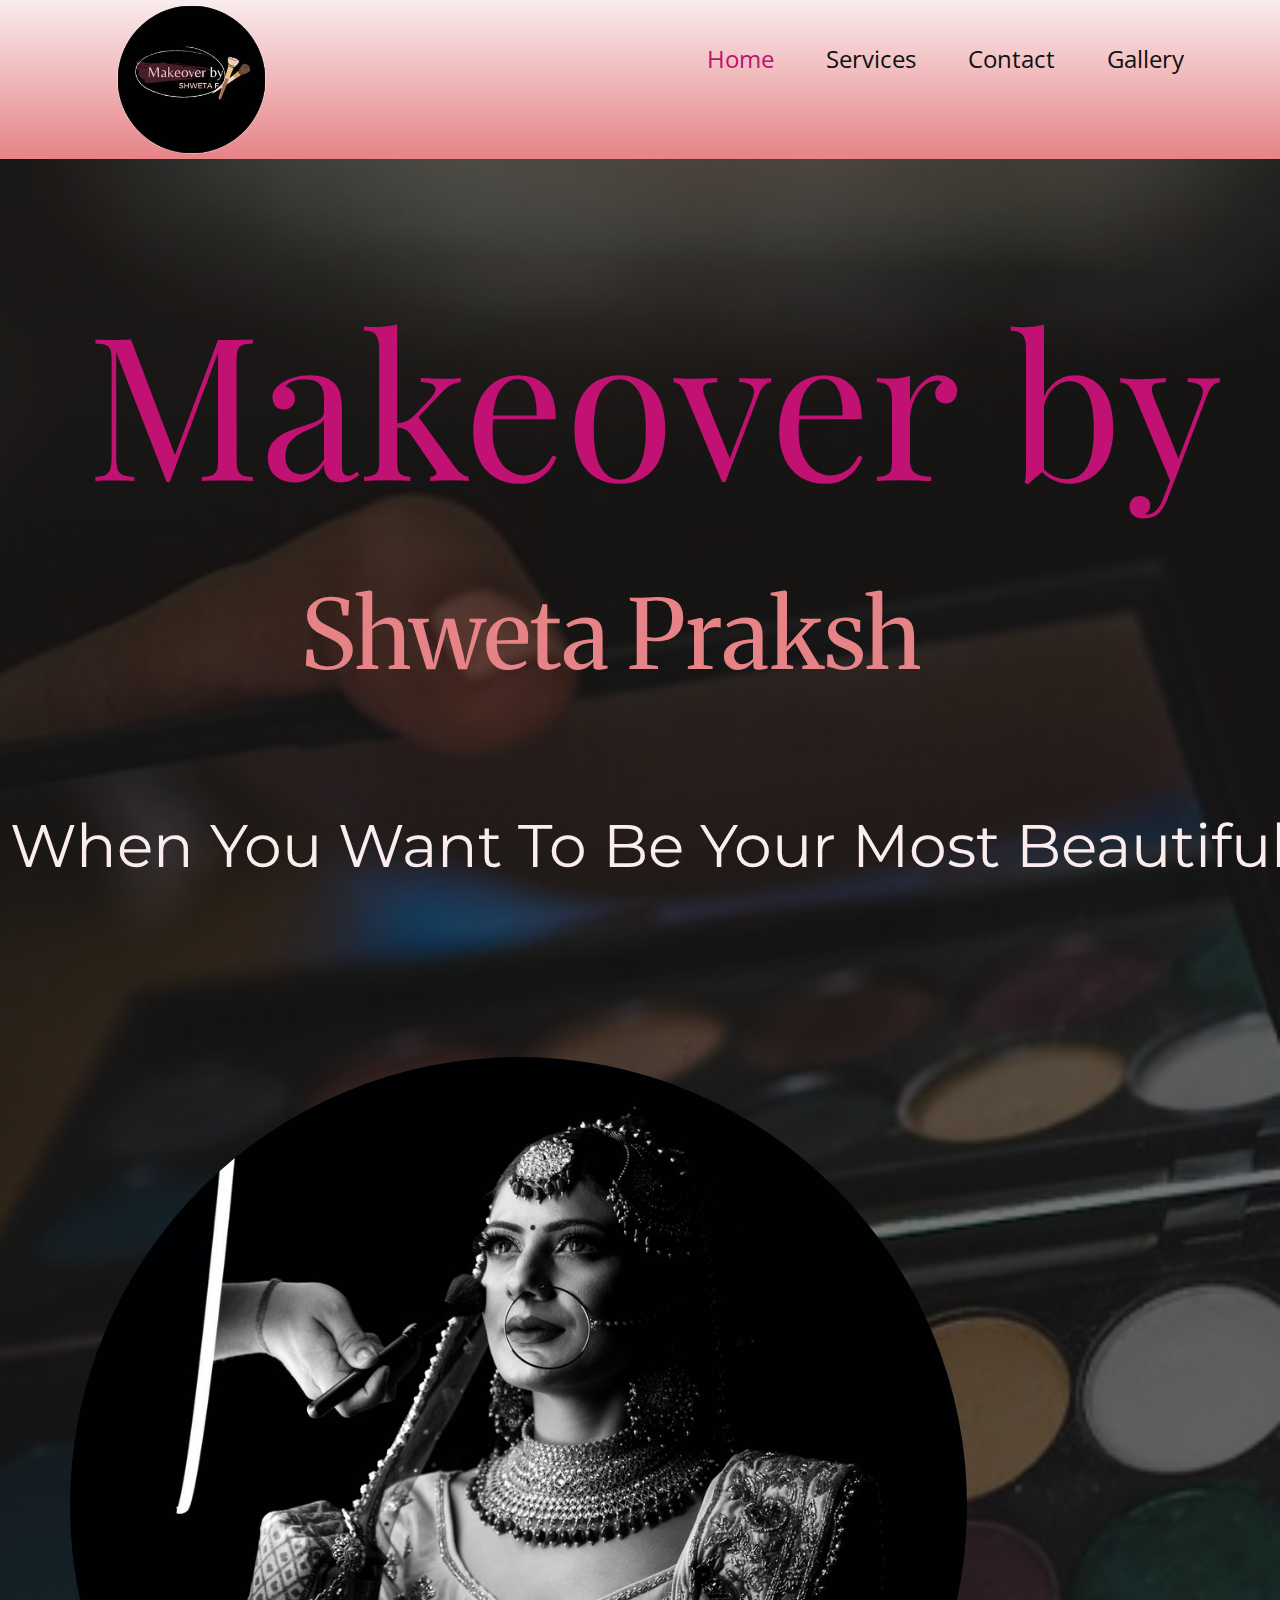
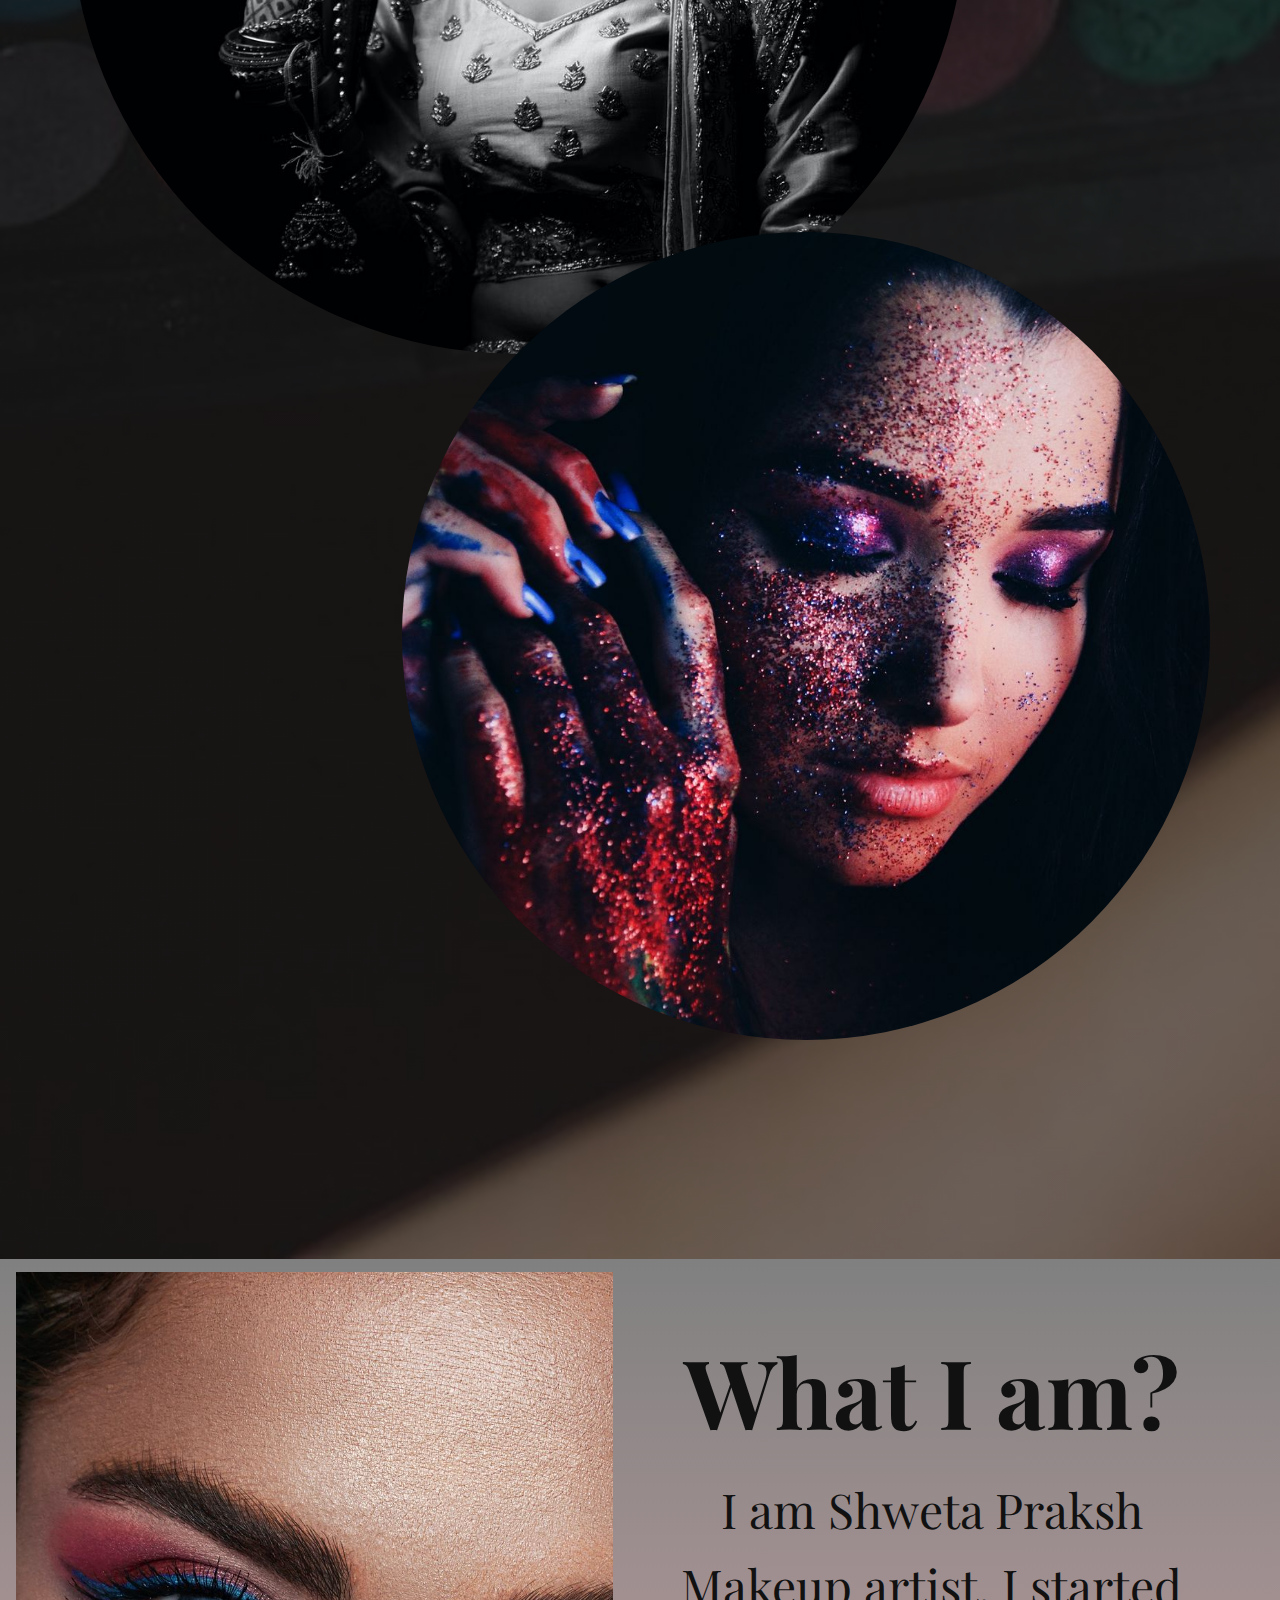
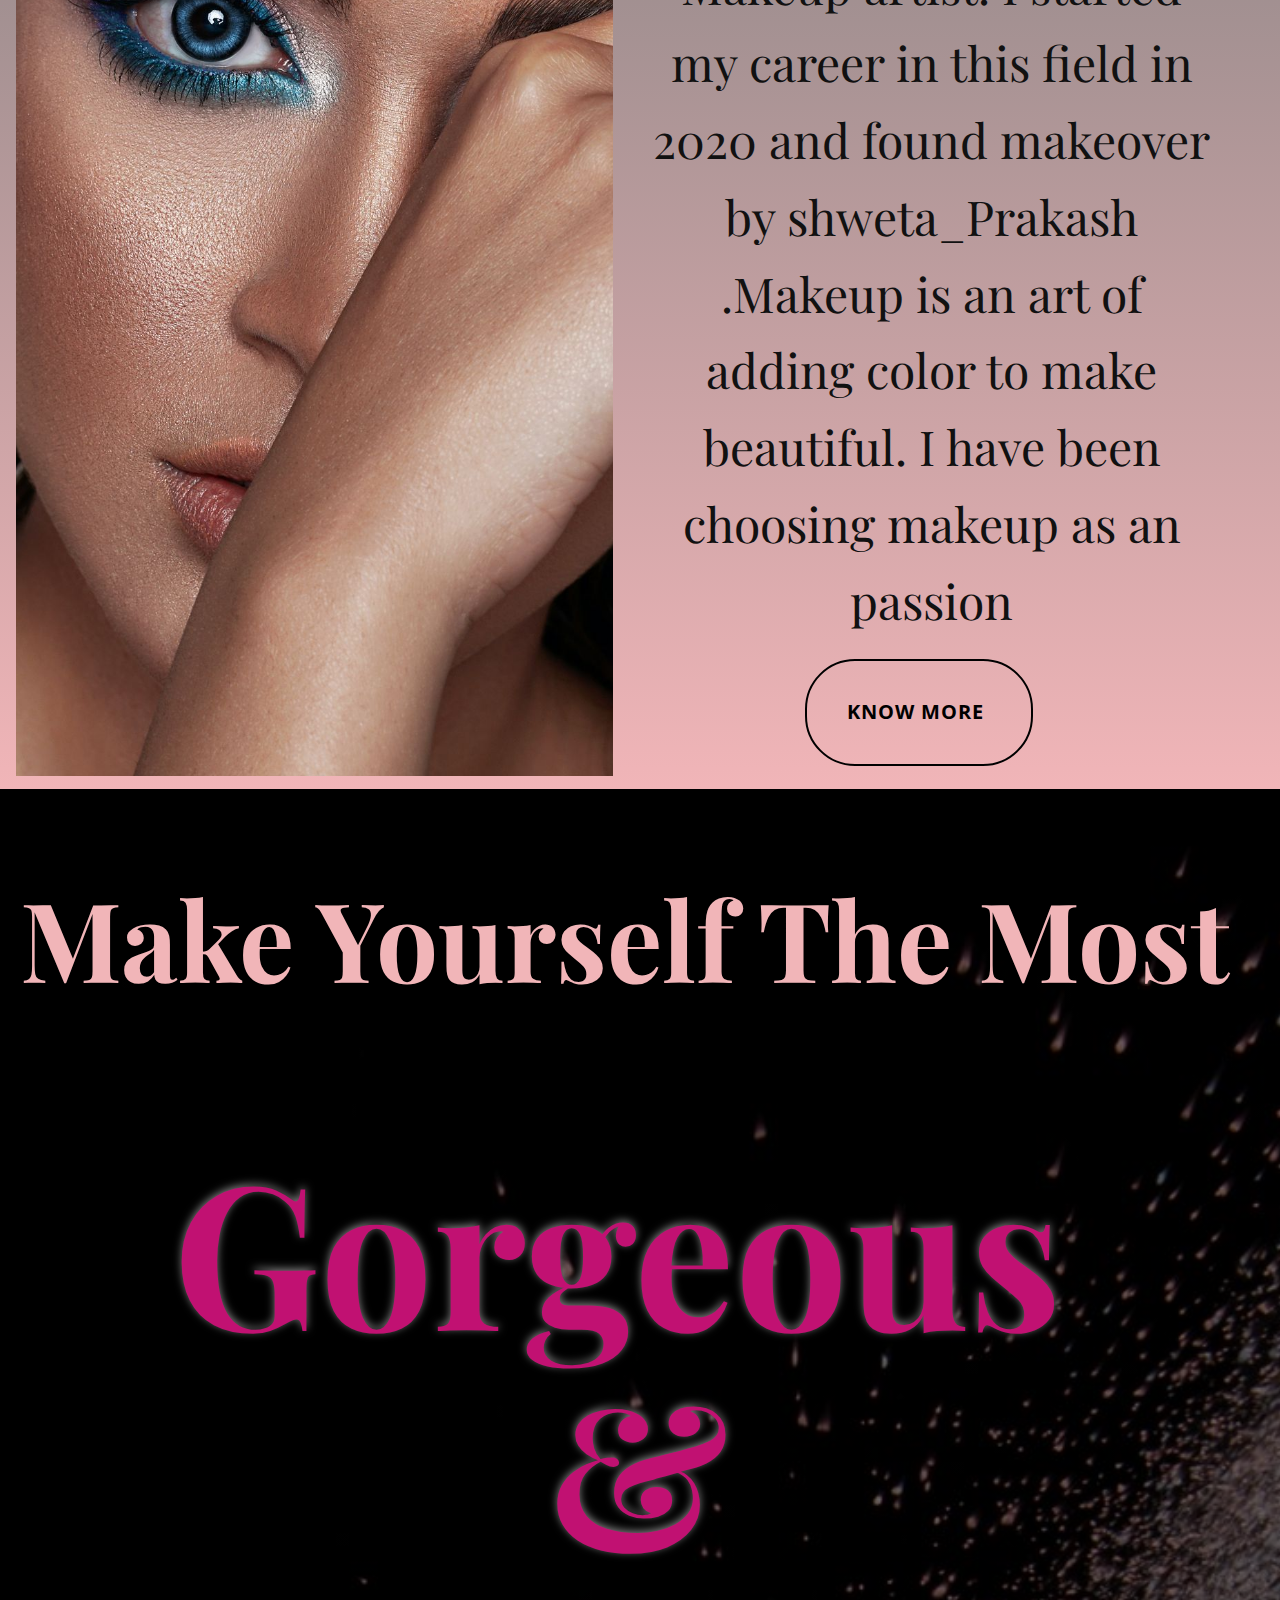
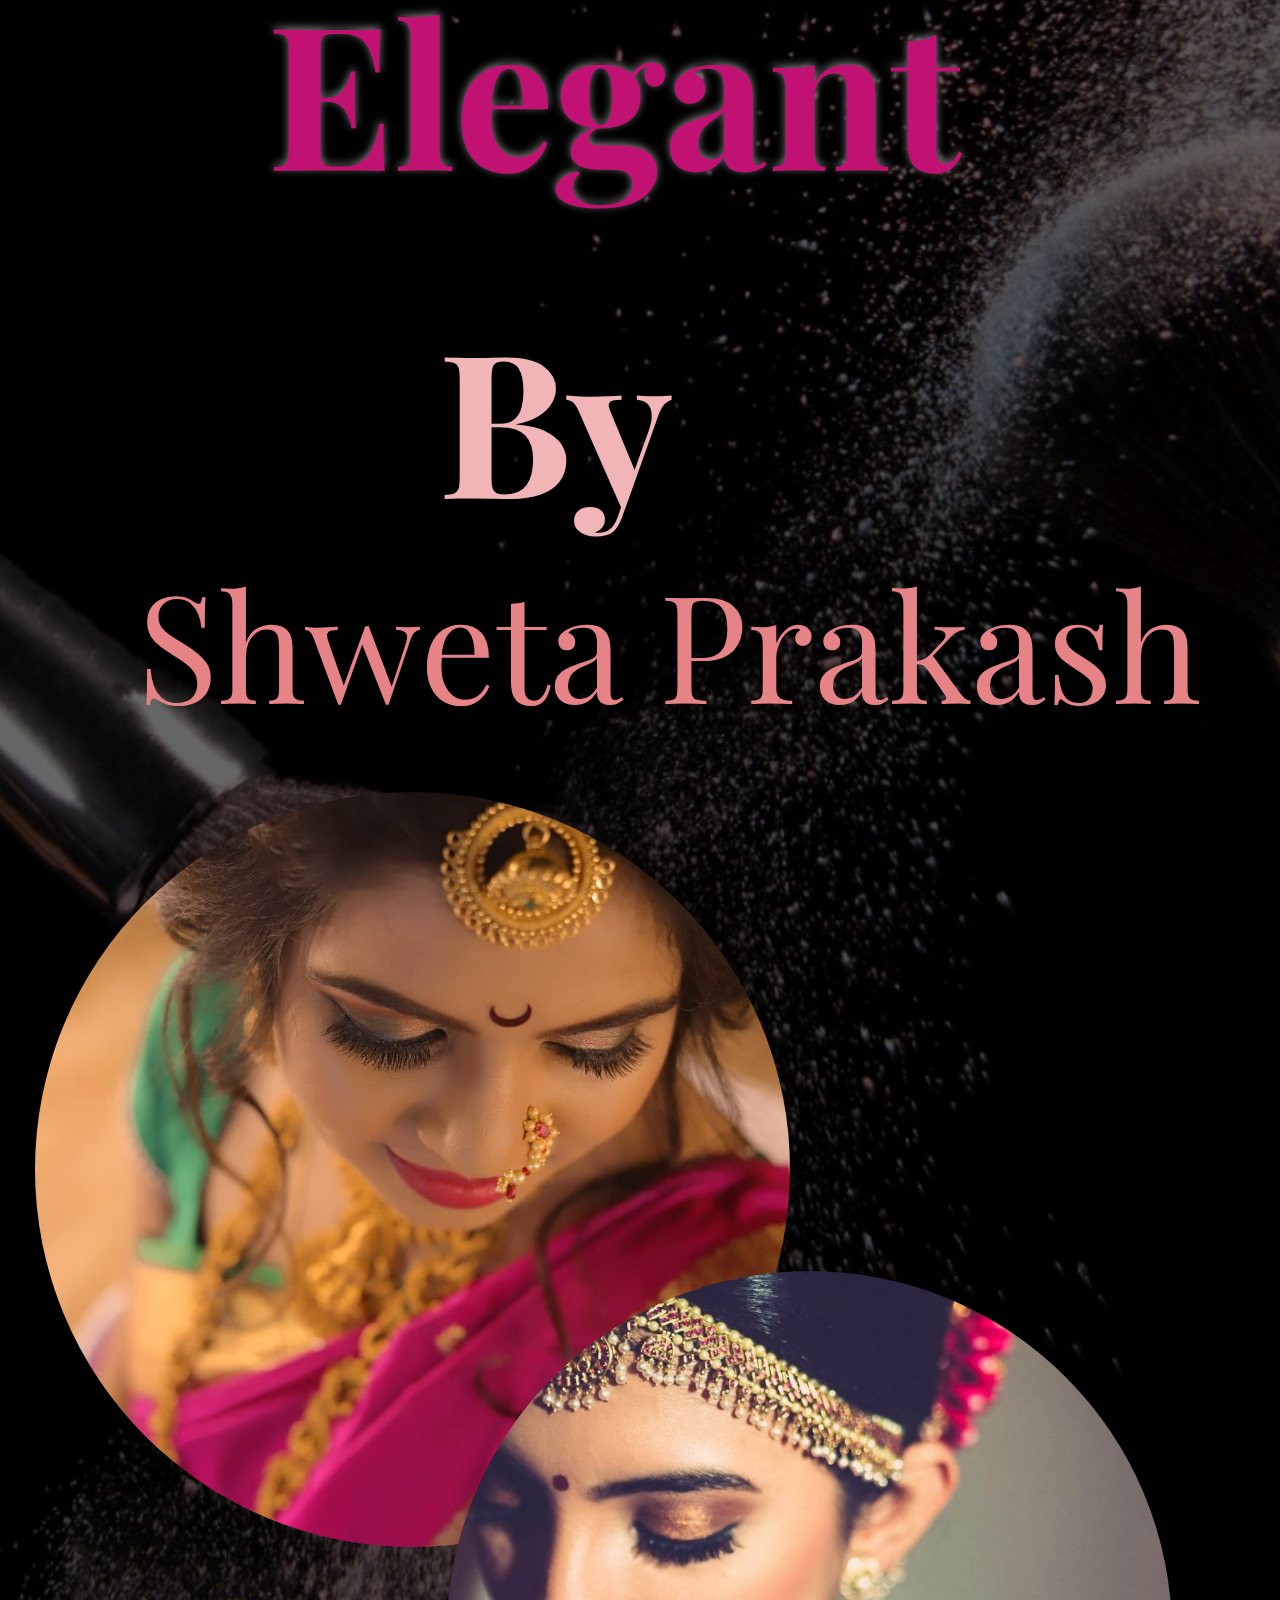
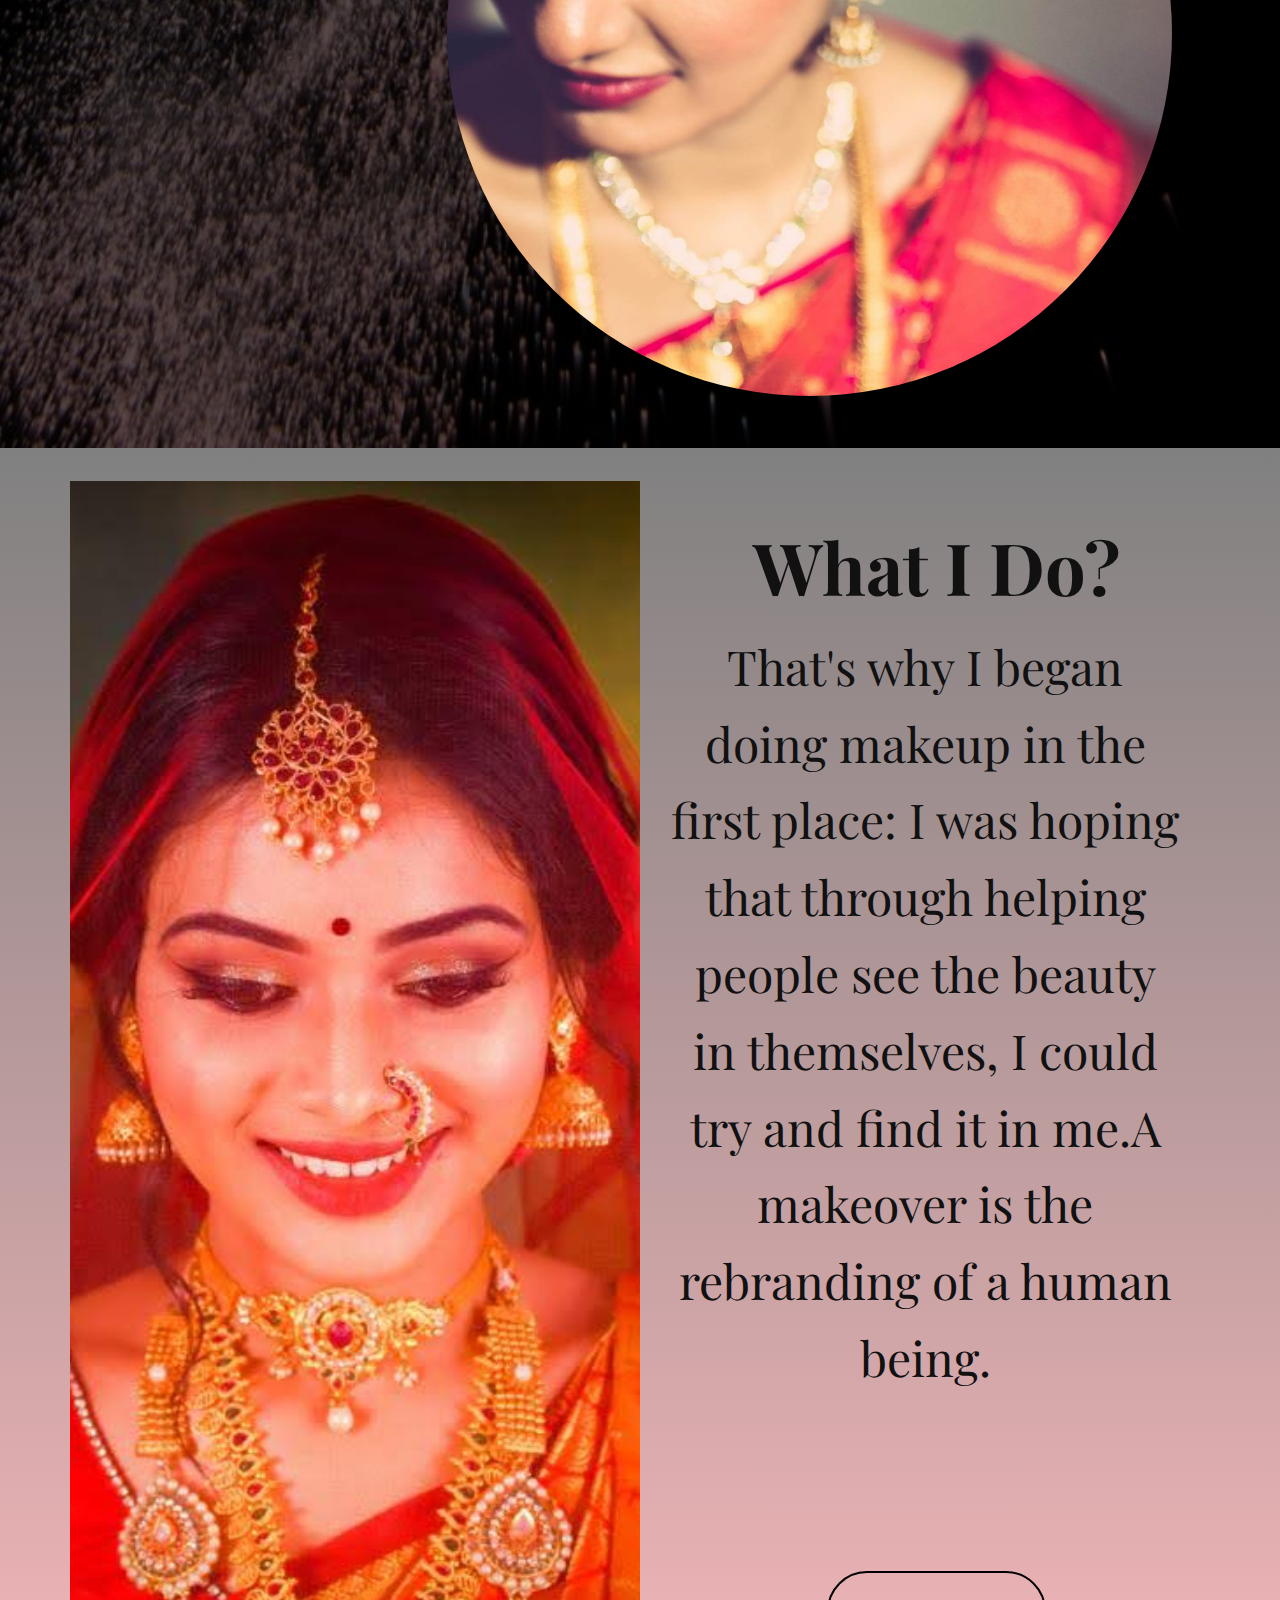
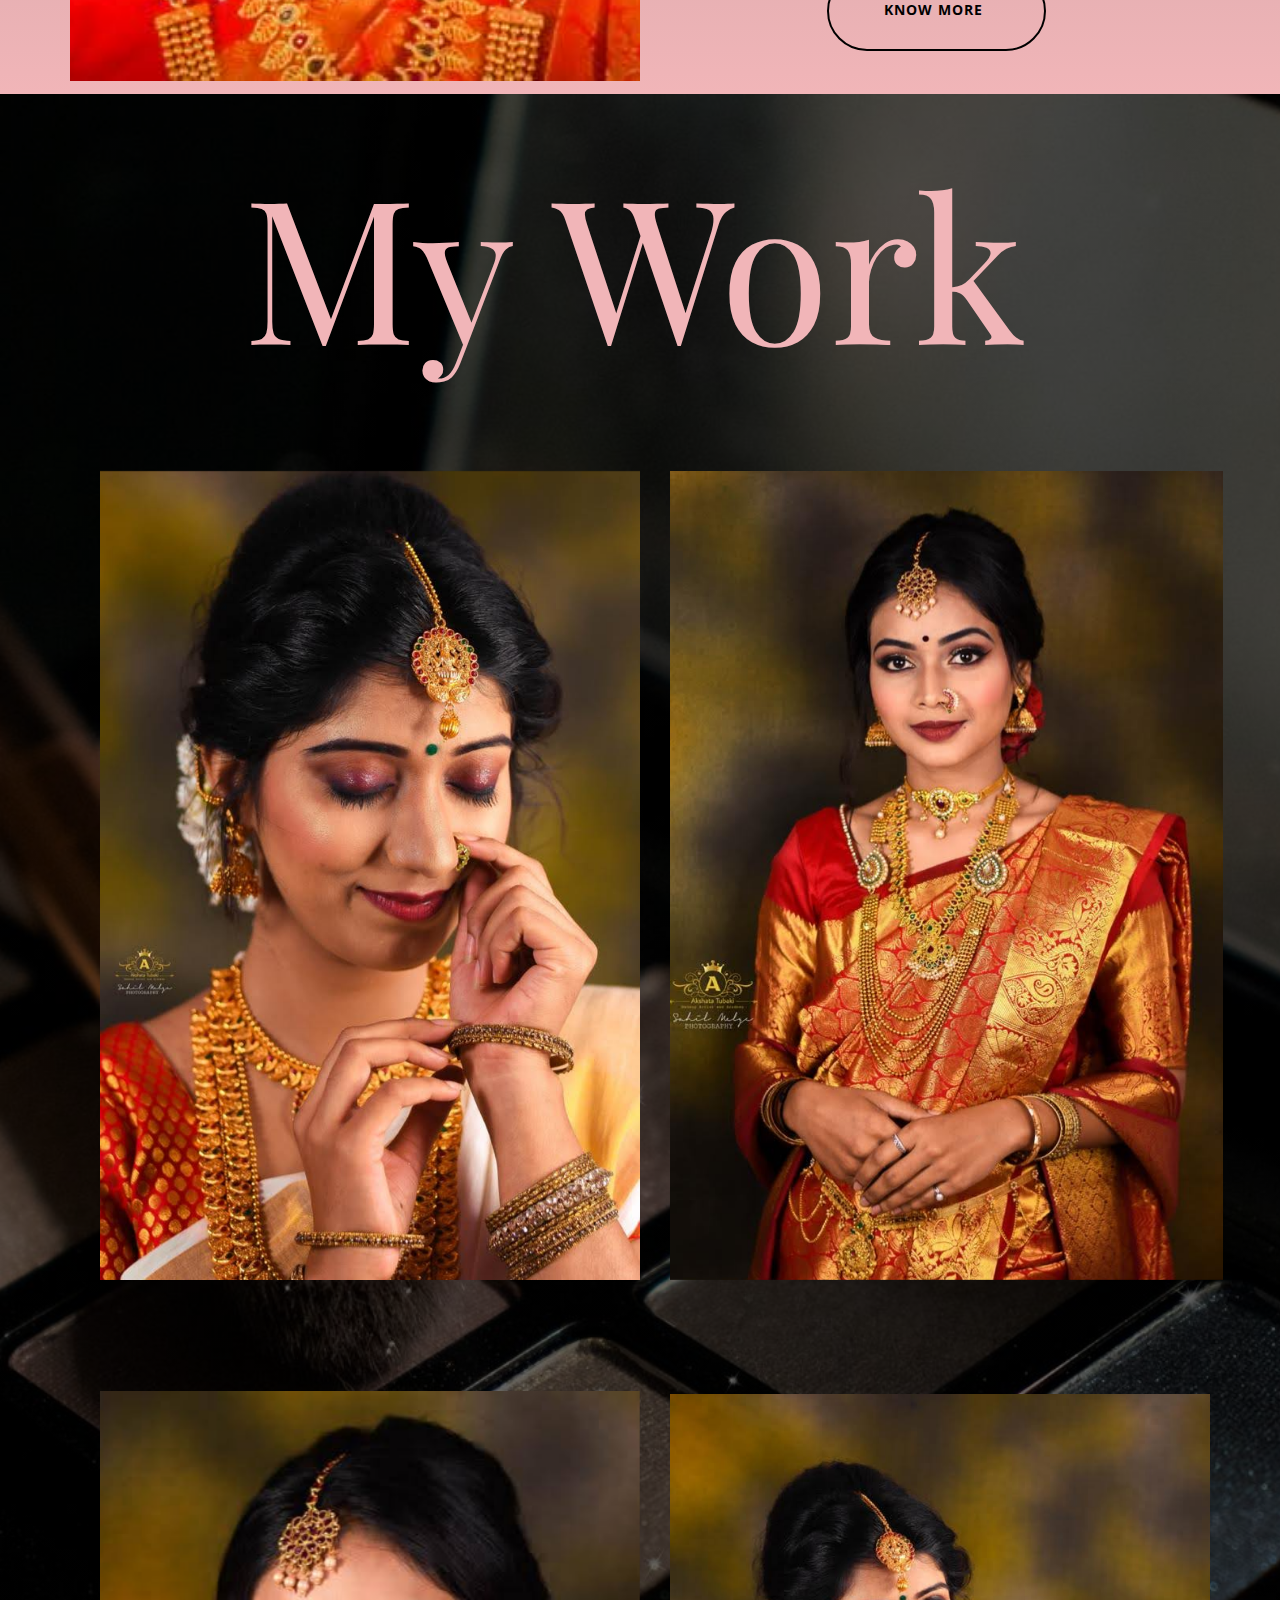
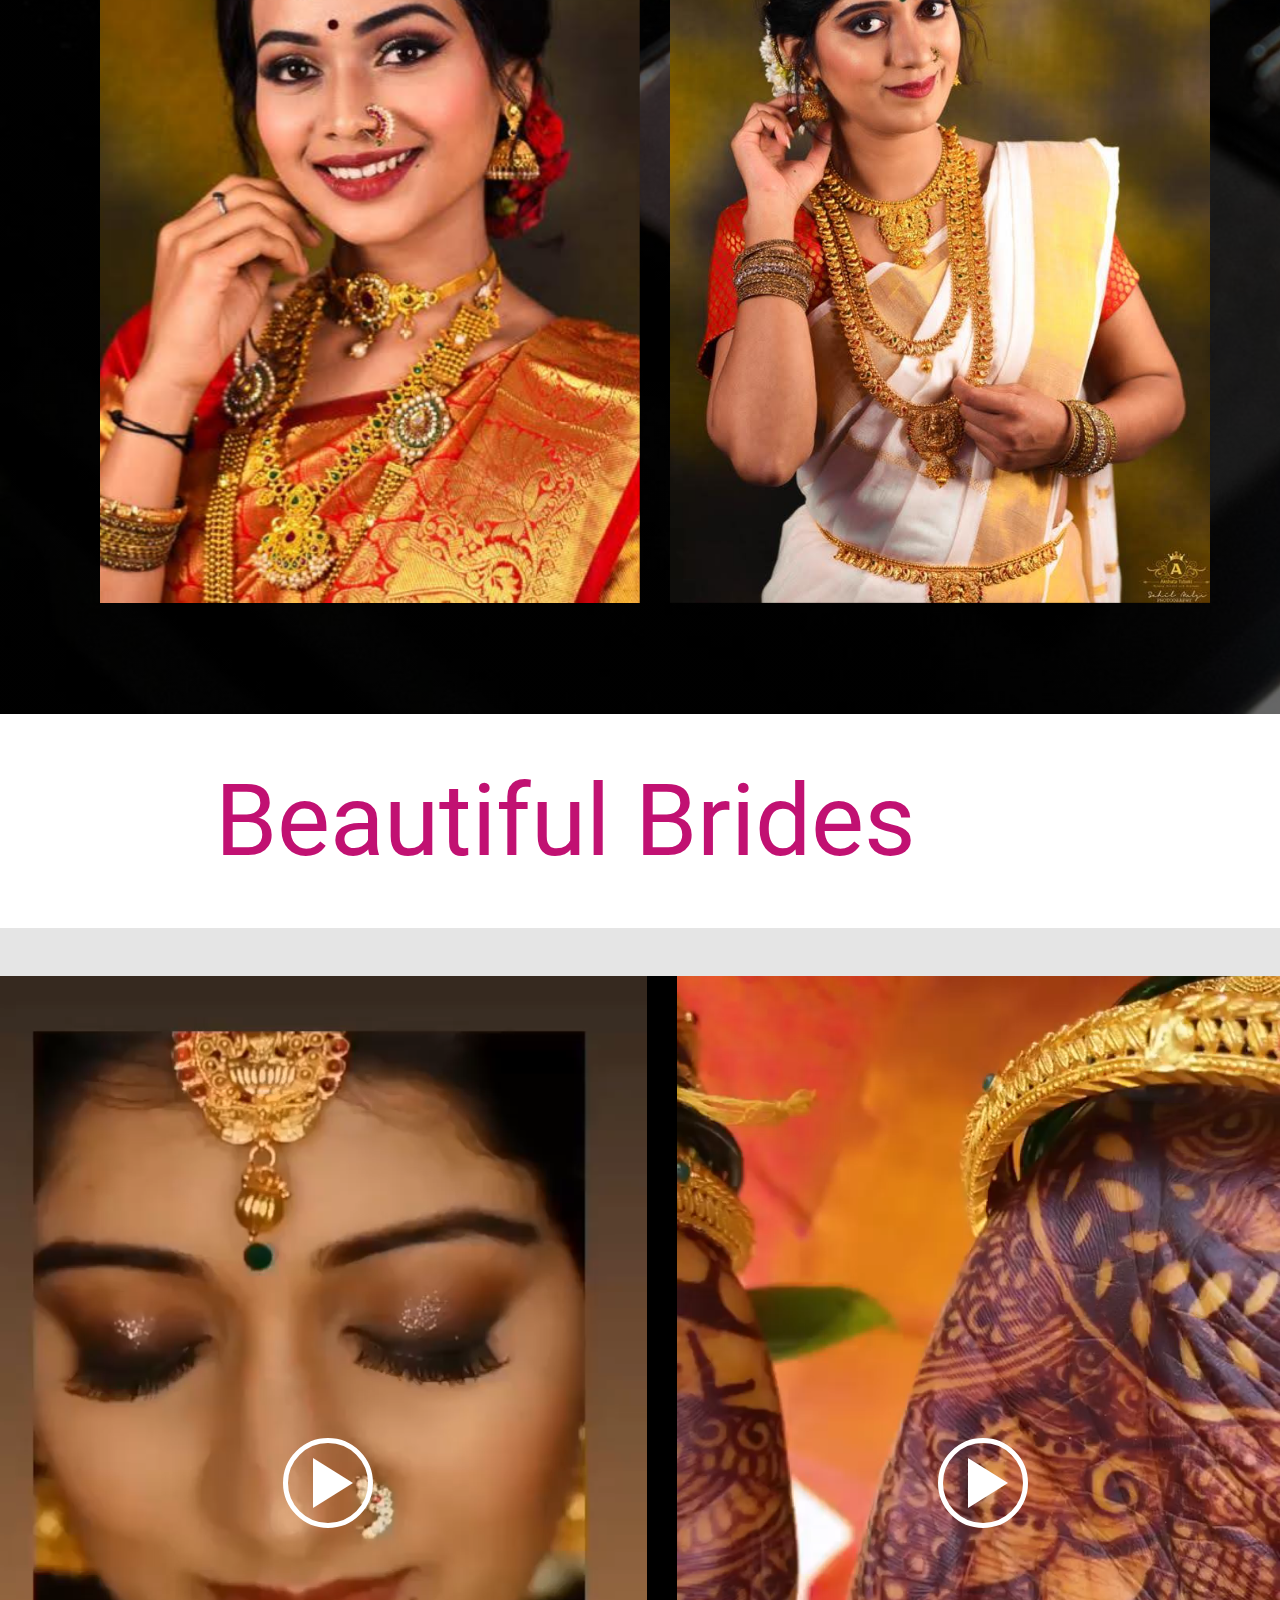
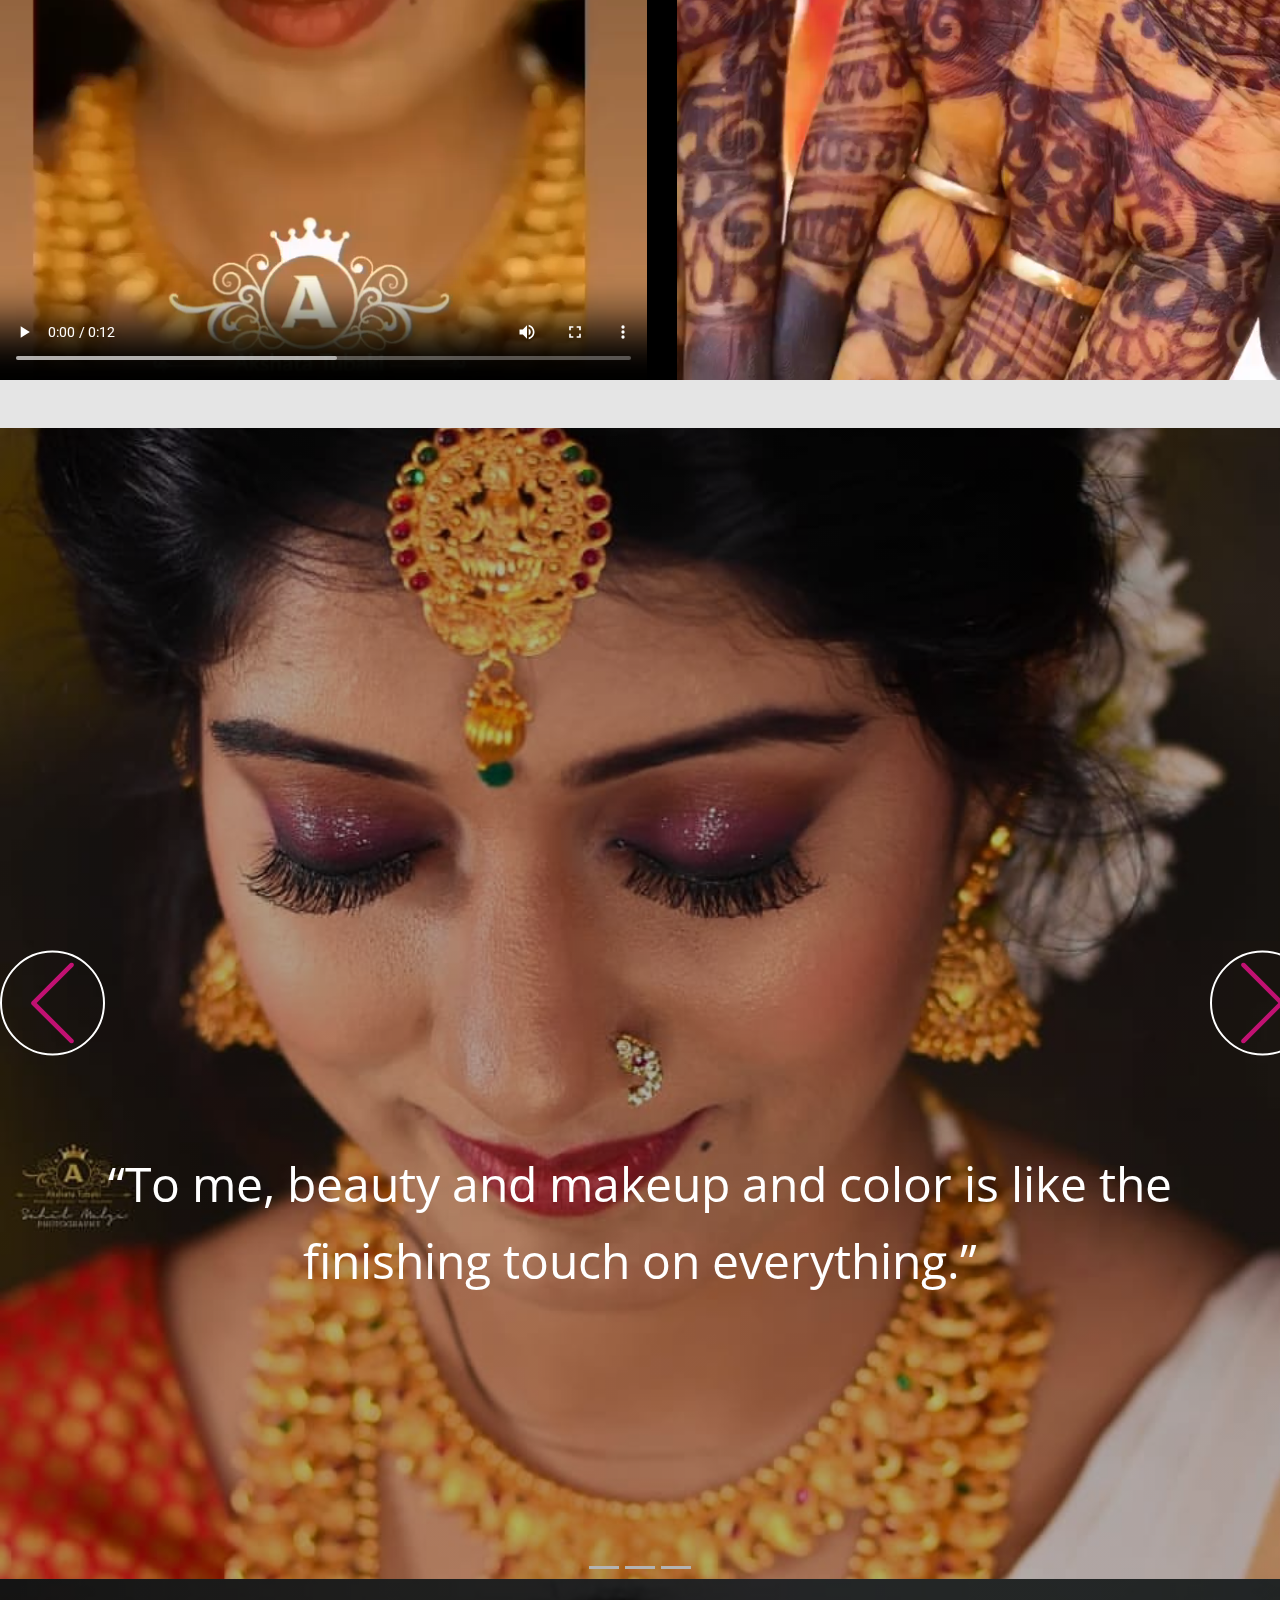
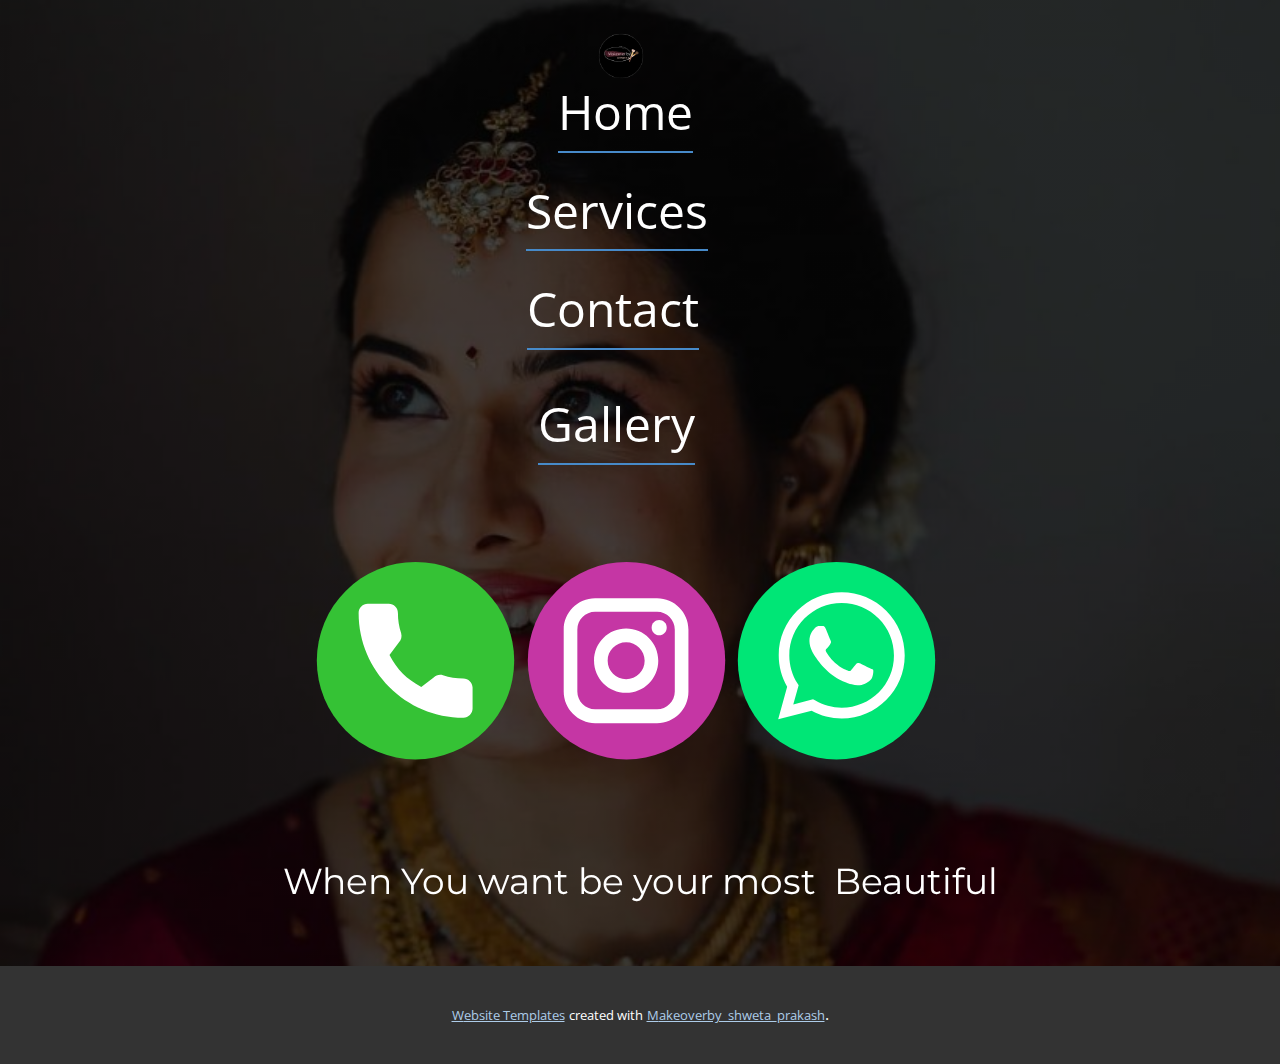
<file: index.html>
<!DOCTYPE html>
<html style="font-size: 16px;">
  <head>
    <meta name="viewport" content="width=device-width, initial-scale=1.0">
    <meta charset="utf-8">
    <meta name="keywords" content="INTUITIVE, Makeup Artist Services">
    <meta name="description" content="">
    <meta name="page_type" content="np-template-header-footer-from-plugin">
    <title>Home</title>
    <link rel="stylesheet" href="nicepage.css" media="screen">
<link rel="stylesheet" href="Home.css" media="screen">
    <script class="u-script" type="text/javascript" src="jquery.js" defer=""></script>
    <script class="u-script" type="text/javascript" src="nicepage.js" defer=""></script>
    <meta name="generator" content="Nicepage 3.14.0, nicepage.com">
    
    
    
    <link id="u-theme-google-font" rel="stylesheet" href="https://fonts.googleapis.com/css?family=Roboto:100,100i,300,300i,400,400i,500,500i,700,700i,900,900i|Open+Sans:300,300i,400,400i,600,600i,700,700i,800,800i">
    <link id="u-page-google-font" rel="stylesheet" href="https://fonts.googleapis.com/css?family=Playfair+Display:400,400i,500,500i,600,600i,700,700i,800,800i,900,900i|Merriweather:300,300i,400,400i,700,700i,900,900i|Montserrat:100,100i,200,200i,300,300i,400,400i,500,500i,600,600i,700,700i,800,800i,900,900i|Ubuntu:300,300i,400,400i,500,500i,700,700i">
    
    
    
    
    
    
    
    
    
    <script type="application/ld+json">{
		"@context": "http://schema.org",
		"@type": "Organization",
		"name": "",
		"url": "index.html",
		"logo": "images/Untitleddesign.png",
		"sameAs": [
				"tel:7996452387",
				"https://instagram.com/makeoverby_shweta_prakash?igshid=1x89yeffnjmnw",
				"tel:7996452387"
		]
}</script>
    <meta property="og:title" content="Home">
    <meta property="og:type" content="website">
    <meta name="theme-color" content="#478ac9">
    <link rel="canonical" href="index.html">
    <meta property="og:url" content="index.html">
  </head>
  <body data-home-page="Home.html" data-home-page-title="Home" class="u-body u-overlap"><header class="u-clearfix u-gradient u-header u-header" id="sec-f825"><div class="u-clearfix u-sheet u-sheet-1">
        <a href="Home.html" data-page-id="62062508" class="u-image u-image-circle u-logo u-image-1" data-image-width="500" data-image-height="500" title="Home">
          <img src="images/Untitleddesign.png" class="u-logo-image u-logo-image-1" data-image-width="268.8">
        </a>
        <nav class="u-menu u-menu-dropdown u-offcanvas u-menu-1" data-responsive-from="XS">
          <div class="menu-collapse" style="font-size: 1.5rem; letter-spacing: 0px;">
            <a class="u-button-style u-custom-left-right-menu-spacing u-custom-padding-bottom u-custom-top-bottom-menu-spacing u-nav-link u-text-active-palette-1-base u-text-hover-palette-2-base" href="#">
              <svg><use xmlns:xlink="http://www.w3.org/1999/xlink" xlink:href="#menu-hamburger"></use></svg>
              <svg version="1.1" xmlns="http://www.w3.org/2000/svg" xmlns:xlink="http://www.w3.org/1999/xlink"><defs><symbol id="menu-hamburger" viewBox="0 0 16 16" style="width: 16px; height: 16px;"><rect y="1" width="16" height="2"></rect><rect y="7" width="16" height="2"></rect><rect y="13" width="16" height="2"></rect>
</symbol>
</defs></svg>
            </a>
          </div>
          <div class="u-custom-menu u-nav-container">
            <ul class="u-nav u-unstyled u-nav-1"><li class="u-nav-item"><a class="u-button-style u-nav-link u-text-active-custom-color-3 u-text-hover-custom-color-3" href="Home.html" style="padding: 28px 26px;">Home</a>
</li><li class="u-nav-item"><a class="u-button-style u-nav-link u-text-active-custom-color-3 u-text-hover-custom-color-3" href="Services.html" style="padding: 28px 26px;">Services</a>
</li><li class="u-nav-item"><a class="u-button-style u-nav-link u-text-active-custom-color-3 u-text-hover-custom-color-3" href="tel:7996452387" style="padding: 28px 26px;">Contact</a>
</li><li class="u-nav-item"><a class="u-button-style u-nav-link u-text-active-custom-color-3 u-text-hover-custom-color-3" href="Gallery.html" style="padding: 28px 26px;">Gallery</a>
</li></ul>
          </div>
          <div class="u-custom-menu u-nav-container-collapse">
            <div class="u-black u-container-style u-inner-container-layout u-opacity u-opacity-95 u-sidenav">
              <div class="u-sidenav-overflow">
                <div class="u-menu-close"></div>
                <ul class="u-align-center u-nav u-popupmenu-items u-unstyled u-nav-2"><li class="u-nav-item"><a class="u-button-style u-nav-link" href="Home.html" style="padding: 28px 26px;">Home</a>
</li><li class="u-nav-item"><a class="u-button-style u-nav-link" href="Services.html" style="padding: 28px 26px;">Services</a>
</li><li class="u-nav-item"><a class="u-button-style u-nav-link" href="tel:7996452387" style="padding: 28px 26px;">Contact</a>
</li><li class="u-nav-item"><a class="u-button-style u-nav-link" href="Gallery.html" style="padding: 28px 26px;">Gallery</a>
</li></ul>
              </div>
            </div>
            <div class="u-black u-menu-overlay u-opacity u-opacity-70"></div>
          </div>
        </nav>
      </div></header>
    <section class="u-align-center u-clearfix u-image u-shading u-section-1" src="" data-image-width="1280" data-image-height="853" id="sec-150b">
      <div class="u-clearfix u-sheet u-sheet-1">
        <h1 class="u-custom-font u-font-playfair-display u-text u-text-custom-color-3 u-text-1" data-animation-name="flash" data-animation-duration="1000" data-animation-delay="0" data-animation-direction="">
          <span style="font-weight: 700;"></span>
          <br>
          <br>Makeover&nbsp;by
        </h1>
        <p class="u-custom-font u-font-merriweather u-small-text u-text u-text-palette-2-light-1 u-text-variant u-text-2">Shweta Praksh</p>
        <p class="u-custom-font u-font-montserrat u-large-text u-text u-text-palette-2-light-3 u-text-variant u-text-3" data-animation-name="flash" data-animation-duration="1000" data-animation-delay="0" data-animation-direction="">&nbsp;When You Want To Be Your Most Beautiful<br>
          <br>
        </p>
        <div alt="" class="u-image u-image-circle u-preserve-proportions u-image-1" data-animation-name="slideIn" data-animation-duration="750" data-animation-delay="0" data-animation-direction="Left" data-image-width="1067" data-image-height="1600"></div>
        <div alt="" class="u-expanded-width-xs u-image u-image-circle u-preserve-proportions u-image-2" data-animation-name="slideIn" data-animation-duration="1000" data-animation-delay="0" data-animation-direction="Up" data-image-width="1067" data-image-height="1600"></div>
      </div>
    </section>
    <section class="u-clearfix u-gradient u-section-2" id="sec-a67c">
      <div class="u-clearfix u-sheet u-valign-middle-lg u-valign-middle-md u-valign-middle-sm u-valign-middle-xl u-sheet-1">
        <div class="u-clearfix u-expanded-width-xs u-layout-wrap u-layout-wrap-1">
          <div class="u-layout">
            <div class="u-layout-row">
              <div class="u-container-style u-image u-layout-cell u-size-30 u-image-1" data-image-width="1280" data-image-height="1600" data-animation-name="zoomIn" data-animation-duration="1000" data-animation-delay="0" data-animation-direction="">
                <div class="u-container-layout u-container-layout-1"></div>
              </div>
              <div class="u-align-center u-container-style u-layout-cell u-size-30 u-layout-cell-2">
                <div class="u-container-layout u-container-layout-2">
                  <h1 class="u-custom-font u-font-playfair-display u-text u-title u-text-1">What I am? </h1>
                  <p class="u-custom-font u-font-playfair-display u-text u-text-2">I am Shweta Praksh Makeup artist. I started my career in this field in 2020 and found makeover by shweta_Prakash .Makeup is an art of adding color to make beautiful. I have been choosing makeup as an passion</p>
                  <a href="Gallery.html" data-page-id="18204152" class="u-border-2 u-border-black u-border-hover-custom-color-3 u-btn u-btn-round u-button-style u-hover-custom-color-3 u-none u-radius-50 u-btn-1">Know more&nbsp;</a>
                </div>
              </div>
            </div>
          </div>
        </div>
      </div>
    </section>
    <section class="u-align-left u-clearfix u-image u-lightbox u-shading u-section-3" id="sec-8832" data-image-width="1125" data-image-height="1600">
      <div class="u-clearfix u-sheet u-sheet-1">
        <h1 class="u-custom-font u-font-playfair-display u-text u-text-palette-2-light-2 u-text-1">
          <br>Make Yourse​l​f The Most
        </h1>
        <h1 class="u-custom-font u-font-playfair-display u-text u-text-custom-color-3 u-text-2" data-animation-name="flash" data-animation-duration="1000" data-animation-delay="1250" data-animation-direction="">Gorgeous<br>&nbsp; &nbsp; &nbsp; &nbsp; &amp;<br>&nbsp; Elega​nt
        </h1>
        <h1 class="u-custom-font u-font-playfair-display u-text u-text-palette-2-light-2 u-text-3">By</h1>
        <h1 class="u-custom-font u-font-playfair-display u-text u-text-palette-2-light-1 u-text-4">
          <br>Shweta Prakash
        </h1>
        <div alt="" class="u-image u-image-circle u-preserve-proportions u-image-1" data-image-width="1021" data-image-height="1276" data-animation-name="bounceIn" data-animation-duration="1000" data-animation-delay="0" data-animation-direction=""></div>
        <div alt="" class="u-expanded-width-xs u-image u-image-circle u-preserve-proportions u-image-2" data-image-width="1024" data-image-height="1024" data-animation-name="flash" data-animation-duration="1000" data-animation-delay="0" data-animation-direction=""></div>
      </div>
    </section>
    <section class="u-clearfix u-gradient u-section-4" id="sec-b95f">
      <div class="u-clearfix u-sheet u-sheet-1">
        <div class="u-clearfix u-expanded-width u-layout-wrap u-layout-wrap-1">
          <div class="u-layout">
            <div class="u-layout-row">
              <div class="u-container-style u-image u-layout-cell u-size-30 u-image-1" data-image-width="1024" data-image-height="683" data-animation-name="zoomIn" data-animation-duration="1000" data-animation-delay="0" data-animation-direction="">
                <div class="u-container-layout u-container-layout-1"></div>
              </div>
              <div class="u-align-center u-container-style u-layout-cell u-size-30 u-layout-cell-2">
                <div class="u-container-layout u-valign-bottom-xs u-container-layout-2">
                  <h1 class="u-custom-font u-font-playfair-display u-text u-title u-text-1">What I Do? </h1>
                  <p class="u-custom-font u-font-playfair-display u-text u-text-2">That's why I began doing makeup in the first place: I was hoping that through helping people see the beauty in themselves, I could try and find it in me.A makeover is the rebranding of a human being.<br>
                    <br>
                    <br>
                  </p>
                  <a href="Services.html" data-page-id="227264817" class="u-border-2 u-border-black u-border-hover-custom-color-3 u-btn u-btn-round u-button-style u-hover-custom-color-3 u-none u-radius-50 u-btn-1">Know more&nbsp;</a>
                </div>
              </div>
            </div>
          </div>
        </div>
      </div>
    </section>
    <section class="u-align-left u-clearfix u-image u-lightbox u-shading u-section-5" id="carousel_4cb4" data-image-width="4000" data-image-height="6000">
      <div class="u-clearfix u-sheet u-sheet-1">
        <h1 class="u-custom-font u-font-playfair-display u-text u-text-palette-2-light-2 u-title u-text-1" data-animation-name="bounceIn" data-animation-duration="1000" data-animation-delay="0" data-animation-direction="">My Work</h1>
        <img src="images/IMG-20201013-WA0071.jpg" alt="" class="u-expanded-width-xs u-image u-image-default u-image-1" data-image-width="682" data-image-height="1024" data-animation-name="flash" data-animation-duration="1000" data-animation-delay="0" data-animation-direction="">
        <img src="images/IMG-20201013-WA0072.jpg" alt="" class="u-expanded-width-xs u-image u-image-default u-image-2" data-image-width="682" data-image-height="1024" data-animation-name="slideIn" data-animation-duration="1000" data-animation-delay="0" data-animation-direction="Right">
        <img src="images/IMG-20201013-WA0070.jpg" alt="" class="u-expanded-width-xs u-image u-image-default u-image-3" data-image-width="1024" data-image-height="682" data-animation-name="slideIn" data-animation-duration="1000" data-animation-delay="0" data-animation-direction="Left">
        <img src="images/IMG-20201013-WA0068.jpg" alt="" class="u-expanded-width-xs u-image u-image-default u-image-4" data-image-width="682" data-image-height="1024" data-animation-name="slideIn" data-animation-duration="1000" data-animation-delay="0" data-animation-direction="Right">
      </div>
    </section>
    <section class="u-clearfix u-section-6" id="sec-f953">
      <div class="u-clearfix u-sheet u-valign-middle-lg u-valign-middle-md u-valign-middle-sm u-valign-middle-xl u-sheet-1">
        <h1 class="u-heading-font u-text u-text-custom-color-3 u-title u-text-1">Beautiful Brides</h1>
      </div>
    </section>
    <section class="u-clearfix u-grey-10 u-valign-middle u-section-7" id="sec-4507">
      <div class="u-clearfix u-expanded-width u-gradient u-gutter-30 u-layout-wrap u-layout-wrap-1">
        <div class="u-layout">
          <div class="u-layout-row">
            <div class="u-align-left u-container-style u-layout-cell u-left-cell u-size-31 u-layout-cell-1">
              <div class="u-container-layout u-container-layout-1">
                <div class="u-align-left u-expanded u-uploaded-video u-video u-video-1" data-animation-name="flash" data-animation-duration="1000" data-animation-delay="0" data-animation-direction="">
                  <div class="embed-responsive">
                    <video class="embed-responsive-item" controls="">
                      <source src="files/makeoverby_shweta_prakash_1620565795239335-1.mp4" type="video/mp4">
                      <p>Your browser does not support HTML5 video.</p>
                    </video>
                    <button class="u-video-poster"></button>
                  </div>
                </div>
              </div>
            </div>
            <div class="u-align-left u-container-style u-layout-cell u-size-29 u-layout-cell-2">
              <div class="u-container-layout u-container-layout-2">
                <div class="u-align-left u-expanded u-uploaded-video u-video u-video-2" data-animation-name="flash" data-animation-duration="1000" data-animation-delay="0" data-animation-direction="">
                  <div class="embed-responsive">
                    <video class="embed-responsive-item">
                      <source src="files/makeoverby_shweta_prakash_1620565745252501.mp4" type="video/mp4">
                      <p>Your browser does not support HTML5 video.</p>
                    </video>
                    <button class="u-video-poster"></button>
                  </div>
                </div>
              </div>
            </div>
          </div>
        </div>
      </div>
    </section>
    <section id="carousel_e77e" class="u-carousel u-slide u-valign-middle u-block-714f-1" data-u-ride="carousel" data-interval="5000">
      <ol class="u-absolute-hcenter u-carousel-indicators u-block-714f-2">
        <li data-u-target="#carousel_e77e" data-u-slide-to="0" class="u-active u-grey-30"></li>
        <li data-u-target="#carousel_e77e" class="u-grey-30" data-u-slide-to="1"></li>
        <li data-u-target="#carousel_e77e" class="u-grey-30" data-u-slide-to="2"></li>
      </ol>
      <div class="u-carousel-inner" role="listbox">
        <div class="u-active u-align-center u-carousel-item u-clearfix u-image u-shading u-section-8-1" src="" data-image-width="913" data-image-height="1141">
          <div class="u-clearfix u-sheet u-sheet-1">
            <p class="u-large-text u-text u-text-variant u-text-1">“To me, beauty and makeup and color is like the finishing touch on everything.”</p>
          </div>
        </div>
        <div class="u-align-center u-carousel-item u-clearfix u-image u-shading u-section-8-2" src="" data-image-width="1024" data-image-height="683">
          <div class="u-clearfix u-sheet u-sheet-1">
            <p class="u-large-text u-text u-text-variant u-text-1">When you’re the bride — and you’re so beyond over it.</p>
          </div>
        </div>
        <div class="u-align-center u-carousel-item u-clearfix u-image u-shading u-section-8-3" src="" data-image-width="1080" data-image-height="1350">
          <div class="u-clearfix u-sheet u-sheet-1">
            <p class="u-custom-font u-font-ubuntu u-large-text u-text u-text-variant u-text-1">For all those who say beauty isn’t skin deep, I would like to say, but it shows on your skin. </p>
          </div>
        </div>
      </div>
      <a class="u-absolute-vcenter u-border-2 u-border-white u-carousel-control u-carousel-control-prev u-icon-circle u-spacing-10 u-text-custom-color-3 u-block-714f-3" href="#carousel_e77e" role="button" data-u-slide="prev">
        <span aria-hidden="true">
          <svg viewBox="0 0 477.175 477.175"><path d="M145.188,238.575l215.5-215.5c5.3-5.3,5.3-13.8,0-19.1s-13.8-5.3-19.1,0l-225.1,225.1c-5.3,5.3-5.3,13.8,0,19.1l225.1,225
                    c2.6,2.6,6.1,4,9.5,4s6.9-1.3,9.5-4c5.3-5.3,5.3-13.8,0-19.1L145.188,238.575z"></path></svg>
        </span>
        <span class="sr-only">Previous</span>
      </a>
      <a class="u-absolute-vcenter u-border-2 u-border-white u-carousel-control u-carousel-control-next u-icon-circle u-spacing-10 u-text-custom-color-3 u-block-714f-4" href="#carousel_e77e" role="button" data-u-slide="next">
        <span aria-hidden="true">
          <svg viewBox="0 0 477.175 477.175"><path d="M360.731,229.075l-225.1-225.1c-5.3-5.3-13.8-5.3-19.1,0s-5.3,13.8,0,19.1l215.5,215.5l-215.5,215.5
                    c-5.3,5.3-5.3,13.8,0,19.1c2.6,2.6,6.1,4,9.5,4c3.4,0,6.9-1.3,9.5-4l225.1-225.1C365.931,242.875,365.931,234.275,360.731,229.075z"></path></svg>
        </span>
        <span class="sr-only">Next</span>
      </a>
    </section>
    <style class="u-overlap-style">.u-overlap:not(.u-sticky-scroll) .u-header {
background-color: #000000 !important
}</style>
    
    
    <footer class="u-align-center-md u-align-center-sm u-align-center-xs u-clearfix u-footer u-image u-shading u-footer" id="sec-e4a0" data-image-width="819" data-image-height="1024"><div class="u-clearfix u-sheet u-sheet-1">
        <a href="Home.html" data-page-id="62062508" class="u-active-none u-border-2 u-border-palette-1-base u-btn u-btn-rectangle u-button-style u-hover-none u-none u-text-body-alt-color u-text-hover-custom-color-3 u-btn-1">Home</a>
        <a href="https://nicepage.com" class="u-image u-logo u-image-1" data-image-width="500" data-image-height="500">
          <img src="images/Untitleddesign.png" class="u-logo-image u-logo-image-1" data-image-width="113">
        </a>
        <a href="Services.html" data-page-id="227264817" class="u-active-none u-border-2 u-border-palette-1-base u-btn u-btn-rectangle u-button-style u-hover-none u-none u-text-body-alt-color u-text-hover-custom-color-3 u-btn-2">Services</a>
        <a href="Contact.html" data-page-id="2300424908" class="u-active-none u-border-2 u-border-palette-1-base u-btn u-btn-rectangle u-button-style u-hover-none u-none u-text-body-alt-color u-text-hover-custom-color-3 u-btn-3">Contact</a>
        <a href="Gallery.html" data-page-id="18204152" class="u-active-none u-border-2 u-border-palette-1-base u-btn u-btn-rectangle u-button-style u-hover-none u-none u-text-body-alt-color u-text-hover-custom-color-3 u-btn-4">Gallery</a>
        <div class="u-align-left u-social-icons u-spacing-10 u-social-icons-1">
          <a class="u-social-url" target="_blank" title="Phone" href="tel:7996452387"><span class="u-icon u-icon-circle u-social-icon u-social-phone u-icon-1"><svg class="u-svg-link" preserveAspectRatio="xMidYMin slice" viewBox="0 0 112 112" style=""><use xmlns:xlink="http://www.w3.org/1999/xlink" xlink:href="#svg-8c3b"></use></svg><svg class="u-svg-content" viewBox="0 0 112 112" x="0" y="0" id="svg-8c3b"><circle fill="currentColor" cx="56.1" cy="56.1" r="55"></circle><path fill="#FFFFFF" d="M82.7,66c-3.9,0-7.7-0.6-11.3-1.8c-1.8-0.6-4,0-5,1.1l-7.1,5.4c-8.3-4.4-13.4-9.5-17.7-17.7l5.2-7
	c1.4-1.4,1.8-3.3,1.3-5.2c-1.2-3.6-1.8-7.5-1.8-11.3c0-2.8-2.3-5.1-5.1-5.1H29.5c-2.8,0-5.1,2.3-5.1,5.1c0,32.2,26.2,58.4,58.4,58.4
	c2.8,0,5.1-2.3,5.1-5.1V71.1C87.8,68.3,85.6,66,82.7,66z"></path></svg></span>
          </a>
          <a class="u-social-url" target="_blank" title="Instagram" href="https://instagram.com/makeoverby_shweta_prakash?igshid=1x89yeffnjmnw"><span class="u-icon u-icon-circle u-social-icon u-social-instagram u-icon-2"><svg class="u-svg-link" preserveAspectRatio="xMidYMin slice" viewBox="0 0 112 112" style=""><use xmlns:xlink="http://www.w3.org/1999/xlink" xlink:href="#svg-d767"></use></svg><svg class="u-svg-content" viewBox="0 0 112 112" x="0" y="0" id="svg-d767"><circle fill="currentColor" cx="56.1" cy="56.1" r="55"></circle><path fill="#FFFFFF" d="M55.9,38.2c-9.9,0-17.9,8-17.9,17.9C38,66,46,74,55.9,74c9.9,0,17.9-8,17.9-17.9C73.8,46.2,65.8,38.2,55.9,38.2
            z M55.9,66.4c-5.7,0-10.3-4.6-10.3-10.3c-0.1-5.7,4.6-10.3,10.3-10.3c5.7,0,10.3,4.6,10.3,10.3C66.2,61.8,61.6,66.4,55.9,66.4z"></path><path fill="#FFFFFF" d="M74.3,33.5c-2.3,0-4.2,1.9-4.2,4.2s1.9,4.2,4.2,4.2s4.2-1.9,4.2-4.2S76.6,33.5,74.3,33.5z"></path><path fill="#FFFFFF" d="M73.1,21.3H38.6c-9.7,0-17.5,7.9-17.5,17.5v34.5c0,9.7,7.9,17.6,17.5,17.6h34.5c9.7,0,17.5-7.9,17.5-17.5V38.8
            C90.6,29.1,82.7,21.3,73.1,21.3z M83,73.3c0,5.5-4.5,9.9-9.9,9.9H38.6c-5.5,0-9.9-4.5-9.9-9.9V38.8c0-5.5,4.5-9.9,9.9-9.9h34.5
            c5.5,0,9.9,4.5,9.9,9.9V73.3z"></path></svg></span>
          </a>
          <a class="u-social-url" target="_blank" title="Whatsapp" href="tel:7996452387"><span class="u-icon u-icon-circle u-social-icon u-social-whatsapp u-icon-3"><svg class="u-svg-link" preserveAspectRatio="xMidYMin slice" viewBox="0 0 112 112" style=""><use xmlns:xlink="http://www.w3.org/1999/xlink" xlink:href="#svg-2b2c"></use></svg><svg class="u-svg-content" viewBox="0 0 112 112" x="0" y="0" id="svg-2b2c"><circle fill="currentColor" cx="56.1" cy="56.1" r="55"></circle><path fill="#FFFFFF" d="M83.8,28.3C77.2,21.7,68.4,18,59,18c-19.3,0-35.1,15.7-35.1,35.1c0,6.2,1.6,12.2,4.7,17.5l-5,18.2L42.2,84
	c5.1,2.8,10.9,4.3,16.8,4.3h0l0,0c19.3,0,35.1-15.7,35.1-35.1C94.1,43.8,90.5,35,83.8,28.3 M59,82.3L59,82.3
	c-5.2,0-10.4-1.4-14.9-4.1l-1.1-0.6l-11,2.9L35,69.8l-0.7-1.1c-2.9-4.6-4.5-10-4.5-15.5C29.8,37,42.9,24,59,24
	c7.8,0,15.1,3,20.6,8.6c5.5,5.5,8.5,12.8,8.5,20.6C88.2,69.2,75.1,82.3,59,82.3 M75,60.5c-0.9-0.4-5.2-2.6-6-2.9
	c-0.8-0.3-1.4-0.4-2,0.4s-2.3,2.9-2.8,3.4c-0.5,0.6-1,0.7-1.9,0.2c-0.9-0.4-3.7-1.4-7.1-4.4c-2.6-2.3-4.4-5.2-4.9-6.1
	c-0.5-0.9-0.1-1.4,0.4-1.8c0.4-0.4,0.9-1,1.3-1.5c0.4-0.5,0.6-0.9,0.9-1.5c0.3-0.6,0.1-1.1-0.1-1.5c-0.2-0.4-2-4.8-2.7-6.5
	c-0.7-1.7-1.4-1.5-2-1.5c-0.5,0-1.1,0-1.7,0c-0.6,0-1.5,0.2-2.3,1.1c-0.8,0.9-3.1,3-3.1,7.3c0,4.3,3.1,8.5,3.6,9.1
	c0.4,0.6,6.2,9.4,15,13.2c2.1,0.9,3.7,1.4,5,1.8c2.1,0.7,4,0.6,5.5,0.3c1.7-0.3,5.2-2.1,5.9-4.2c0.7-2,0.7-3.8,0.5-4.2
	C76.5,61.1,75.9,60.9,75,60.5"></path></svg></span>
          </a>
        </div>
        <p class="u-align-center-lg u-align-center-md u-align-center-xl u-custom-font u-font-montserrat u-text u-text-1" data-animation-name="flash" data-animation-duration="1000" data-animation-delay="0" data-animation-direction="">When You want be your most&nbsp; Beautiful</p>
      </div></footer>
    <section class="u-backlink u-clearfix u-grey-80">
      <a class="u-link" href="https://nicepage.com/website-templates" target="_blank">
        <span>Website Templates</span>
      </a>
      <p class="u-text">
        <span>created with</span>
      </p>
      <a class="u-link" href="https://nicepage.com/" target="_blank">
        <span>makeoverby_shweta_prakash</span>
      </a>. 
    </section>
  </body>
</html>
</file>
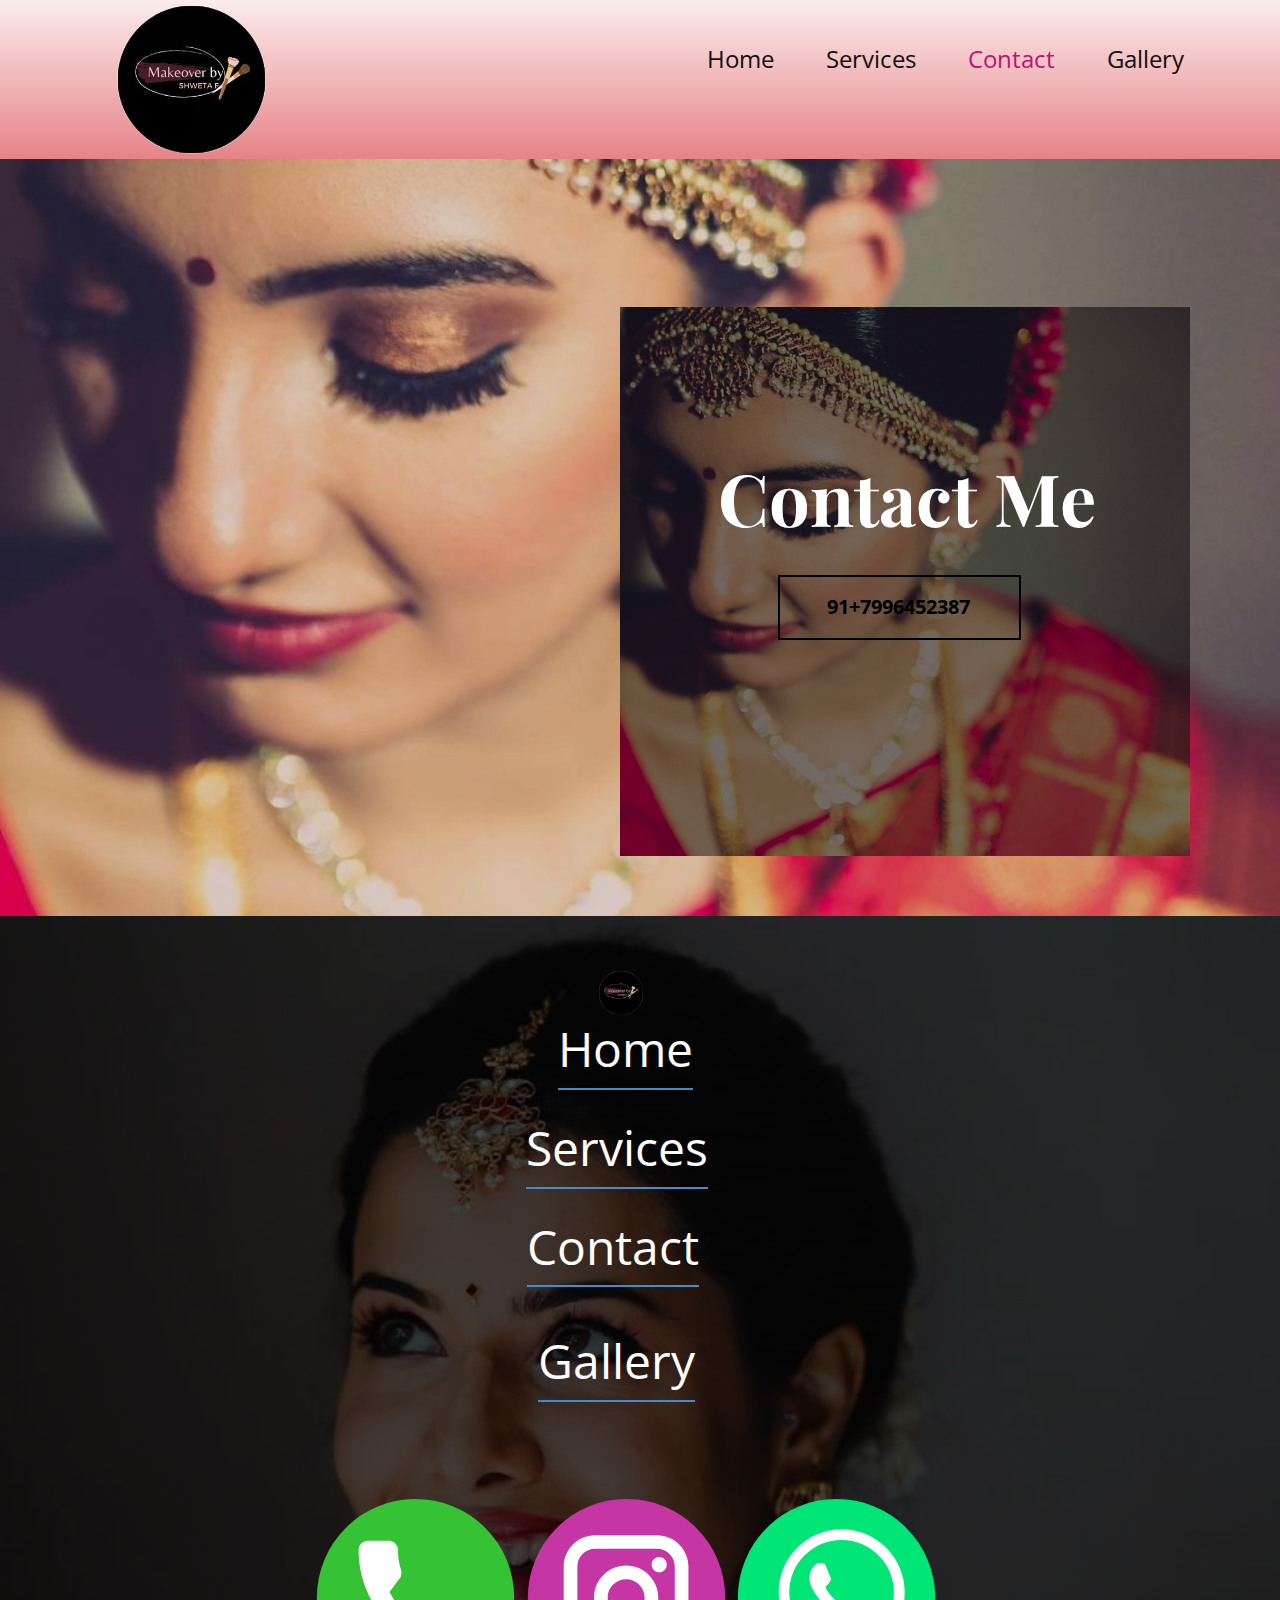
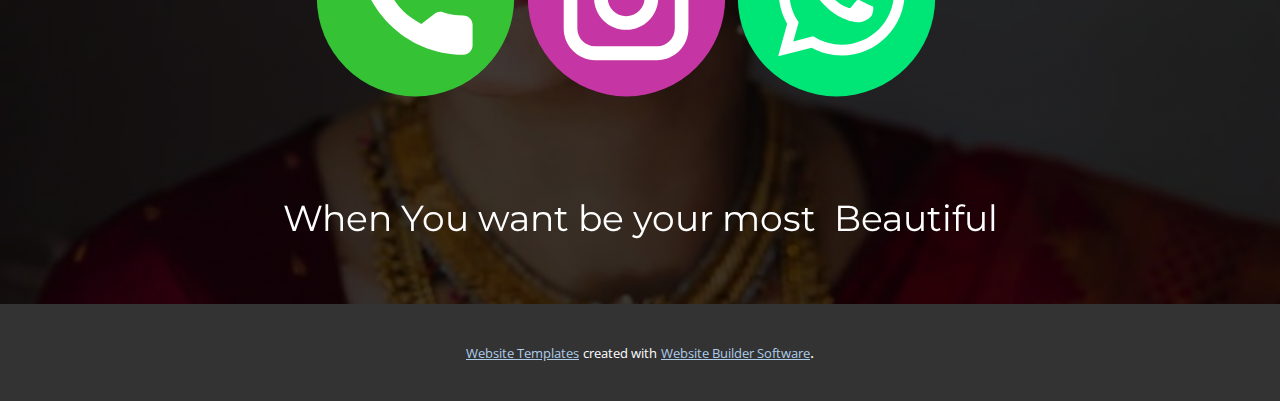
<file: Contact.html>
<!DOCTYPE html>
<html style="font-size: 16px;">
  <head>
    <meta name="viewport" content="width=device-width, initial-scale=1.0">
    <meta charset="utf-8">
    <meta name="keywords" content="Contact Me, About me​​
	
		
		
		
	
 ​, Services​, Contact, Gallery">
    <meta name="description" content="">
    <meta name="page_type" content="np-template-header-footer-from-plugin">
    <title>Contact</title>
    <link rel="stylesheet" href="nicepage.css" media="screen">
<link rel="stylesheet" href="Contact.css" media="screen">
    <script class="u-script" type="text/javascript" src="jquery.js" defer=""></script>
    <script class="u-script" type="text/javascript" src="nicepage.js" defer=""></script>
    <meta name="generator" content="Nicepage 3.14.0, nicepage.com">
    <link id="u-theme-google-font" rel="stylesheet" href="https://fonts.googleapis.com/css?family=Roboto:100,100i,300,300i,400,400i,500,500i,700,700i,900,900i|Open+Sans:300,300i,400,400i,600,600i,700,700i,800,800i">
    <link id="u-page-google-font" rel="stylesheet" href="https://fonts.googleapis.com/css?family=Playfair+Display:400,400i,500,500i,600,600i,700,700i,800,800i,900,900i|Montserrat:100,100i,200,200i,300,300i,400,400i,500,500i,600,600i,700,700i,800,800i,900,900i">
    
    
    <script type="application/ld+json">{
		"@context": "http://schema.org",
		"@type": "Organization",
		"name": "",
		"url": "index.html",
		"logo": "images/Untitleddesign.png",
		"sameAs": [
				"tel:7996452387",
				"https://instagram.com/makeoverby_shweta_prakash?igshid=1x89yeffnjmnw",
				"tel:7996452387"
		]
}</script>
    <meta property="og:title" content="Contact">
    <meta property="og:type" content="website">
    <meta name="theme-color" content="#478ac9">
    <link rel="canonical" href="index.html">
    <meta property="og:url" content="index.html">
  </head>
  <body class="u-body"><header class="u-clearfix u-gradient u-header u-header" id="sec-f825"><div class="u-clearfix u-sheet u-sheet-1">
        <a href="Home.html" data-page-id="62062508" class="u-image u-image-circle u-logo u-image-1" data-image-width="500" data-image-height="500" title="Home">
          <img src="images/Untitleddesign.png" class="u-logo-image u-logo-image-1" data-image-width="268.8">
        </a>
        <nav class="u-menu u-menu-dropdown u-offcanvas u-menu-1" data-responsive-from="XS">
          <div class="menu-collapse" style="font-size: 1.5rem; letter-spacing: 0px;">
            <a class="u-button-style u-custom-left-right-menu-spacing u-custom-padding-bottom u-custom-top-bottom-menu-spacing u-nav-link u-text-active-palette-1-base u-text-hover-palette-2-base" href="#">
              <svg><use xmlns:xlink="http://www.w3.org/1999/xlink" xlink:href="#menu-hamburger"></use></svg>
              <svg version="1.1" xmlns="http://www.w3.org/2000/svg" xmlns:xlink="http://www.w3.org/1999/xlink"><defs><symbol id="menu-hamburger" viewBox="0 0 16 16" style="width: 16px; height: 16px;"><rect y="1" width="16" height="2"></rect><rect y="7" width="16" height="2"></rect><rect y="13" width="16" height="2"></rect>
</symbol>
</defs></svg>
            </a>
          </div>
          <div class="u-custom-menu u-nav-container">
            <ul class="u-nav u-unstyled u-nav-1"><li class="u-nav-item"><a class="u-button-style u-nav-link u-text-active-custom-color-3 u-text-hover-custom-color-3" href="Home.html" style="padding: 28px 26px;">Home</a>
</li><li class="u-nav-item"><a class="u-button-style u-nav-link u-text-active-custom-color-3 u-text-hover-custom-color-3" href="Services.html" style="padding: 28px 26px;">Services</a>
</li><li class="u-nav-item"><a class="u-button-style u-nav-link u-text-active-custom-color-3 u-text-hover-custom-color-3" href="tel:7996452387" style="padding: 28px 26px;">Contact</a>
</li><li class="u-nav-item"><a class="u-button-style u-nav-link u-text-active-custom-color-3 u-text-hover-custom-color-3" href="Gallery.html" style="padding: 28px 26px;">Gallery</a>
</li></ul>
          </div>
          <div class="u-custom-menu u-nav-container-collapse">
            <div class="u-black u-container-style u-inner-container-layout u-opacity u-opacity-95 u-sidenav">
              <div class="u-sidenav-overflow">
                <div class="u-menu-close"></div>
                <ul class="u-align-center u-nav u-popupmenu-items u-unstyled u-nav-2"><li class="u-nav-item"><a class="u-button-style u-nav-link" href="Home.html" style="padding: 28px 26px;">Home</a>
</li><li class="u-nav-item"><a class="u-button-style u-nav-link" href="Services.html" style="padding: 28px 26px;">Services</a>
</li><li class="u-nav-item"><a class="u-button-style u-nav-link" href="tel:7996452387" style="padding: 28px 26px;">Contact</a>
</li><li class="u-nav-item"><a class="u-button-style u-nav-link" href="Gallery.html" style="padding: 28px 26px;">Gallery</a>
</li></ul>
              </div>
            </div>
            <div class="u-black u-menu-overlay u-opacity u-opacity-70"></div>
          </div>
        </nav>
      </div></header>
    <section class="u-clearfix u-image u-shading u-section-1" src="" id="carousel_2085" data-image-width="1024" data-image-height="1024">
      <div class="u-clearfix u-sheet u-sheet-1">
        <div class="u-align-left u-container-style u-group u-image u-shading u-image-1" data-image-width="1024" data-image-height="1024" data-animation-name="flash" data-animation-duration="1000" data-animation-delay="0" data-animation-direction="">
          <div class="u-container-layout u-container-layout-1">
            <h1 class="u-custom-font u-font-playfair-display u-text u-text-body-alt-color u-text-1">Contact Me</h1>
            <a href="https://nicepage.com/c/blog-posts-website-mockup" class="u-border-2 u-border-black u-btn u-button-style u-hover-black u-none u-text-black u-text-hover-white u-btn-1">91+7996452387</a>
          </div>
        </div>
      </div>
    </section>
    
    
    <footer class="u-align-center-md u-align-center-sm u-align-center-xs u-clearfix u-footer u-image u-shading u-footer" id="sec-e4a0" data-image-width="819" data-image-height="1024"><div class="u-clearfix u-sheet u-sheet-1">
        <a href="Home.html" data-page-id="62062508" class="u-active-none u-border-2 u-border-palette-1-base u-btn u-btn-rectangle u-button-style u-hover-none u-none u-text-body-alt-color u-text-hover-custom-color-3 u-btn-1">Home</a>
        <a href="https://nicepage.com" class="u-image u-logo u-image-1" data-image-width="500" data-image-height="500">
          <img src="images/Untitleddesign.png" class="u-logo-image u-logo-image-1" data-image-width="113">
        </a>
        <a href="Services.html" data-page-id="227264817" class="u-active-none u-border-2 u-border-palette-1-base u-btn u-btn-rectangle u-button-style u-hover-none u-none u-text-body-alt-color u-text-hover-custom-color-3 u-btn-2">Services</a>
        <a href="Contact.html" data-page-id="2300424908" class="u-active-none u-border-2 u-border-palette-1-base u-btn u-btn-rectangle u-button-style u-hover-none u-none u-text-body-alt-color u-text-hover-custom-color-3 u-btn-3">Contact</a>
        <a href="Gallery.html" data-page-id="18204152" class="u-active-none u-border-2 u-border-palette-1-base u-btn u-btn-rectangle u-button-style u-hover-none u-none u-text-body-alt-color u-text-hover-custom-color-3 u-btn-4">Gallery</a>
        <div class="u-align-left u-social-icons u-spacing-10 u-social-icons-1">
          <a class="u-social-url" target="_blank" title="Phone" href="tel:7996452387"><span class="u-icon u-icon-circle u-social-icon u-social-phone u-icon-1"><svg class="u-svg-link" preserveAspectRatio="xMidYMin slice" viewBox="0 0 112 112" style=""><use xmlns:xlink="http://www.w3.org/1999/xlink" xlink:href="#svg-8c3b"></use></svg><svg class="u-svg-content" viewBox="0 0 112 112" x="0" y="0" id="svg-8c3b"><circle fill="currentColor" cx="56.1" cy="56.1" r="55"></circle><path fill="#FFFFFF" d="M82.7,66c-3.9,0-7.7-0.6-11.3-1.8c-1.8-0.6-4,0-5,1.1l-7.1,5.4c-8.3-4.4-13.4-9.5-17.7-17.7l5.2-7
	c1.4-1.4,1.8-3.3,1.3-5.2c-1.2-3.6-1.8-7.5-1.8-11.3c0-2.8-2.3-5.1-5.1-5.1H29.5c-2.8,0-5.1,2.3-5.1,5.1c0,32.2,26.2,58.4,58.4,58.4
	c2.8,0,5.1-2.3,5.1-5.1V71.1C87.8,68.3,85.6,66,82.7,66z"></path></svg></span>
          </a>
          <a class="u-social-url" target="_blank" title="Instagram" href="https://instagram.com/makeoverby_shweta_prakash?igshid=1x89yeffnjmnw"><span class="u-icon u-icon-circle u-social-icon u-social-instagram u-icon-2"><svg class="u-svg-link" preserveAspectRatio="xMidYMin slice" viewBox="0 0 112 112" style=""><use xmlns:xlink="http://www.w3.org/1999/xlink" xlink:href="#svg-d767"></use></svg><svg class="u-svg-content" viewBox="0 0 112 112" x="0" y="0" id="svg-d767"><circle fill="currentColor" cx="56.1" cy="56.1" r="55"></circle><path fill="#FFFFFF" d="M55.9,38.2c-9.9,0-17.9,8-17.9,17.9C38,66,46,74,55.9,74c9.9,0,17.9-8,17.9-17.9C73.8,46.2,65.8,38.2,55.9,38.2
            z M55.9,66.4c-5.7,0-10.3-4.6-10.3-10.3c-0.1-5.7,4.6-10.3,10.3-10.3c5.7,0,10.3,4.6,10.3,10.3C66.2,61.8,61.6,66.4,55.9,66.4z"></path><path fill="#FFFFFF" d="M74.3,33.5c-2.3,0-4.2,1.9-4.2,4.2s1.9,4.2,4.2,4.2s4.2-1.9,4.2-4.2S76.6,33.5,74.3,33.5z"></path><path fill="#FFFFFF" d="M73.1,21.3H38.6c-9.7,0-17.5,7.9-17.5,17.5v34.5c0,9.7,7.9,17.6,17.5,17.6h34.5c9.7,0,17.5-7.9,17.5-17.5V38.8
            C90.6,29.1,82.7,21.3,73.1,21.3z M83,73.3c0,5.5-4.5,9.9-9.9,9.9H38.6c-5.5,0-9.9-4.5-9.9-9.9V38.8c0-5.5,4.5-9.9,9.9-9.9h34.5
            c5.5,0,9.9,4.5,9.9,9.9V73.3z"></path></svg></span>
          </a>
          <a class="u-social-url" target="_blank" title="Whatsapp" href="tel:7996452387"><span class="u-icon u-icon-circle u-social-icon u-social-whatsapp u-icon-3"><svg class="u-svg-link" preserveAspectRatio="xMidYMin slice" viewBox="0 0 112 112" style=""><use xmlns:xlink="http://www.w3.org/1999/xlink" xlink:href="#svg-2b2c"></use></svg><svg class="u-svg-content" viewBox="0 0 112 112" x="0" y="0" id="svg-2b2c"><circle fill="currentColor" cx="56.1" cy="56.1" r="55"></circle><path fill="#FFFFFF" d="M83.8,28.3C77.2,21.7,68.4,18,59,18c-19.3,0-35.1,15.7-35.1,35.1c0,6.2,1.6,12.2,4.7,17.5l-5,18.2L42.2,84
	c5.1,2.8,10.9,4.3,16.8,4.3h0l0,0c19.3,0,35.1-15.7,35.1-35.1C94.1,43.8,90.5,35,83.8,28.3 M59,82.3L59,82.3
	c-5.2,0-10.4-1.4-14.9-4.1l-1.1-0.6l-11,2.9L35,69.8l-0.7-1.1c-2.9-4.6-4.5-10-4.5-15.5C29.8,37,42.9,24,59,24
	c7.8,0,15.1,3,20.6,8.6c5.5,5.5,8.5,12.8,8.5,20.6C88.2,69.2,75.1,82.3,59,82.3 M75,60.5c-0.9-0.4-5.2-2.6-6-2.9
	c-0.8-0.3-1.4-0.4-2,0.4s-2.3,2.9-2.8,3.4c-0.5,0.6-1,0.7-1.9,0.2c-0.9-0.4-3.7-1.4-7.1-4.4c-2.6-2.3-4.4-5.2-4.9-6.1
	c-0.5-0.9-0.1-1.4,0.4-1.8c0.4-0.4,0.9-1,1.3-1.5c0.4-0.5,0.6-0.9,0.9-1.5c0.3-0.6,0.1-1.1-0.1-1.5c-0.2-0.4-2-4.8-2.7-6.5
	c-0.7-1.7-1.4-1.5-2-1.5c-0.5,0-1.1,0-1.7,0c-0.6,0-1.5,0.2-2.3,1.1c-0.8,0.9-3.1,3-3.1,7.3c0,4.3,3.1,8.5,3.6,9.1
	c0.4,0.6,6.2,9.4,15,13.2c2.1,0.9,3.7,1.4,5,1.8c2.1,0.7,4,0.6,5.5,0.3c1.7-0.3,5.2-2.1,5.9-4.2c0.7-2,0.7-3.8,0.5-4.2
	C76.5,61.1,75.9,60.9,75,60.5"></path></svg></span>
          </a>
        </div>
        <p class="u-align-center-lg u-align-center-md u-align-center-xl u-custom-font u-font-montserrat u-text u-text-1" data-animation-name="flash" data-animation-duration="1000" data-animation-delay="0" data-animation-direction="">When You want be your most&nbsp; Beautiful</p>
      </div></footer>
    <section class="u-backlink u-clearfix u-grey-80">
      <a class="u-link" href="https://nicepage.com/website-templates" target="_blank">
        <span>Website Templates</span>
      </a>
      <p class="u-text">
        <span>created with</span>
      </p>
      <a class="u-link" href="https://nicepage.com/" target="_blank">
        <span>Website Builder Software</span>
      </a>. 
    </section>
  </body>
</html>
</file>
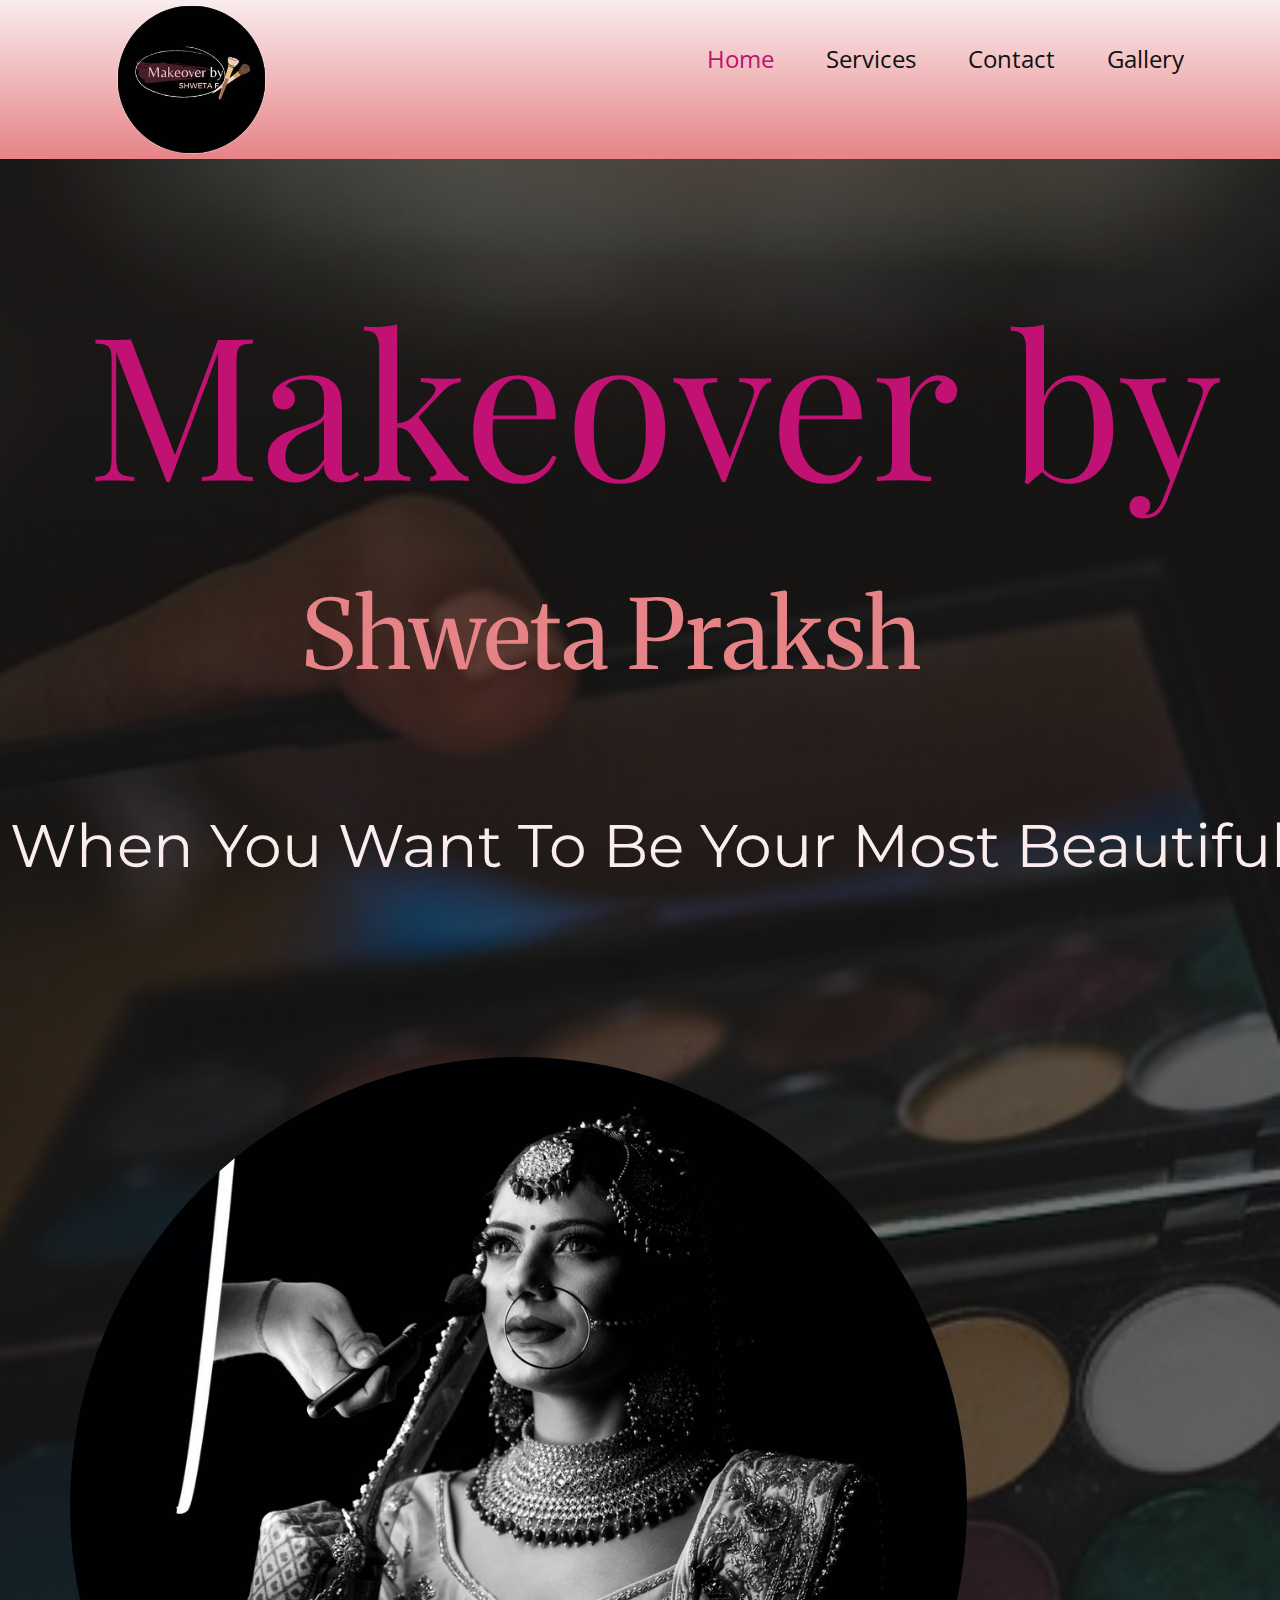
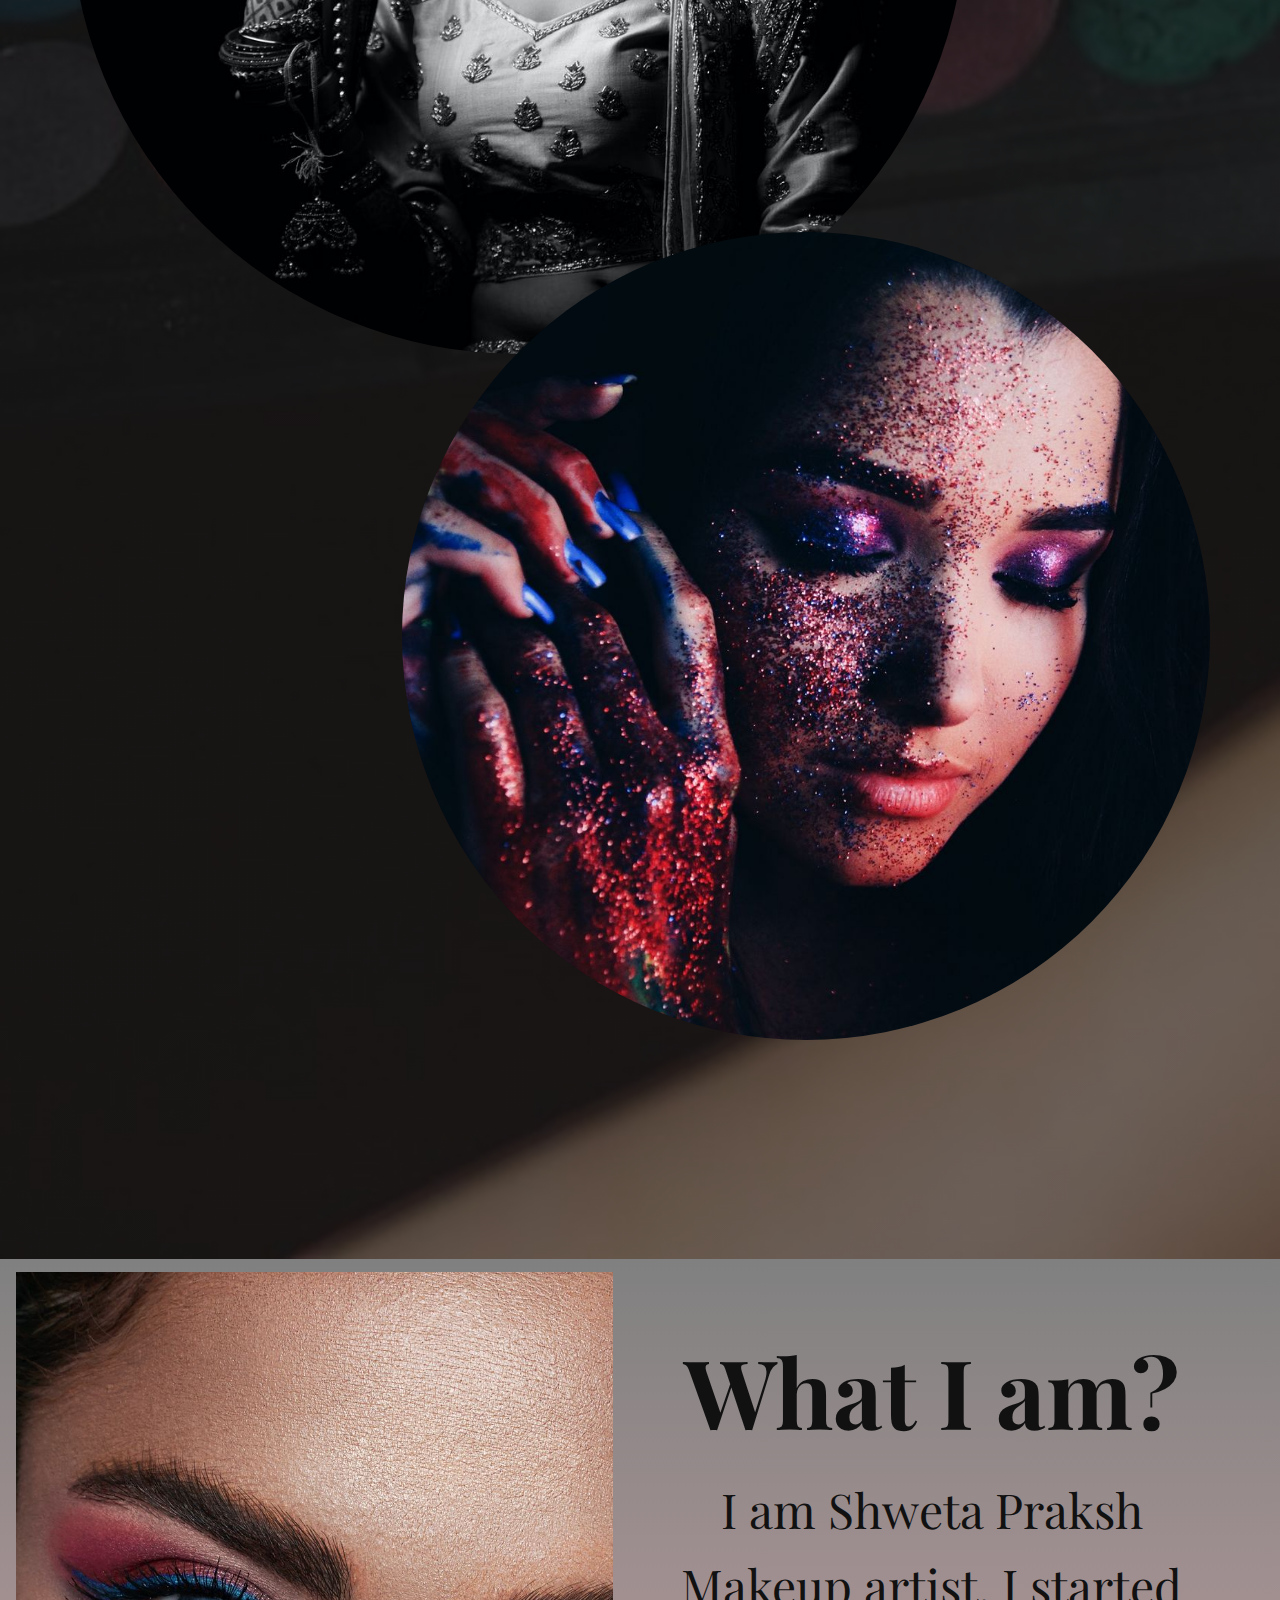
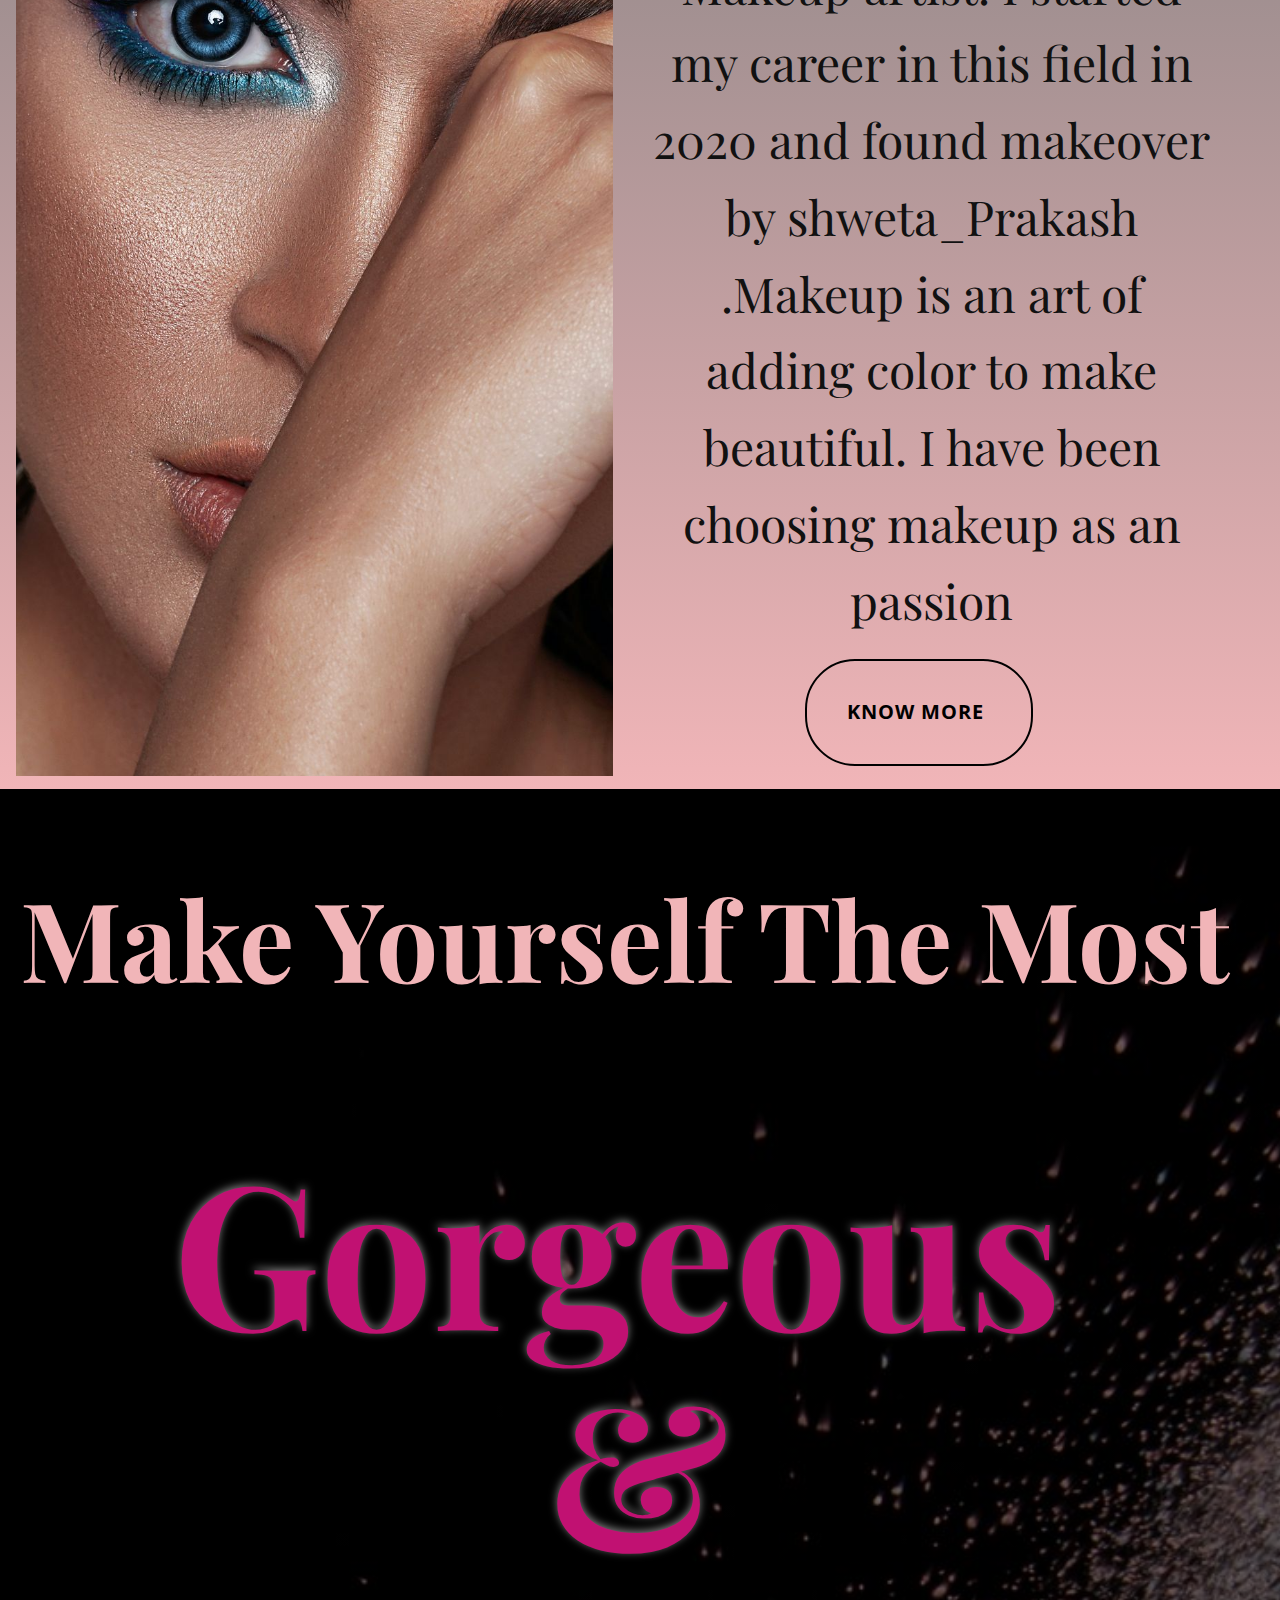
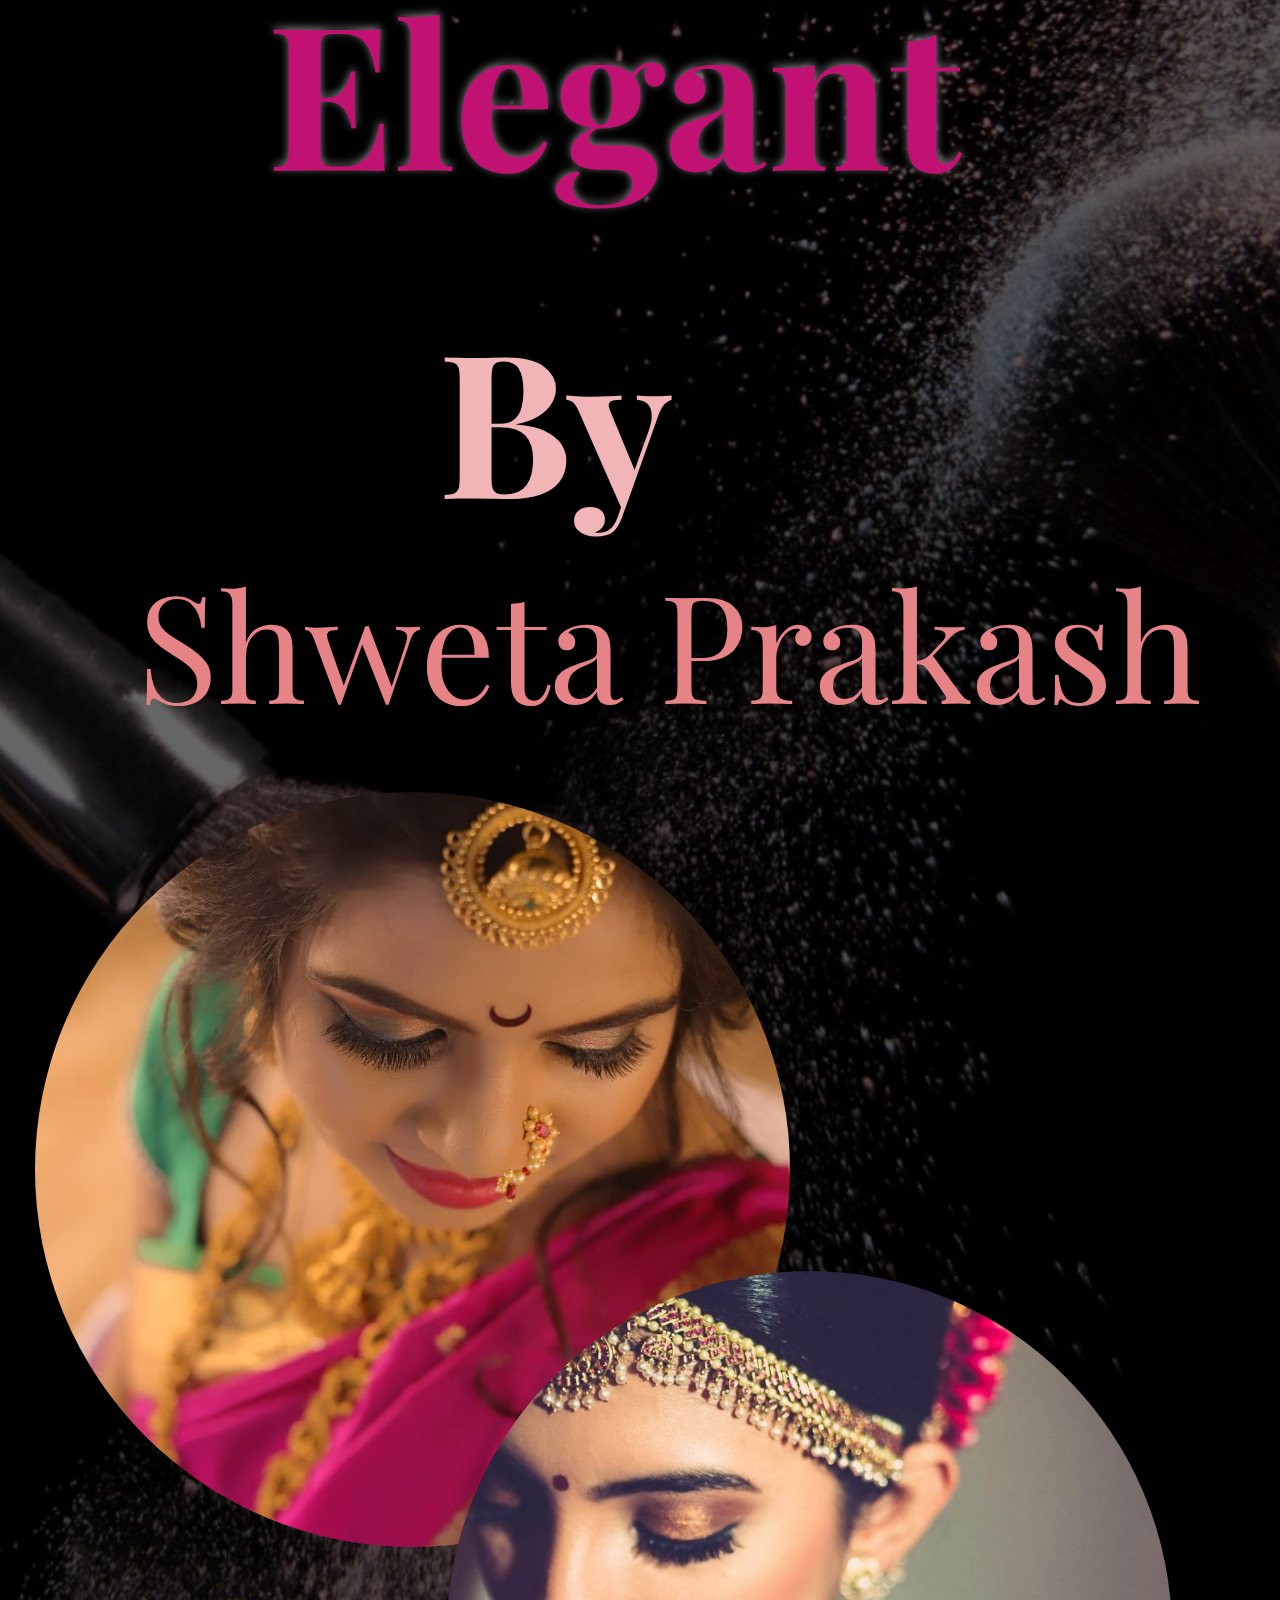
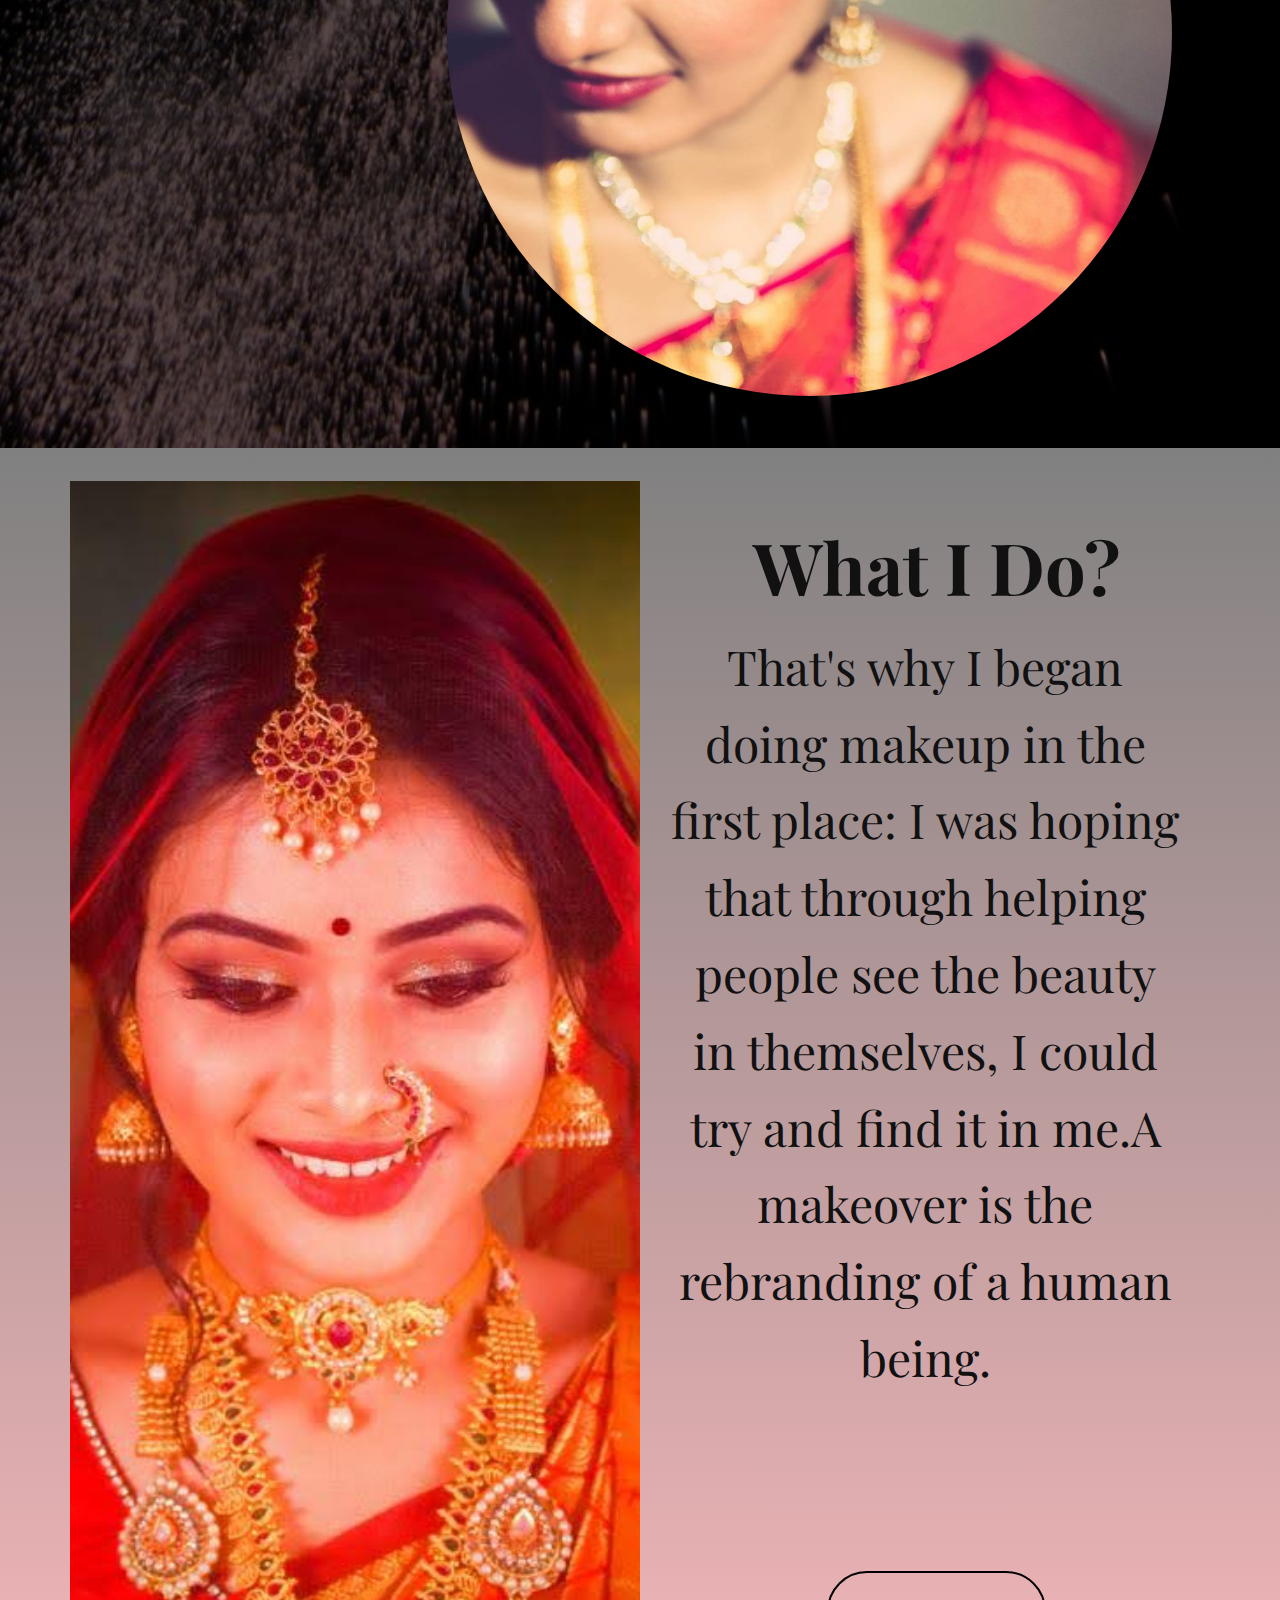
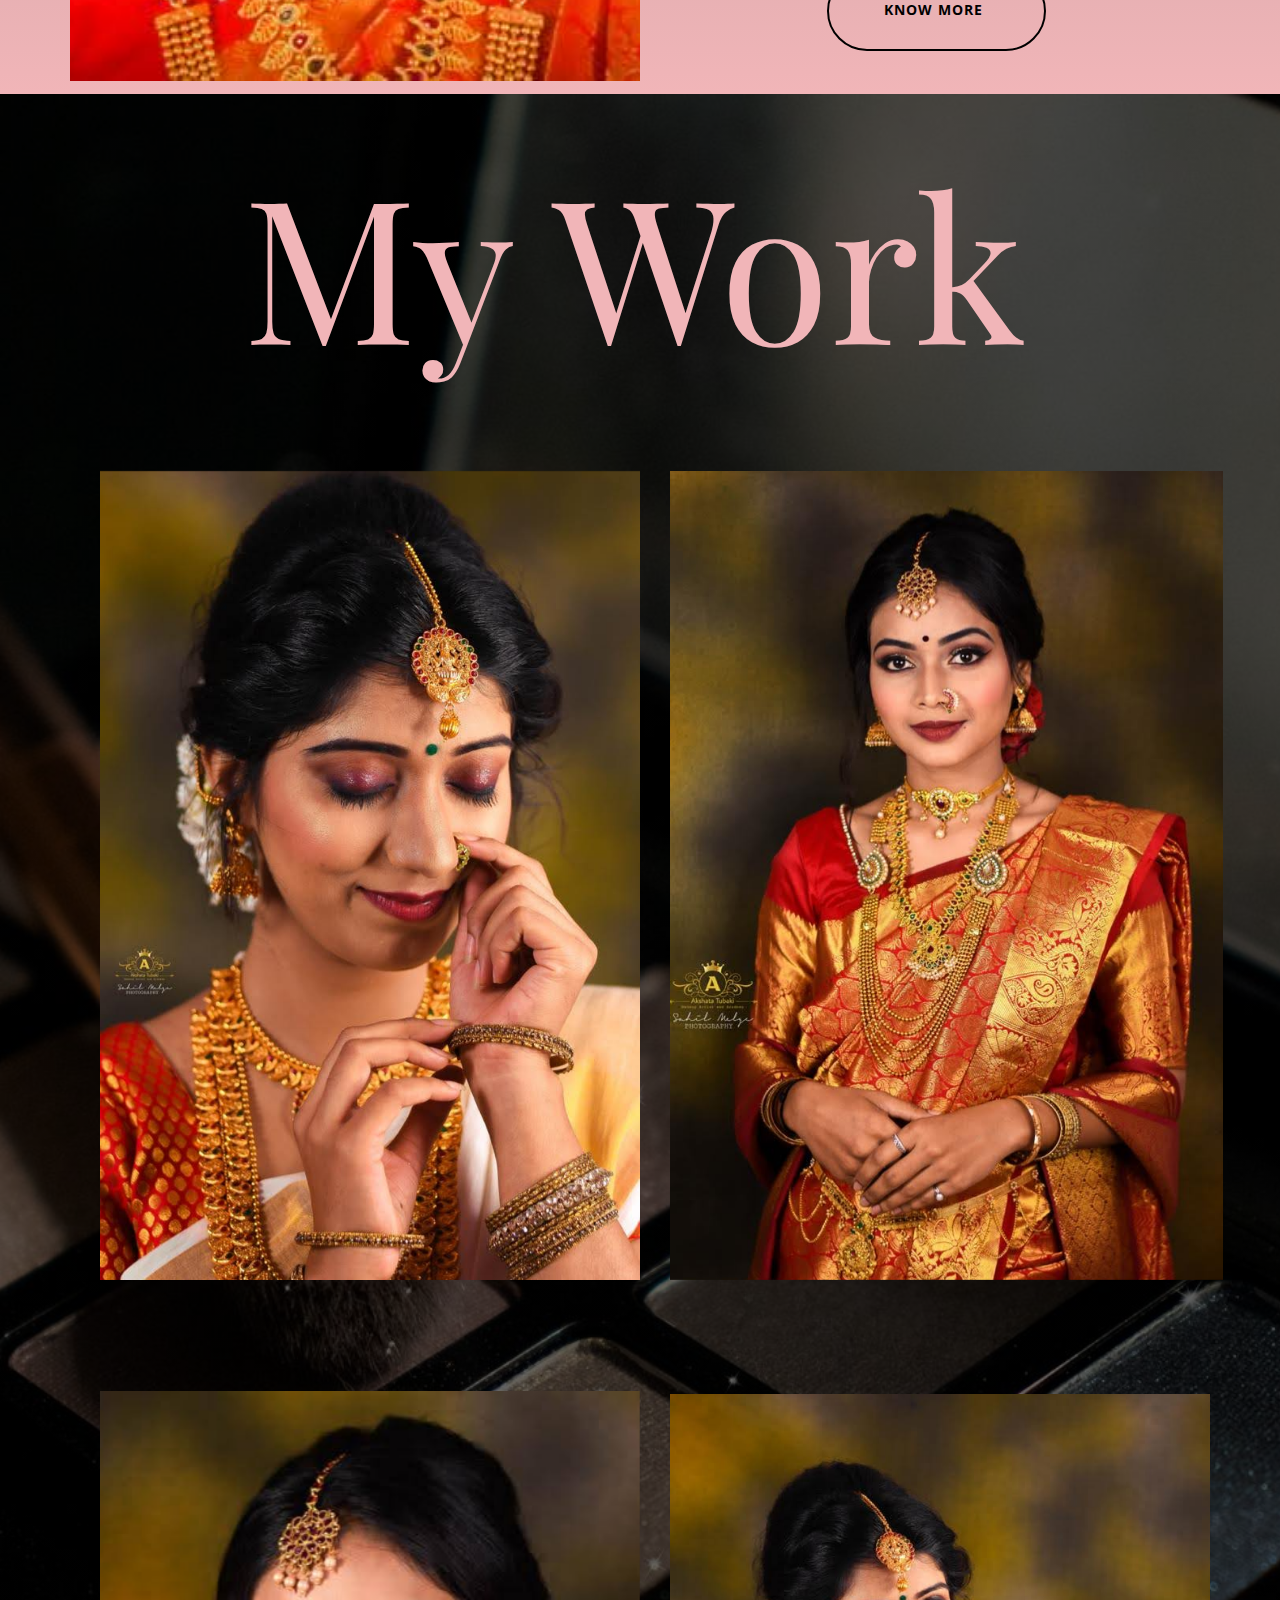
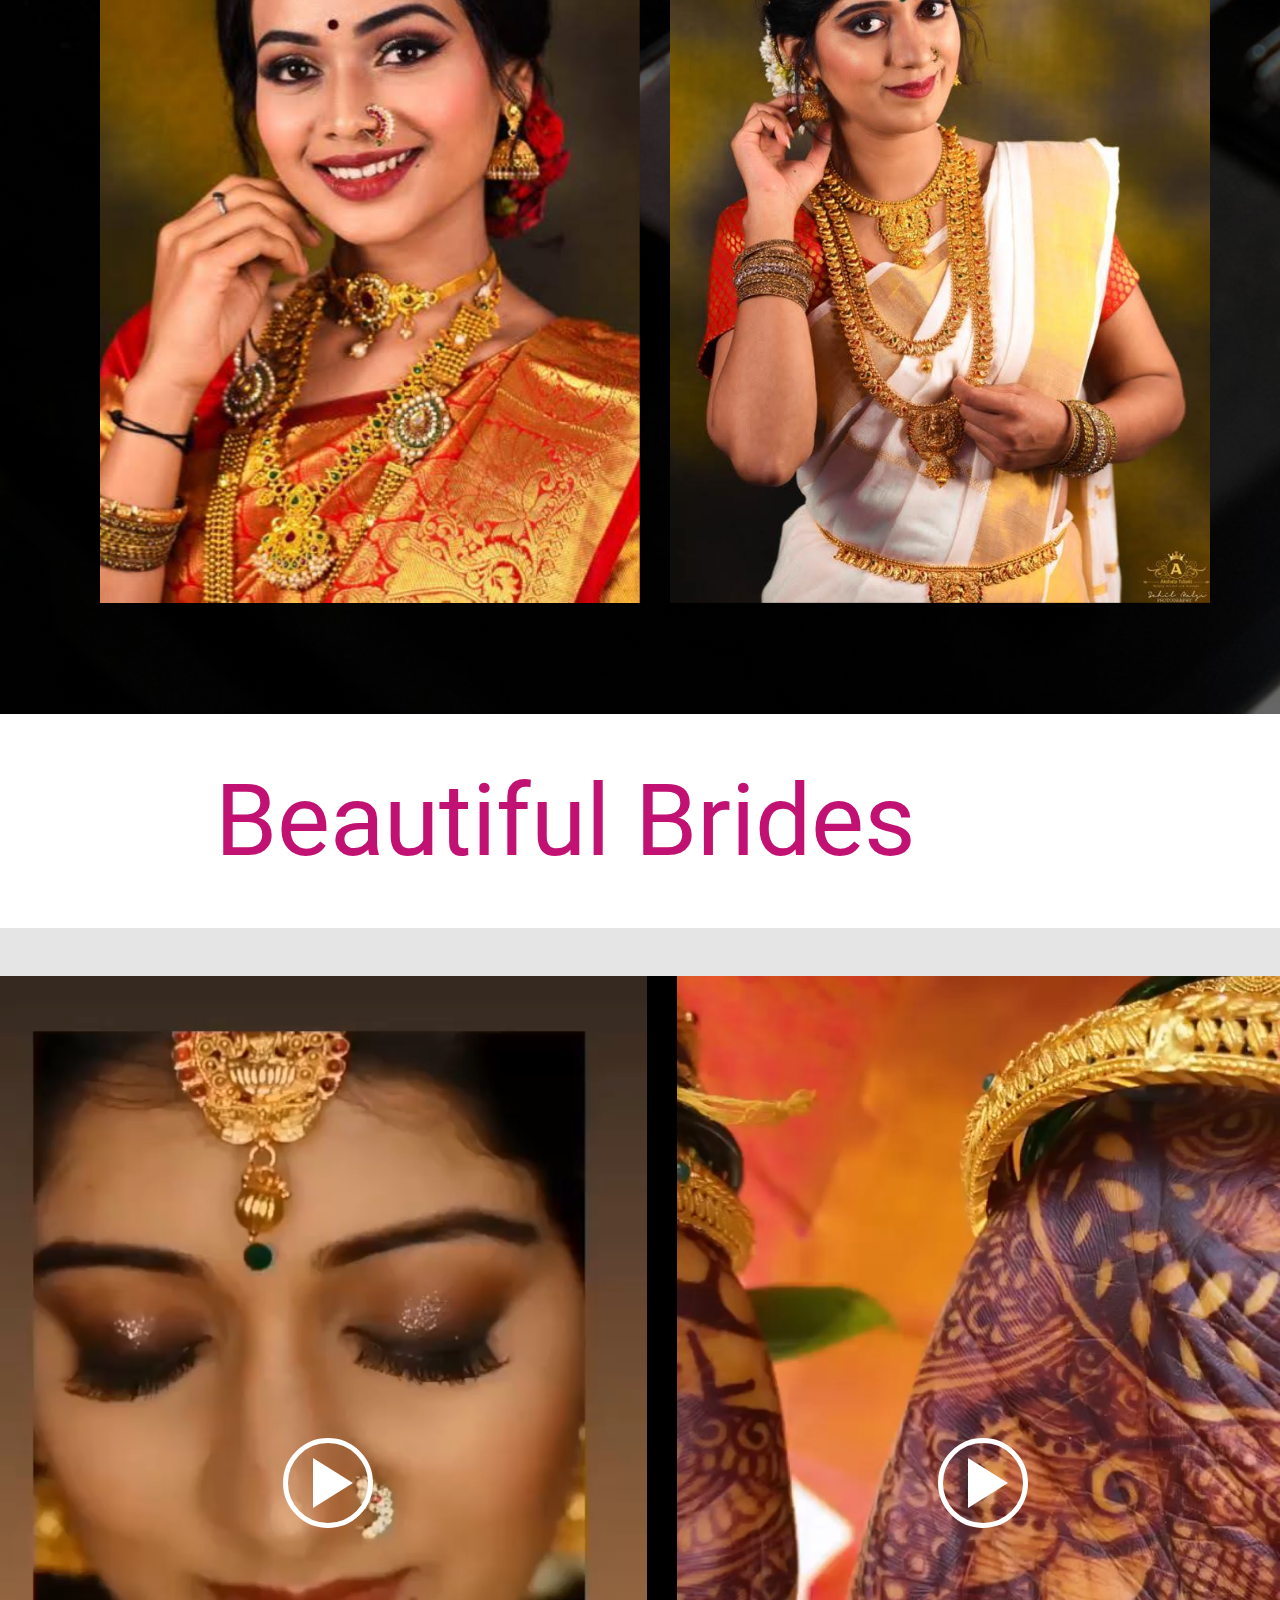
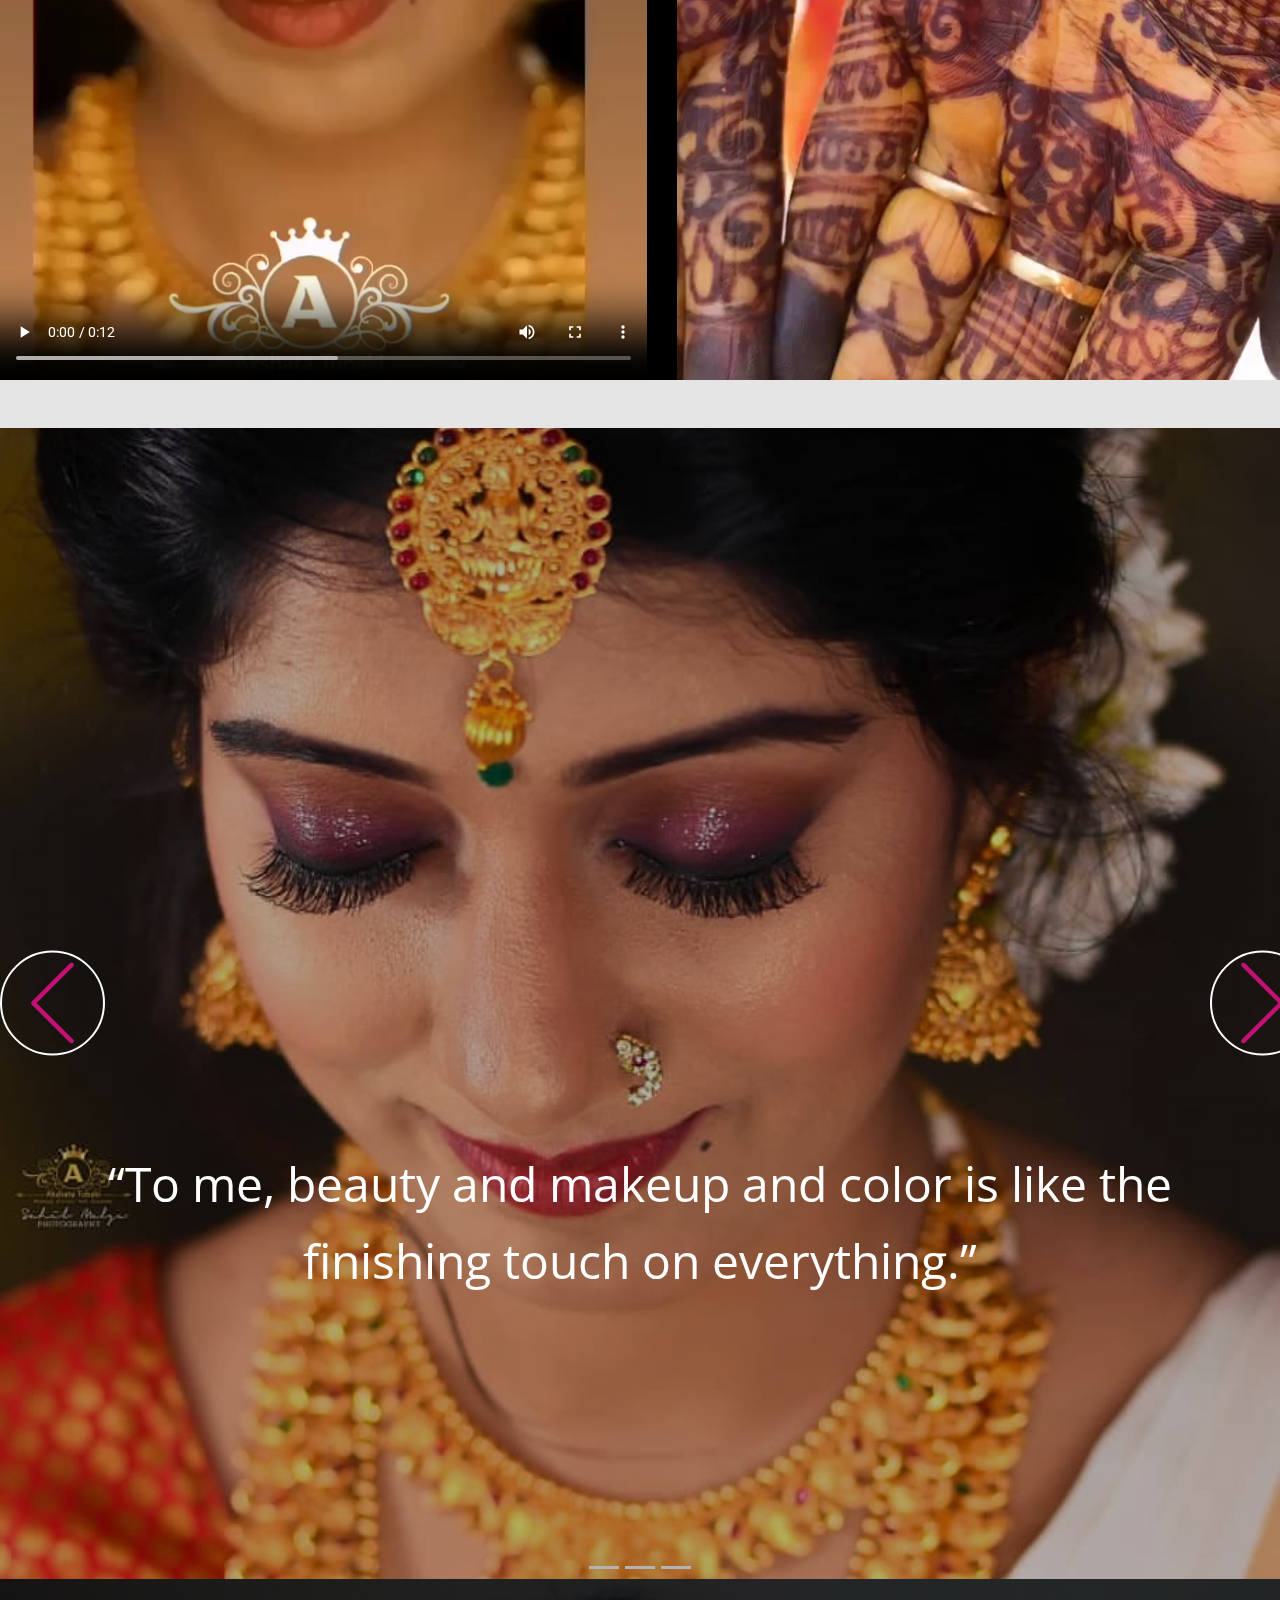
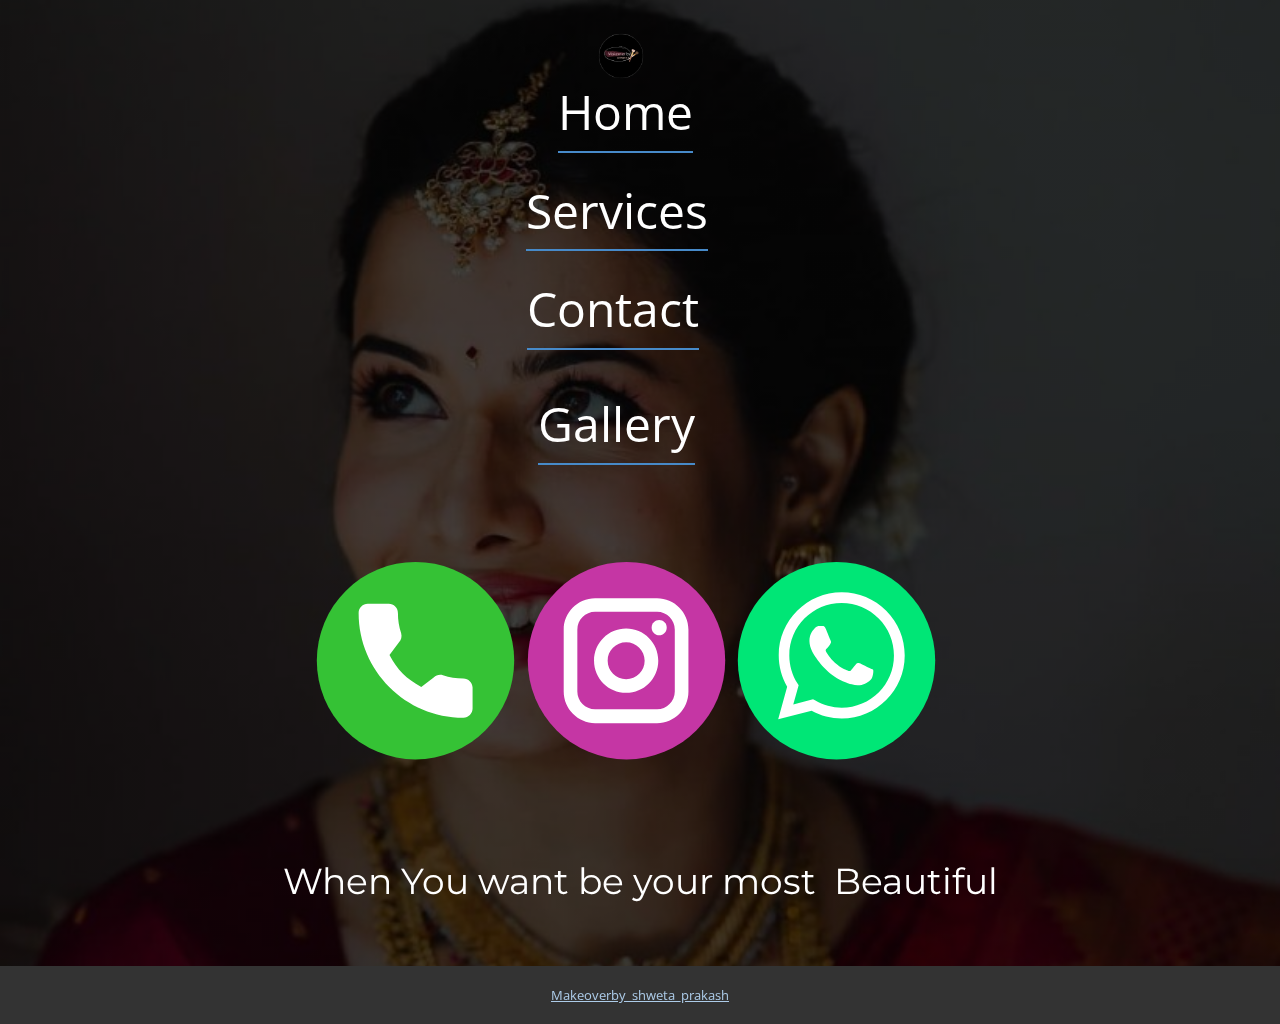
<file: Home.html>
<!DOCTYPE html>
<html style="font-size: 16px;">
  <head>
    <meta name="viewport" content="width=device-width, initial-scale=1.0">
    <meta charset="utf-8">
    <meta name="keywords" content="INTUITIVE, Makeup Artist Services">
    <meta name="description" content="">
    <meta name="page_type" content="np-template-header-footer-from-plugin">
    <title>Home</title>
    <link rel="stylesheet" href="nicepage.css" media="screen">
<link rel="stylesheet" href="Home.css" media="screen">
    <script class="u-script" type="text/javascript" src="jquery.js" defer=""></script>
    <script class="u-script" type="text/javascript" src="nicepage.js" defer=""></script>
    <meta name="generator" content="Nicepage 3.14.0, nicepage.com">
    
    
    
    <link id="u-theme-google-font" rel="stylesheet" href="https://fonts.googleapis.com/css?family=Roboto:100,100i,300,300i,400,400i,500,500i,700,700i,900,900i|Open+Sans:300,300i,400,400i,600,600i,700,700i,800,800i">
    <link id="u-page-google-font" rel="stylesheet" href="https://fonts.googleapis.com/css?family=Playfair+Display:400,400i,500,500i,600,600i,700,700i,800,800i,900,900i|Merriweather:300,300i,400,400i,700,700i,900,900i|Montserrat:100,100i,200,200i,300,300i,400,400i,500,500i,600,600i,700,700i,800,800i,900,900i|Ubuntu:300,300i,400,400i,500,500i,700,700i">
    
    
    
    
    
    
    
    
    
    <script type="application/ld+json">{
		"@context": "http://schema.org",
		"@type": "Organization",
		"name": "",
		"url": "index.html",
		"logo": "images/Untitleddesign.png",
		"sameAs": [
				"tel:7996452387",
				"https://instagram.com/makeoverby_shweta_prakash?igshid=1x89yeffnjmnw",
				"tel:7996452387"
		]
}</script>
    <meta property="og:title" content="Home">
    <meta property="og:type" content="website">
    <meta name="theme-color" content="#478ac9">
    <link rel="canonical" href="index.html">
    <meta property="og:url" content="index.html">
  </head>
  <body class="u-body u-overlap"><header class="u-clearfix u-gradient u-header u-header" id="sec-f825"><div class="u-clearfix u-sheet u-sheet-1">
        <a href="Home.html" data-page-id="62062508" class="u-image u-image-circle u-logo u-image-1" data-image-width="500" data-image-height="500" title="Home">
          <img src="images/Untitleddesign.png" class="u-logo-image u-logo-image-1" data-image-width="268.8">
        </a>
        <nav class="u-menu u-menu-dropdown u-offcanvas u-menu-1" data-responsive-from="XS">
          <div class="menu-collapse" style="font-size: 1.5rem; letter-spacing: 0px;">
            <a class="u-button-style u-custom-left-right-menu-spacing u-custom-padding-bottom u-custom-top-bottom-menu-spacing u-nav-link u-text-active-palette-1-base u-text-hover-palette-2-base" href="#">
              <svg><use xmlns:xlink="http://www.w3.org/1999/xlink" xlink:href="#menu-hamburger"></use></svg>
              <svg version="1.1" xmlns="http://www.w3.org/2000/svg" xmlns:xlink="http://www.w3.org/1999/xlink"><defs><symbol id="menu-hamburger" viewBox="0 0 16 16" style="width: 16px; height: 16px;"><rect y="1" width="16" height="2"></rect><rect y="7" width="16" height="2"></rect><rect y="13" width="16" height="2"></rect>
</symbol>
</defs></svg>
            </a>
          </div>
          <div class="u-custom-menu u-nav-container">
            <ul class="u-nav u-unstyled u-nav-1"><li class="u-nav-item"><a class="u-button-style u-nav-link u-text-active-custom-color-3 u-text-hover-custom-color-3" href="Home.html" style="padding: 28px 26px;">Home</a>
</li><li class="u-nav-item"><a class="u-button-style u-nav-link u-text-active-custom-color-3 u-text-hover-custom-color-3" href="Services.html" style="padding: 28px 26px;">Services</a>
</li><li class="u-nav-item"><a class="u-button-style u-nav-link u-text-active-custom-color-3 u-text-hover-custom-color-3" href="tel:7996452387" style="padding: 28px 26px;">Contact</a>
</li><li class="u-nav-item"><a class="u-button-style u-nav-link u-text-active-custom-color-3 u-text-hover-custom-color-3" href="Gallery.html" style="padding: 28px 26px;">Gallery</a>
</li></ul>
          </div>
          <div class="u-custom-menu u-nav-container-collapse">
            <div class="u-black u-container-style u-inner-container-layout u-opacity u-opacity-95 u-sidenav">
              <div class="u-sidenav-overflow">
                <div class="u-menu-close"></div>
                <ul class="u-align-center u-nav u-popupmenu-items u-unstyled u-nav-2"><li class="u-nav-item"><a class="u-button-style u-nav-link" href="Home.html" style="padding: 28px 26px;">Home</a>
</li><li class="u-nav-item"><a class="u-button-style u-nav-link" href="Services.html" style="padding: 28px 26px;">Services</a>
</li><li class="u-nav-item"><a class="u-button-style u-nav-link" href="tel:7996452387" style="padding: 28px 26px;">Contact</a>
</li><li class="u-nav-item"><a class="u-button-style u-nav-link" href="Gallery.html" style="padding: 28px 26px;">Gallery</a>
</li></ul>
              </div>
            </div>
            <div class="u-black u-menu-overlay u-opacity u-opacity-70"></div>
          </div>
        </nav>
      </div></header>
    <section class="u-align-center u-clearfix u-image u-shading u-section-1" src="" data-image-width="1280" data-image-height="853" id="sec-150b">
      <div class="u-clearfix u-sheet u-sheet-1">
        <h1 class="u-custom-font u-font-playfair-display u-text u-text-custom-color-3 u-text-1" data-animation-name="flash" data-animation-duration="1000" data-animation-delay="0" data-animation-direction="">
          <span style="font-weight: 700;"></span>
          <br>
          <br>Makeover&nbsp;by
        </h1>
        <p class="u-custom-font u-font-merriweather u-small-text u-text u-text-palette-2-light-1 u-text-variant u-text-2">Shweta Praksh</p>
        <p class="u-custom-font u-font-montserrat u-large-text u-text u-text-palette-2-light-3 u-text-variant u-text-3" data-animation-name="flash" data-animation-duration="1000" data-animation-delay="0" data-animation-direction="">&nbsp;When You Want To Be Your Most Beautiful<br>
          <br>
        </p>
        <div alt="" class="u-image u-image-circle u-preserve-proportions u-image-1" data-animation-name="slideIn" data-animation-duration="750" data-animation-delay="0" data-animation-direction="Left" data-image-width="1067" data-image-height="1600"></div>
        <div alt="" class="u-expanded-width-xs u-image u-image-circle u-preserve-proportions u-image-2" data-animation-name="slideIn" data-animation-duration="1000" data-animation-delay="0" data-animation-direction="Up" data-image-width="1067" data-image-height="1600"></div>
      </div>
    </section>
    <section class="u-clearfix u-gradient u-section-2" id="sec-a67c">
      <div class="u-clearfix u-sheet u-valign-middle-lg u-valign-middle-md u-valign-middle-sm u-valign-middle-xl u-sheet-1">
        <div class="u-clearfix u-expanded-width-xs u-layout-wrap u-layout-wrap-1">
          <div class="u-layout">
            <div class="u-layout-row">
              <div class="u-container-style u-image u-layout-cell u-size-30 u-image-1" data-image-width="1280" data-image-height="1600" data-animation-name="zoomIn" data-animation-duration="1000" data-animation-delay="0" data-animation-direction="">
                <div class="u-container-layout u-container-layout-1"></div>
              </div>
              <div class="u-align-center u-container-style u-layout-cell u-size-30 u-layout-cell-2">
                <div class="u-container-layout u-container-layout-2">
                  <h1 class="u-custom-font u-font-playfair-display u-text u-title u-text-1">What I am? </h1>
                  <p class="u-custom-font u-font-playfair-display u-text u-text-2">I am Shweta Praksh Makeup artist. I started my career in this field in 2020 and found makeover by shweta_Prakash .Makeup is an art of adding color to make beautiful. I have been choosing makeup as an passion</p>
                  <a href="Gallery.html" data-page-id="18204152" class="u-border-2 u-border-black u-border-hover-custom-color-3 u-btn u-btn-round u-button-style u-hover-custom-color-3 u-none u-radius-50 u-btn-1">Know more&nbsp;</a>
                </div>
              </div>
            </div>
          </div>
        </div>
      </div>
    </section>
    <section class="u-align-left u-clearfix u-image u-lightbox u-shading u-section-3" id="sec-8832" data-image-width="1125" data-image-height="1600">
      <div class="u-clearfix u-sheet u-sheet-1">
        <h1 class="u-custom-font u-font-playfair-display u-text u-text-palette-2-light-2 u-text-1">
          <br>Make Yourse​l​f The Most
        </h1>
        <h1 class="u-custom-font u-font-playfair-display u-text u-text-custom-color-3 u-text-2" data-animation-name="flash" data-animation-duration="1000" data-animation-delay="1250" data-animation-direction="">Gorgeous<br>&nbsp; &nbsp; &nbsp; &nbsp; &amp;<br>&nbsp; Elega​nt
        </h1>
        <h1 class="u-custom-font u-font-playfair-display u-text u-text-palette-2-light-2 u-text-3">By</h1>
        <h1 class="u-custom-font u-font-playfair-display u-text u-text-palette-2-light-1 u-text-4">
          <br>Shweta Prakash
        </h1>
        <div alt="" class="u-image u-image-circle u-preserve-proportions u-image-1" data-image-width="1021" data-image-height="1276" data-animation-name="bounceIn" data-animation-duration="1000" data-animation-delay="0" data-animation-direction=""></div>
        <div alt="" class="u-expanded-width-xs u-image u-image-circle u-preserve-proportions u-image-2" data-image-width="1024" data-image-height="1024" data-animation-name="flash" data-animation-duration="1000" data-animation-delay="0" data-animation-direction=""></div>
      </div>
    </section>
    <section class="u-clearfix u-gradient u-section-4" id="sec-b95f">
      <div class="u-clearfix u-sheet u-sheet-1">
        <div class="u-clearfix u-expanded-width u-layout-wrap u-layout-wrap-1">
          <div class="u-layout">
            <div class="u-layout-row">
              <div class="u-container-style u-image u-layout-cell u-size-30 u-image-1" data-image-width="1024" data-image-height="683" data-animation-name="zoomIn" data-animation-duration="1000" data-animation-delay="0" data-animation-direction="">
                <div class="u-container-layout u-container-layout-1"></div>
              </div>
              <div class="u-align-center u-container-style u-layout-cell u-size-30 u-layout-cell-2">
                <div class="u-container-layout u-valign-bottom-xs u-container-layout-2">
                  <h1 class="u-custom-font u-font-playfair-display u-text u-title u-text-1">What I Do? </h1>
                  <p class="u-custom-font u-font-playfair-display u-text u-text-2">That's why I began doing makeup in the first place: I was hoping that through helping people see the beauty in themselves, I could try and find it in me.A makeover is the rebranding of a human being.<br>
                    <br>
                    <br>
                  </p>
                  <a href="Services.html" data-page-id="227264817" class="u-border-2 u-border-black u-border-hover-custom-color-3 u-btn u-btn-round u-button-style u-hover-custom-color-3 u-none u-radius-50 u-btn-1">Know more&nbsp;</a>
                </div>
              </div>
            </div>
          </div>
        </div>
      </div>
    </section>
    <section class="u-align-left u-clearfix u-image u-lightbox u-shading u-section-5" id="carousel_4cb4" data-image-width="4000" data-image-height="6000">
      <div class="u-clearfix u-sheet u-sheet-1">
        <h1 class="u-custom-font u-font-playfair-display u-text u-text-palette-2-light-2 u-title u-text-1" data-animation-name="bounceIn" data-animation-duration="1000" data-animation-delay="0" data-animation-direction="">My Work</h1>
        <img src="images/IMG-20201013-WA0071.jpg" alt="" class="u-expanded-width-xs u-image u-image-default u-image-1" data-image-width="682" data-image-height="1024" data-animation-name="flash" data-animation-duration="1000" data-animation-delay="0" data-animation-direction="">
        <img src="images/IMG-20201013-WA0072.jpg" alt="" class="u-expanded-width-xs u-image u-image-default u-image-2" data-image-width="682" data-image-height="1024" data-animation-name="slideIn" data-animation-duration="1000" data-animation-delay="0" data-animation-direction="Right">
        <img src="images/IMG-20201013-WA0070.jpg" alt="" class="u-expanded-width-xs u-image u-image-default u-image-3" data-image-width="1024" data-image-height="682" data-animation-name="slideIn" data-animation-duration="1000" data-animation-delay="0" data-animation-direction="Left">
        <img src="images/IMG-20201013-WA0068.jpg" alt="" class="u-expanded-width-xs u-image u-image-default u-image-4" data-image-width="682" data-image-height="1024" data-animation-name="slideIn" data-animation-duration="1000" data-animation-delay="0" data-animation-direction="Right">
      </div>
    </section>
    <section class="u-clearfix u-section-6" id="sec-f953">
      <div class="u-clearfix u-sheet u-valign-middle-lg u-valign-middle-md u-valign-middle-sm u-valign-middle-xl u-sheet-1">
        <h1 class="u-heading-font u-text u-text-custom-color-3 u-title u-text-1">Beautiful Brides</h1>
      </div>
    </section>
    <section class="u-clearfix u-grey-10 u-valign-middle u-section-7" id="sec-4507">
      <div class="u-clearfix u-expanded-width u-gradient u-gutter-30 u-layout-wrap u-layout-wrap-1">
        <div class="u-layout">
          <div class="u-layout-row">
            <div class="u-align-left u-container-style u-layout-cell u-left-cell u-size-31 u-layout-cell-1">
              <div class="u-container-layout u-container-layout-1">
                <div class="u-align-left u-expanded u-uploaded-video u-video u-video-1" data-animation-name="flash" data-animation-duration="1000" data-animation-delay="0" data-animation-direction="">
                  <div class="embed-responsive">
                    <video class="embed-responsive-item" controls="">
                      <source src="files/makeoverby_shweta_prakash_1620565795239335-1.mp4" type="video/mp4">
                      <p>Your browser does not support HTML5 video.</p>
                    </video>
                    <button class="u-video-poster"></button>
                  </div>
                </div>
              </div>
            </div>
            <div class="u-align-left u-container-style u-layout-cell u-size-29 u-layout-cell-2">
              <div class="u-container-layout u-container-layout-2">
                <div class="u-align-left u-expanded u-uploaded-video u-video u-video-2" data-animation-name="flash" data-animation-duration="1000" data-animation-delay="0" data-animation-direction="">
                  <div class="embed-responsive">
                    <video class="embed-responsive-item">
                      <source src="files/makeoverby_shweta_prakash_1620565745252501.mp4" type="video/mp4">
                      <p>Your browser does not support HTML5 video.</p>
                    </video>
                    <button class="u-video-poster"></button>
                  </div>
                </div>
              </div>
            </div>
          </div>
        </div>
      </div>
    </section>
    <section id="carousel_e77e" class="u-carousel u-slide u-valign-middle u-block-714f-1" data-u-ride="carousel" data-interval="5000">
      <ol class="u-absolute-hcenter u-carousel-indicators u-block-714f-2">
        <li data-u-target="#carousel_e77e" data-u-slide-to="0" class="u-active u-grey-30"></li>
        <li data-u-target="#carousel_e77e" class="u-grey-30" data-u-slide-to="1"></li>
        <li data-u-target="#carousel_e77e" class="u-grey-30" data-u-slide-to="2"></li>
      </ol>
      <div class="u-carousel-inner" role="listbox">
        <div class="u-active u-align-center u-carousel-item u-clearfix u-image u-shading u-section-8-1" src="" data-image-width="913" data-image-height="1141">
          <div class="u-clearfix u-sheet u-sheet-1">
            <p class="u-large-text u-text u-text-variant u-text-1">“To me, beauty and makeup and color is like the finishing touch on everything.”</p>
          </div>
        </div>
        <div class="u-align-center u-carousel-item u-clearfix u-image u-shading u-section-8-2" src="" data-image-width="1024" data-image-height="683">
          <div class="u-clearfix u-sheet u-sheet-1">
            <p class="u-large-text u-text u-text-variant u-text-1">When you’re the bride — and you’re so beyond over it.</p>
          </div>
        </div>
        <div class="u-align-center u-carousel-item u-clearfix u-image u-shading u-section-8-3" src="" data-image-width="1080" data-image-height="1350">
          <div class="u-clearfix u-sheet u-sheet-1">
            <p class="u-custom-font u-font-ubuntu u-large-text u-text u-text-variant u-text-1">For all those who say beauty isn’t skin deep, I would like to say, but it shows on your skin. </p>
          </div>
        </div>
      </div>
      <a class="u-absolute-vcenter u-border-2 u-border-white u-carousel-control u-carousel-control-prev u-icon-circle u-spacing-10 u-text-custom-color-3 u-block-714f-3" href="#carousel_e77e" role="button" data-u-slide="prev">
        <span aria-hidden="true">
          <svg viewBox="0 0 477.175 477.175"><path d="M145.188,238.575l215.5-215.5c5.3-5.3,5.3-13.8,0-19.1s-13.8-5.3-19.1,0l-225.1,225.1c-5.3,5.3-5.3,13.8,0,19.1l225.1,225
                    c2.6,2.6,6.1,4,9.5,4s6.9-1.3,9.5-4c5.3-5.3,5.3-13.8,0-19.1L145.188,238.575z"></path></svg>
        </span>
        <span class="sr-only">Previous</span>
      </a>
      <a class="u-absolute-vcenter u-border-2 u-border-white u-carousel-control u-carousel-control-next u-icon-circle u-spacing-10 u-text-custom-color-3 u-block-714f-4" href="#carousel_e77e" role="button" data-u-slide="next">
        <span aria-hidden="true">
          <svg viewBox="0 0 477.175 477.175"><path d="M360.731,229.075l-225.1-225.1c-5.3-5.3-13.8-5.3-19.1,0s-5.3,13.8,0,19.1l215.5,215.5l-215.5,215.5
                    c-5.3,5.3-5.3,13.8,0,19.1c2.6,2.6,6.1,4,9.5,4c3.4,0,6.9-1.3,9.5-4l225.1-225.1C365.931,242.875,365.931,234.275,360.731,229.075z"></path></svg>
        </span>
        <span class="sr-only">Next</span>
      </a>
    </section>
    <style class="u-overlap-style">.u-overlap:not(.u-sticky-scroll) .u-header {
background-color: #000000 !important
}</style>
    
    
    <footer class="u-align-center-md u-align-center-sm u-align-center-xs u-clearfix u-footer u-image u-shading u-footer" id="sec-e4a0" data-image-width="819" data-image-height="1024"><div class="u-clearfix u-sheet u-sheet-1">
        <a href="Home.html" data-page-id="62062508" class="u-active-none u-border-2 u-border-palette-1-base u-btn u-btn-rectangle u-button-style u-hover-none u-none u-text-body-alt-color u-text-hover-custom-color-3 u-btn-1">Home</a>
        <a href="https://nicepage.com" class="u-image u-logo u-image-1" data-image-width="500" data-image-height="500">
          <img src="images/Untitleddesign.png" class="u-logo-image u-logo-image-1" data-image-width="113">
        </a>
        <a href="Services.html" data-page-id="227264817" class="u-active-none u-border-2 u-border-palette-1-base u-btn u-btn-rectangle u-button-style u-hover-none u-none u-text-body-alt-color u-text-hover-custom-color-3 u-btn-2">Services</a>
        <a href="Contact.html" data-page-id="2300424908" class="u-active-none u-border-2 u-border-palette-1-base u-btn u-btn-rectangle u-button-style u-hover-none u-none u-text-body-alt-color u-text-hover-custom-color-3 u-btn-3">Contact</a>
        <a href="Gallery.html" data-page-id="18204152" class="u-active-none u-border-2 u-border-palette-1-base u-btn u-btn-rectangle u-button-style u-hover-none u-none u-text-body-alt-color u-text-hover-custom-color-3 u-btn-4">Gallery</a>
        <div class="u-align-left u-social-icons u-spacing-10 u-social-icons-1">
          <a class="u-social-url" target="_blank" title="Phone" href="tel:7996452387"><span class="u-icon u-icon-circle u-social-icon u-social-phone u-icon-1"><svg class="u-svg-link" preserveAspectRatio="xMidYMin slice" viewBox="0 0 112 112" style=""><use xmlns:xlink="http://www.w3.org/1999/xlink" xlink:href="#svg-8c3b"></use></svg><svg class="u-svg-content" viewBox="0 0 112 112" x="0" y="0" id="svg-8c3b"><circle fill="currentColor" cx="56.1" cy="56.1" r="55"></circle><path fill="#FFFFFF" d="M82.7,66c-3.9,0-7.7-0.6-11.3-1.8c-1.8-0.6-4,0-5,1.1l-7.1,5.4c-8.3-4.4-13.4-9.5-17.7-17.7l5.2-7
	c1.4-1.4,1.8-3.3,1.3-5.2c-1.2-3.6-1.8-7.5-1.8-11.3c0-2.8-2.3-5.1-5.1-5.1H29.5c-2.8,0-5.1,2.3-5.1,5.1c0,32.2,26.2,58.4,58.4,58.4
	c2.8,0,5.1-2.3,5.1-5.1V71.1C87.8,68.3,85.6,66,82.7,66z"></path></svg></span>
          </a>
          <a class="u-social-url" target="_blank" title="Instagram" href="https://instagram.com/makeoverby_shweta_prakash?igshid=1x89yeffnjmnw"><span class="u-icon u-icon-circle u-social-icon u-social-instagram u-icon-2"><svg class="u-svg-link" preserveAspectRatio="xMidYMin slice" viewBox="0 0 112 112" style=""><use xmlns:xlink="http://www.w3.org/1999/xlink" xlink:href="#svg-d767"></use></svg><svg class="u-svg-content" viewBox="0 0 112 112" x="0" y="0" id="svg-d767"><circle fill="currentColor" cx="56.1" cy="56.1" r="55"></circle><path fill="#FFFFFF" d="M55.9,38.2c-9.9,0-17.9,8-17.9,17.9C38,66,46,74,55.9,74c9.9,0,17.9-8,17.9-17.9C73.8,46.2,65.8,38.2,55.9,38.2
            z M55.9,66.4c-5.7,0-10.3-4.6-10.3-10.3c-0.1-5.7,4.6-10.3,10.3-10.3c5.7,0,10.3,4.6,10.3,10.3C66.2,61.8,61.6,66.4,55.9,66.4z"></path><path fill="#FFFFFF" d="M74.3,33.5c-2.3,0-4.2,1.9-4.2,4.2s1.9,4.2,4.2,4.2s4.2-1.9,4.2-4.2S76.6,33.5,74.3,33.5z"></path><path fill="#FFFFFF" d="M73.1,21.3H38.6c-9.7,0-17.5,7.9-17.5,17.5v34.5c0,9.7,7.9,17.6,17.5,17.6h34.5c9.7,0,17.5-7.9,17.5-17.5V38.8
            C90.6,29.1,82.7,21.3,73.1,21.3z M83,73.3c0,5.5-4.5,9.9-9.9,9.9H38.6c-5.5,0-9.9-4.5-9.9-9.9V38.8c0-5.5,4.5-9.9,9.9-9.9h34.5
            c5.5,0,9.9,4.5,9.9,9.9V73.3z"></path></svg></span>
          </a>
          <a class="u-social-url" target="_blank" title="Whatsapp" href="tel:7996452387"><span class="u-icon u-icon-circle u-social-icon u-social-whatsapp u-icon-3"><svg class="u-svg-link" preserveAspectRatio="xMidYMin slice" viewBox="0 0 112 112" style=""><use xmlns:xlink="http://www.w3.org/1999/xlink" xlink:href="#svg-2b2c"></use></svg><svg class="u-svg-content" viewBox="0 0 112 112" x="0" y="0" id="svg-2b2c"><circle fill="currentColor" cx="56.1" cy="56.1" r="55"></circle><path fill="#FFFFFF" d="M83.8,28.3C77.2,21.7,68.4,18,59,18c-19.3,0-35.1,15.7-35.1,35.1c0,6.2,1.6,12.2,4.7,17.5l-5,18.2L42.2,84
	c5.1,2.8,10.9,4.3,16.8,4.3h0l0,0c19.3,0,35.1-15.7,35.1-35.1C94.1,43.8,90.5,35,83.8,28.3 M59,82.3L59,82.3
	c-5.2,0-10.4-1.4-14.9-4.1l-1.1-0.6l-11,2.9L35,69.8l-0.7-1.1c-2.9-4.6-4.5-10-4.5-15.5C29.8,37,42.9,24,59,24
	c7.8,0,15.1,3,20.6,8.6c5.5,5.5,8.5,12.8,8.5,20.6C88.2,69.2,75.1,82.3,59,82.3 M75,60.5c-0.9-0.4-5.2-2.6-6-2.9
	c-0.8-0.3-1.4-0.4-2,0.4s-2.3,2.9-2.8,3.4c-0.5,0.6-1,0.7-1.9,0.2c-0.9-0.4-3.7-1.4-7.1-4.4c-2.6-2.3-4.4-5.2-4.9-6.1
	c-0.5-0.9-0.1-1.4,0.4-1.8c0.4-0.4,0.9-1,1.3-1.5c0.4-0.5,0.6-0.9,0.9-1.5c0.3-0.6,0.1-1.1-0.1-1.5c-0.2-0.4-2-4.8-2.7-6.5
	c-0.7-1.7-1.4-1.5-2-1.5c-0.5,0-1.1,0-1.7,0c-0.6,0-1.5,0.2-2.3,1.1c-0.8,0.9-3.1,3-3.1,7.3c0,4.3,3.1,8.5,3.6,9.1
	c0.4,0.6,6.2,9.4,15,13.2c2.1,0.9,3.7,1.4,5,1.8c2.1,0.7,4,0.6,5.5,0.3c1.7-0.3,5.2-2.1,5.9-4.2c0.7-2,0.7-3.8,0.5-4.2
	C76.5,61.1,75.9,60.9,75,60.5"></path></svg></span>
          </a>
        </div>
        <p class="u-align-center-lg u-align-center-md u-align-center-xl u-custom-font u-font-montserrat u-text u-text-1" data-animation-name="flash" data-animation-duration="1000" data-animation-delay="0" data-animation-direction="">When You want be your most&nbsp; Beautiful</p>
      </div></footer>
    <section class="u-backlink u-clearfix u-grey-80">
      <a class="u-link" href="https://nicepage.com/website-templates" target="_blank">
        <span>makeoverby_shweta_prakash</span>
      
    </section>
  </body>
</html>
</file>
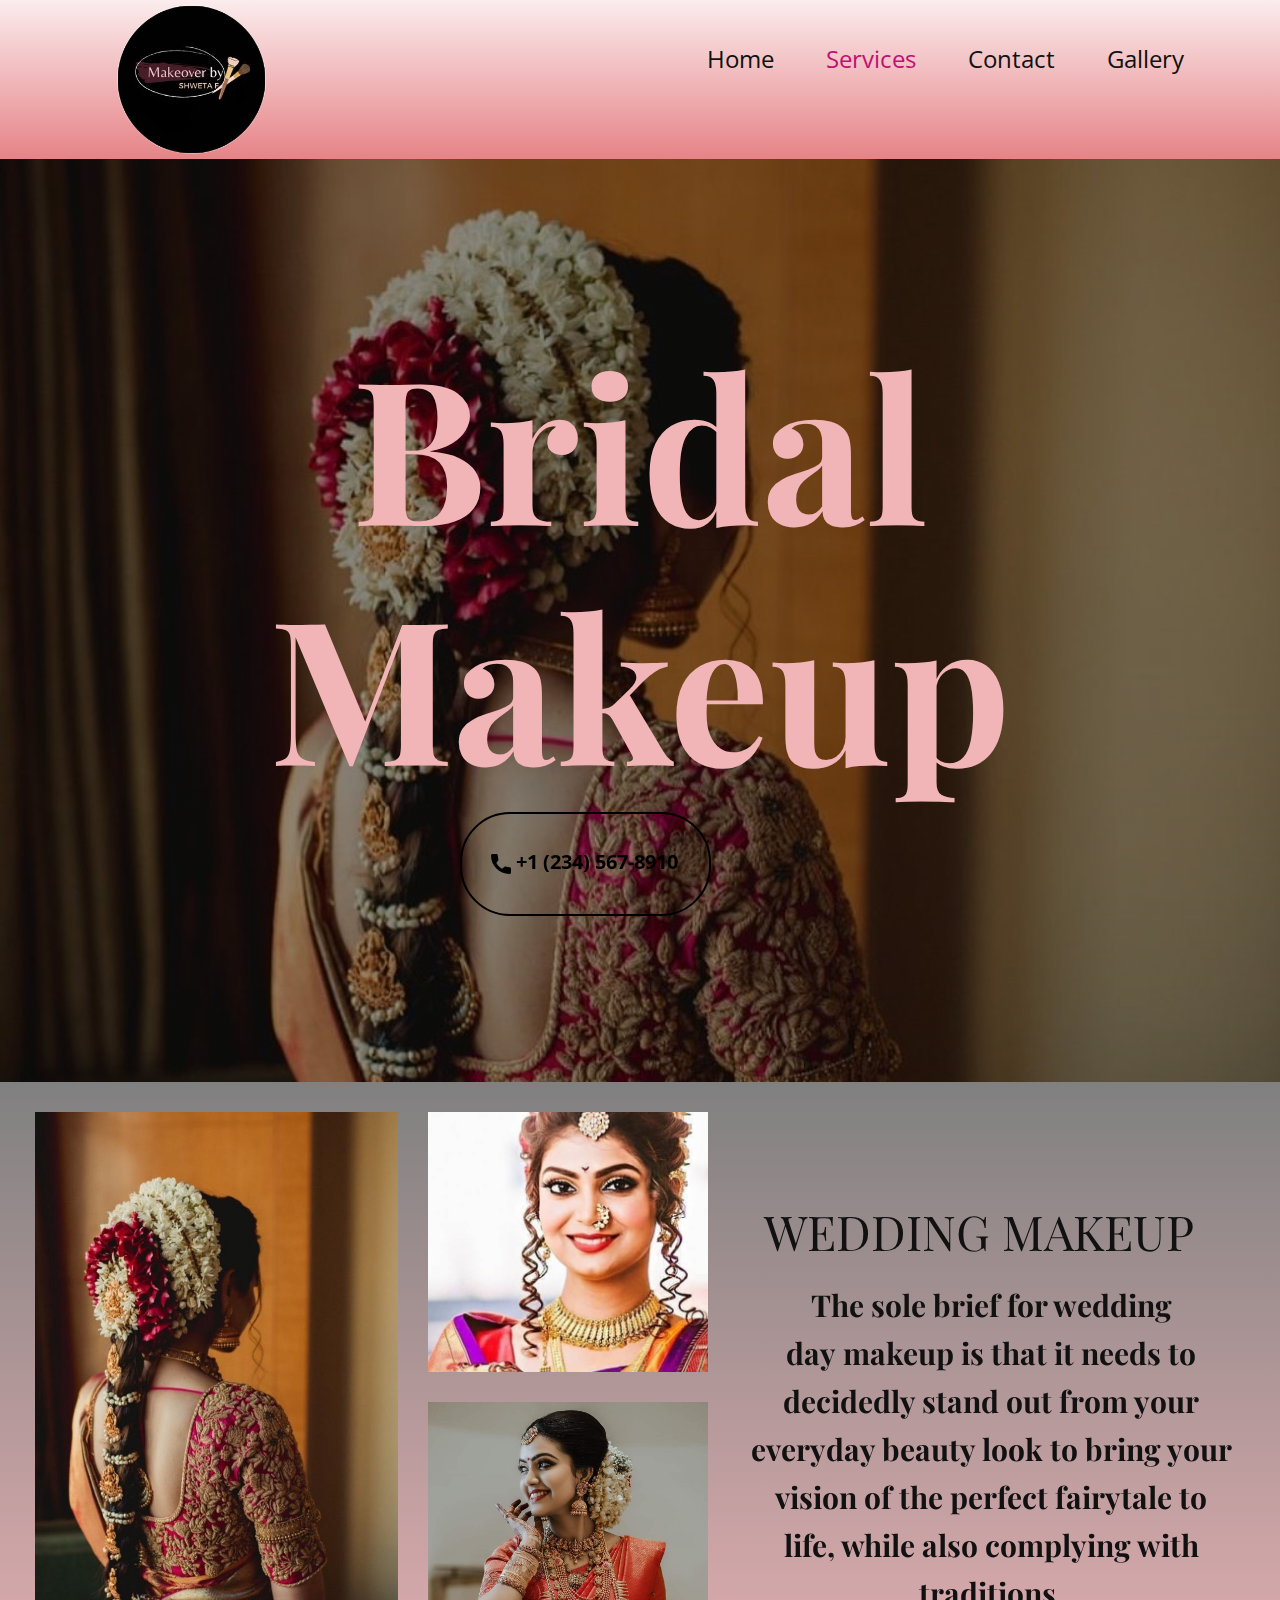
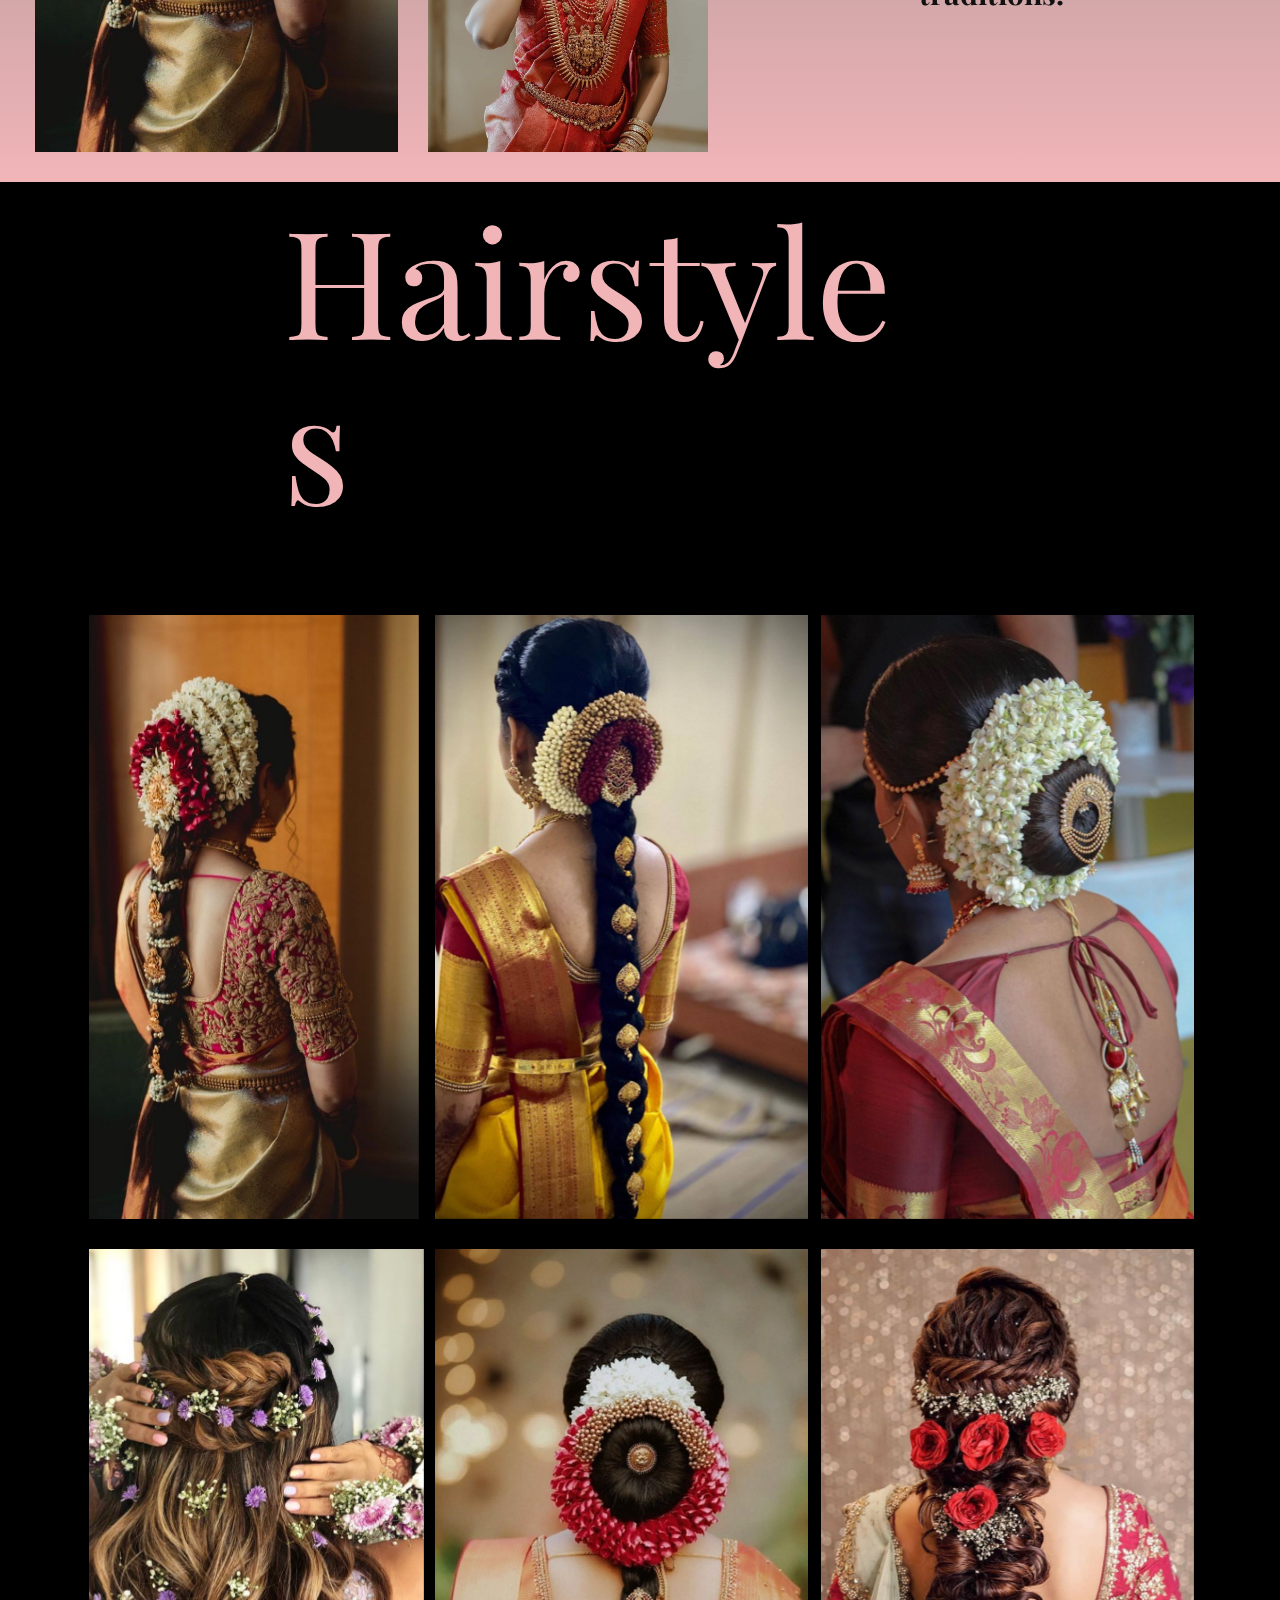
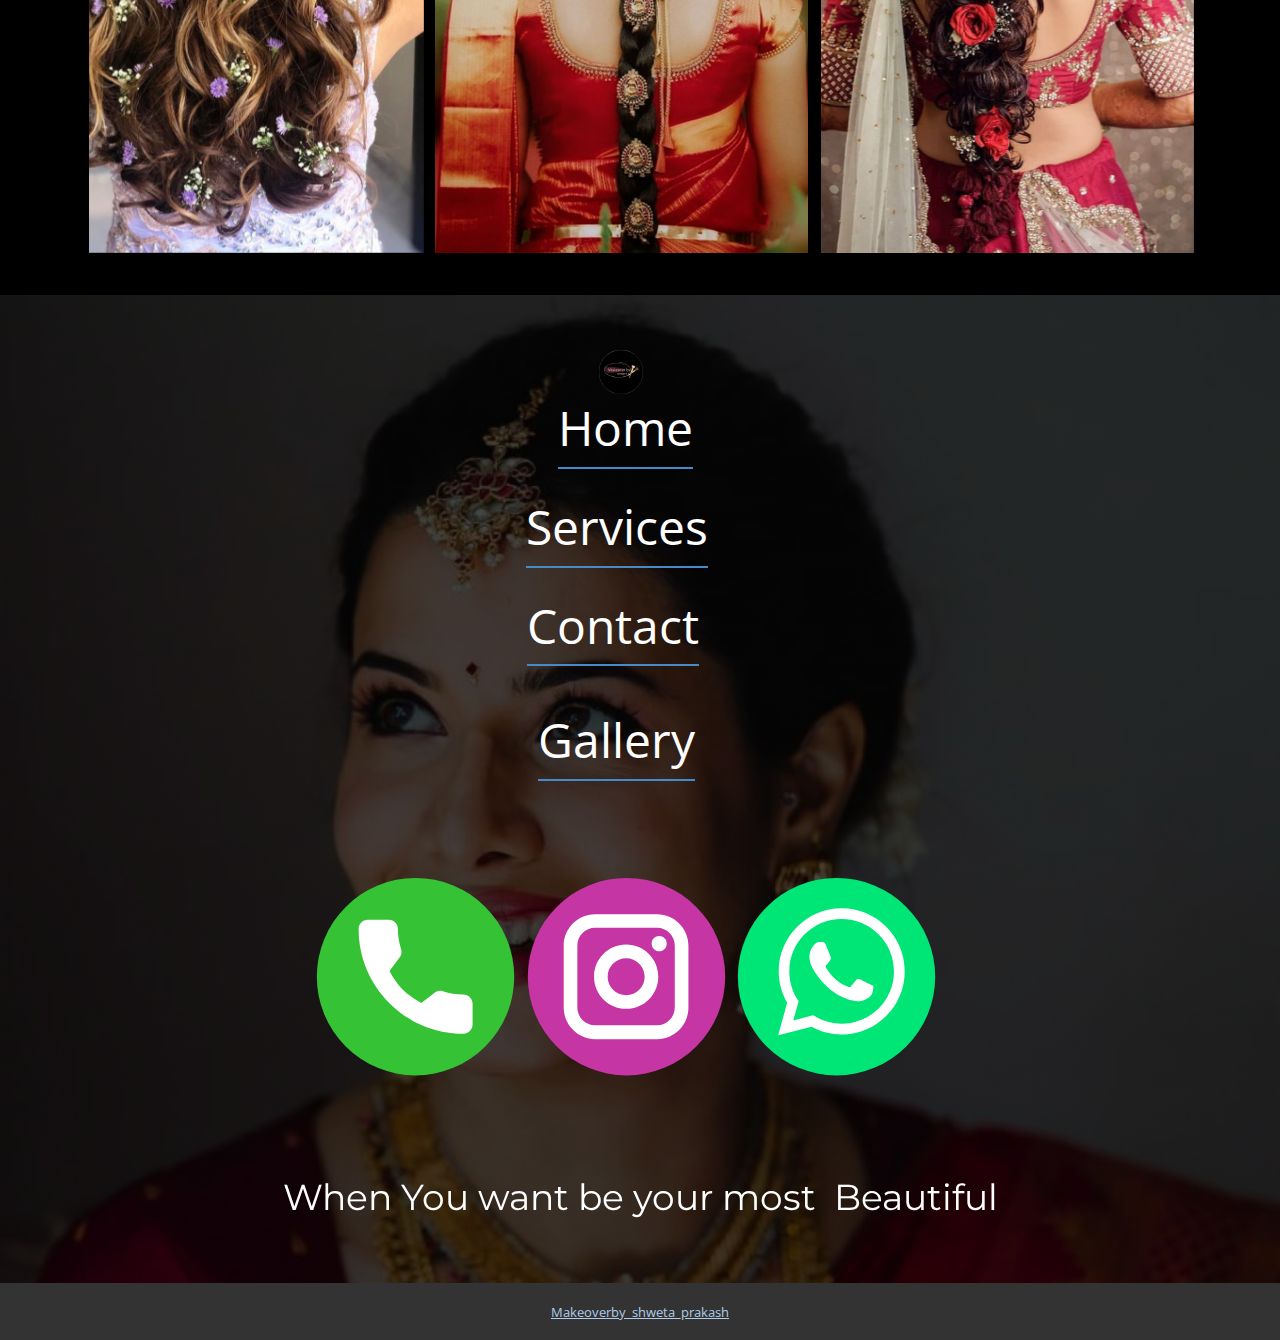
<file: Services.html>
<!DOCTYPE html>
<html style="font-size: 16px;">
  <head>
    <meta name="viewport" content="width=device-width, initial-scale=1.0">
    <meta charset="utf-8">
    <meta name="keywords" content="About me​​
	
		
		
		
	
 ​, Services​, Contact, Gallery">
    <meta name="description" content="">
    <meta name="page_type" content="np-template-header-footer-from-plugin">
    <title>Services</title>
    <link rel="stylesheet" href="nicepage.css" media="screen">
<link rel="stylesheet" href="Services.css" media="screen">
    <script class="u-script" type="text/javascript" src="jquery.js" defer=""></script>
    <script class="u-script" type="text/javascript" src="nicepage.js" defer=""></script>
    <meta name="generator" content="Nicepage 3.14.0, nicepage.com">
    <link id="u-theme-google-font" rel="stylesheet" href="https://fonts.googleapis.com/css?family=Roboto:100,100i,300,300i,400,400i,500,500i,700,700i,900,900i|Open+Sans:300,300i,400,400i,600,600i,700,700i,800,800i">
    <link id="u-page-google-font" rel="stylesheet" href="https://fonts.googleapis.com/css?family=Playfair+Display:400,400i,500,500i,600,600i,700,700i,800,800i,900,900i|Montserrat:100,100i,200,200i,300,300i,400,400i,500,500i,600,600i,700,700i,800,800i,900,900i">
    
    
    
    
    <script type="application/ld+json">{
		"@context": "http://schema.org",
		"@type": "Organization",
		"name": "",
		"url": "index.html",
		"logo": "images/Untitleddesign.png",
		"sameAs": [
				"tel:7996452387",
				"https://instagram.com/makeoverby_shweta_prakash?igshid=1x89yeffnjmnw",
				"tel:7996452387"
		]
}</script>
    <meta property="og:title" content="Services">
    <meta property="og:type" content="website">
    <meta name="theme-color" content="#478ac9">
    <link rel="canonical" href="index.html">
    <meta property="og:url" content="index.html">
  </head>
  <body class="u-body"><header class="u-clearfix u-gradient u-header u-header" id="sec-f825"><div class="u-clearfix u-sheet u-sheet-1">
        <a href="Home.html" data-page-id="62062508" class="u-image u-image-circle u-logo u-image-1" data-image-width="500" data-image-height="500" title="Home">
          <img src="images/Untitleddesign.png" class="u-logo-image u-logo-image-1" data-image-width="268.8">
        </a>
        <nav class="u-menu u-menu-dropdown u-offcanvas u-menu-1" data-responsive-from="XS">
          <div class="menu-collapse" style="font-size: 1.5rem; letter-spacing: 0px;">
            <a class="u-button-style u-custom-left-right-menu-spacing u-custom-padding-bottom u-custom-top-bottom-menu-spacing u-nav-link u-text-active-palette-1-base u-text-hover-palette-2-base" href="#">
              <svg><use xmlns:xlink="http://www.w3.org/1999/xlink" xlink:href="#menu-hamburger"></use></svg>
              <svg version="1.1" xmlns="http://www.w3.org/2000/svg" xmlns:xlink="http://www.w3.org/1999/xlink"><defs><symbol id="menu-hamburger" viewBox="0 0 16 16" style="width: 16px; height: 16px;"><rect y="1" width="16" height="2"></rect><rect y="7" width="16" height="2"></rect><rect y="13" width="16" height="2"></rect>
</symbol>
</defs></svg>
            </a>
          </div>
          <div class="u-custom-menu u-nav-container">
            <ul class="u-nav u-unstyled u-nav-1"><li class="u-nav-item"><a class="u-button-style u-nav-link u-text-active-custom-color-3 u-text-hover-custom-color-3" href="Home.html" style="padding: 28px 26px;">Home</a>
</li><li class="u-nav-item"><a class="u-button-style u-nav-link u-text-active-custom-color-3 u-text-hover-custom-color-3" href="Services.html" style="padding: 28px 26px;">Services</a>
</li><li class="u-nav-item"><a class="u-button-style u-nav-link u-text-active-custom-color-3 u-text-hover-custom-color-3" href="tel:7996452387" style="padding: 28px 26px;">Contact</a>
</li><li class="u-nav-item"><a class="u-button-style u-nav-link u-text-active-custom-color-3 u-text-hover-custom-color-3" href="Gallery.html" style="padding: 28px 26px;">Gallery</a>
</li></ul>
          </div>
          <div class="u-custom-menu u-nav-container-collapse">
            <div class="u-black u-container-style u-inner-container-layout u-opacity u-opacity-95 u-sidenav">
              <div class="u-sidenav-overflow">
                <div class="u-menu-close"></div>
                <ul class="u-align-center u-nav u-popupmenu-items u-unstyled u-nav-2"><li class="u-nav-item"><a class="u-button-style u-nav-link" href="Home.html" style="padding: 28px 26px;">Home</a>
</li><li class="u-nav-item"><a class="u-button-style u-nav-link" href="Services.html" style="padding: 28px 26px;">Services</a>
</li><li class="u-nav-item"><a class="u-button-style u-nav-link" href="tel:7996452387" style="padding: 28px 26px;">Contact</a>
</li><li class="u-nav-item"><a class="u-button-style u-nav-link" href="Gallery.html" style="padding: 28px 26px;">Gallery</a>
</li></ul>
              </div>
            </div>
            <div class="u-black u-menu-overlay u-opacity u-opacity-70"></div>
          </div>
        </nav>
      </div></header>
    <section class="u-align-center u-clearfix u-image u-shading u-section-1" id="carousel_8266" data-image-width="1024" data-image-height="1280">
      <div class="u-clearfix u-sheet u-sheet-1">
        <h1 class="u-custom-font u-font-playfair-display u-text u-text-palette-2-light-2 u-text-1" data-animation-name="slideIn" data-animation-duration="1000" data-animation-delay="0" data-animation-direction="Down">Bridal Makeup</h1>
        <a href="https://nicepage.com/k/blank-html-templates" class="u-border-2 u-border-black u-btn u-btn-round u-button-style u-hover-black u-none u-radius-50 u-text-black u-text-hover-white u-btn-1" data-animation-name="bounceIn" data-animation-duration="1000" data-animation-delay="0" data-animation-direction=""><span class="u-icon u-text-palette-1-base"><svg class="u-svg-content" viewBox="0 0 405.333 405.333" x="0px" y="0px" style="width: 1em; height: 1em;"><path d="M373.333,266.88c-25.003,0-49.493-3.904-72.704-11.563c-11.328-3.904-24.192-0.896-31.637,6.699l-46.016,34.752    c-52.8-28.181-86.592-61.952-114.389-114.368l33.813-44.928c8.512-8.512,11.563-20.971,7.915-32.64    C142.592,81.472,138.667,56.96,138.667,32c0-17.643-14.357-32-32-32H32C14.357,0,0,14.357,0,32    c0,205.845,167.488,373.333,373.333,373.333c17.643,0,32-14.357,32-32V298.88C405.333,281.237,390.976,266.88,373.333,266.88z"></path></svg><img></span>&nbsp;+1 (234) 567-8910
        </a>
      </div>
    </section>
    <section class="u-clearfix u-gradient u-section-2" id="carousel_cb32">
      <div class="u-clearfix u-sheet u-sheet-1">
        <div class="u-clearfix u-gutter-30 u-layout-wrap u-layout-wrap-1">
          <div class="u-gutter-0 u-layout">
            <div class="u-layout-row">
              <div class="u-size-19 u-size-30-md">
                <div class="u-layout-row">
                  <div class="u-container-style u-image u-layout-cell u-left-cell u-size-60 u-image-1" data-image-width="1024" data-image-height="1280" data-animation-name="bounceIn" data-animation-duration="1000" data-animation-delay="0" data-animation-direction="">
                    <div class="u-container-layout"></div>
                  </div>
                </div>
              </div>
              <div class="u-size-15 u-size-30-md">
                <div class="u-layout-col">
                  <div class="u-container-style u-image u-layout-cell u-size-30 u-image-2" data-image-width="1080" data-image-height="1200" data-animation-name="bounceIn" data-animation-duration="1000" data-animation-delay="0" data-animation-direction="">
                    <div class="u-container-layout u-container-layout-2"></div>
                  </div>
                  <div class="u-align-left u-container-style u-image u-layout-cell u-size-30 u-image-3" data-image-width="1080" data-image-height="1350" data-animation-name="bounceIn" data-animation-duration="1000" data-animation-delay="0" data-animation-direction="">
                    <div class="u-container-layout"></div>
                  </div>
                </div>
              </div>
              <div class="u-size-26 u-size-60-md">
                <div class="u-layout-row">
                  <div class="u-align-left-sm u-align-left-xs u-container-style u-layout-cell u-right-cell u-size-60 u-layout-cell-4">
                    <div class="u-container-layout u-container-layout-4">
                      <h2 class="u-align-left-lg u-align-left-md u-align-left-xl u-custom-font u-font-playfair-display u-text u-text-1">Wedding makeup</h2>
                      <p class="u-align-center-lg u-align-center-md u-align-center-xl u-custom-font u-font-playfair-display u-large-text u-text u-text-variant u-text-2">The sole brief for wedding day&nbsp;<b>makeup&nbsp;</b>is​ that it needs to decidedly stand out from your everyday beauty look to bring your vision of the perfect fairytale to life, while also complying with traditions.
                      </p>
                    </div>
                  </div>
                </div>
              </div>
            </div>
          </div>
        </div>
      </div>
    </section>
    <section class="u-clearfix u-gradient u-section-3" id="sec-3b0b">
      <div class="u-clearfix u-sheet u-sheet-1">
        <h1 class="u-custom-font u-font-playfair-display u-text u-text-palette-2-light-2 u-title u-text-1" data-animation-name="bounceIn" data-animation-duration="1000" data-animation-delay="0" data-animation-direction="">Hairstyles </h1>
        <img src="images/6f6148745604cdcc4ad1ce59e154b176.png" alt="" class="u-image u-image-default u-image-1" data-image-width="1024" data-image-height="1280" data-animation-name="flash" data-animation-duration="1000" data-animation-delay="0" data-animation-direction="">
        <img src="images/Traditional-South-Indian-Bridal-Hairstyles-4.jpg" alt="" class="u-image u-image-default u-image-2" data-image-width="1080" data-image-height="1350" data-animation-name="flash" data-animation-duration="1000" data-animation-delay="0" data-animation-direction="">
        <img src="images/9c9c69e9f7a2bc254cca429fc7458f6e.jpg" alt="" class="u-image u-image-default u-image-3" data-image-width="1080" data-image-height="1350" data-animation-name="flash" data-animation-duration="1000" data-animation-delay="0" data-animation-direction="">
        <img src="images/411ffe846c167c7a03fc68d3aac547a1.jpg" alt="" class="u-image u-image-default u-image-4" data-image-width="1079" data-image-height="1350" data-animation-name="flash" data-animation-duration="1000" data-animation-delay="0" data-animation-direction="">
        <img src="images/fcf8ee1e9c498fbf406616c1c3b5eed21.jpg" alt="" class="u-image u-image-default u-image-5" data-image-width="736" data-image-height="1125" data-animation-name="flash" data-animation-duration="1000" data-animation-delay="0" data-animation-direction="">
        <img src="images/60659006_128916634968967_279645120255184702_n1.jpg" alt="" class="u-image u-image-default u-image-6" data-image-width="1080" data-image-height="1283" data-animation-name="flash" data-animation-duration="1000" data-animation-delay="0" data-animation-direction="">
      </div>
    </section>
    
    
    <footer class="u-align-center-md u-align-center-sm u-align-center-xs u-clearfix u-footer u-image u-shading u-footer" id="sec-e4a0" data-image-width="819" data-image-height="1024"><div class="u-clearfix u-sheet u-sheet-1">
        <a href="Home.html" data-page-id="62062508" class="u-active-none u-border-2 u-border-palette-1-base u-btn u-btn-rectangle u-button-style u-hover-none u-none u-text-body-alt-color u-text-hover-custom-color-3 u-btn-1">Home</a>
        <a href="https://nicepage.com" class="u-image u-logo u-image-1" data-image-width="500" data-image-height="500">
          <img src="images/Untitleddesign.png" class="u-logo-image u-logo-image-1" data-image-width="113">
        </a>
        <a href="Services.html" data-page-id="227264817" class="u-active-none u-border-2 u-border-palette-1-base u-btn u-btn-rectangle u-button-style u-hover-none u-none u-text-body-alt-color u-text-hover-custom-color-3 u-btn-2">Services</a>
        <a href="Contact.html" data-page-id="2300424908" class="u-active-none u-border-2 u-border-palette-1-base u-btn u-btn-rectangle u-button-style u-hover-none u-none u-text-body-alt-color u-text-hover-custom-color-3 u-btn-3">Contact</a>
        <a href="Gallery.html" data-page-id="18204152" class="u-active-none u-border-2 u-border-palette-1-base u-btn u-btn-rectangle u-button-style u-hover-none u-none u-text-body-alt-color u-text-hover-custom-color-3 u-btn-4">Gallery</a>
        <div class="u-align-left u-social-icons u-spacing-10 u-social-icons-1">
          <a class="u-social-url" target="_blank" title="Phone" href="tel:7996452387"><span class="u-icon u-icon-circle u-social-icon u-social-phone u-icon-1"><svg class="u-svg-link" preserveAspectRatio="xMidYMin slice" viewBox="0 0 112 112" style=""><use xmlns:xlink="http://www.w3.org/1999/xlink" xlink:href="#svg-8c3b"></use></svg><svg class="u-svg-content" viewBox="0 0 112 112" x="0" y="0" id="svg-8c3b"><circle fill="currentColor" cx="56.1" cy="56.1" r="55"></circle><path fill="#FFFFFF" d="M82.7,66c-3.9,0-7.7-0.6-11.3-1.8c-1.8-0.6-4,0-5,1.1l-7.1,5.4c-8.3-4.4-13.4-9.5-17.7-17.7l5.2-7
	c1.4-1.4,1.8-3.3,1.3-5.2c-1.2-3.6-1.8-7.5-1.8-11.3c0-2.8-2.3-5.1-5.1-5.1H29.5c-2.8,0-5.1,2.3-5.1,5.1c0,32.2,26.2,58.4,58.4,58.4
	c2.8,0,5.1-2.3,5.1-5.1V71.1C87.8,68.3,85.6,66,82.7,66z"></path></svg></span>
          </a>
          <a class="u-social-url" target="_blank" title="Instagram" href="https://instagram.com/makeoverby_shweta_prakash?igshid=1x89yeffnjmnw"><span class="u-icon u-icon-circle u-social-icon u-social-instagram u-icon-2"><svg class="u-svg-link" preserveAspectRatio="xMidYMin slice" viewBox="0 0 112 112" style=""><use xmlns:xlink="http://www.w3.org/1999/xlink" xlink:href="#svg-d767"></use></svg><svg class="u-svg-content" viewBox="0 0 112 112" x="0" y="0" id="svg-d767"><circle fill="currentColor" cx="56.1" cy="56.1" r="55"></circle><path fill="#FFFFFF" d="M55.9,38.2c-9.9,0-17.9,8-17.9,17.9C38,66,46,74,55.9,74c9.9,0,17.9-8,17.9-17.9C73.8,46.2,65.8,38.2,55.9,38.2
            z M55.9,66.4c-5.7,0-10.3-4.6-10.3-10.3c-0.1-5.7,4.6-10.3,10.3-10.3c5.7,0,10.3,4.6,10.3,10.3C66.2,61.8,61.6,66.4,55.9,66.4z"></path><path fill="#FFFFFF" d="M74.3,33.5c-2.3,0-4.2,1.9-4.2,4.2s1.9,4.2,4.2,4.2s4.2-1.9,4.2-4.2S76.6,33.5,74.3,33.5z"></path><path fill="#FFFFFF" d="M73.1,21.3H38.6c-9.7,0-17.5,7.9-17.5,17.5v34.5c0,9.7,7.9,17.6,17.5,17.6h34.5c9.7,0,17.5-7.9,17.5-17.5V38.8
            C90.6,29.1,82.7,21.3,73.1,21.3z M83,73.3c0,5.5-4.5,9.9-9.9,9.9H38.6c-5.5,0-9.9-4.5-9.9-9.9V38.8c0-5.5,4.5-9.9,9.9-9.9h34.5
            c5.5,0,9.9,4.5,9.9,9.9V73.3z"></path></svg></span>
          </a>
          <a class="u-social-url" target="_blank" title="Whatsapp" href="tel:7996452387"><span class="u-icon u-icon-circle u-social-icon u-social-whatsapp u-icon-3"><svg class="u-svg-link" preserveAspectRatio="xMidYMin slice" viewBox="0 0 112 112" style=""><use xmlns:xlink="http://www.w3.org/1999/xlink" xlink:href="#svg-2b2c"></use></svg><svg class="u-svg-content" viewBox="0 0 112 112" x="0" y="0" id="svg-2b2c"><circle fill="currentColor" cx="56.1" cy="56.1" r="55"></circle><path fill="#FFFFFF" d="M83.8,28.3C77.2,21.7,68.4,18,59,18c-19.3,0-35.1,15.7-35.1,35.1c0,6.2,1.6,12.2,4.7,17.5l-5,18.2L42.2,84
	c5.1,2.8,10.9,4.3,16.8,4.3h0l0,0c19.3,0,35.1-15.7,35.1-35.1C94.1,43.8,90.5,35,83.8,28.3 M59,82.3L59,82.3
	c-5.2,0-10.4-1.4-14.9-4.1l-1.1-0.6l-11,2.9L35,69.8l-0.7-1.1c-2.9-4.6-4.5-10-4.5-15.5C29.8,37,42.9,24,59,24
	c7.8,0,15.1,3,20.6,8.6c5.5,5.5,8.5,12.8,8.5,20.6C88.2,69.2,75.1,82.3,59,82.3 M75,60.5c-0.9-0.4-5.2-2.6-6-2.9
	c-0.8-0.3-1.4-0.4-2,0.4s-2.3,2.9-2.8,3.4c-0.5,0.6-1,0.7-1.9,0.2c-0.9-0.4-3.7-1.4-7.1-4.4c-2.6-2.3-4.4-5.2-4.9-6.1
	c-0.5-0.9-0.1-1.4,0.4-1.8c0.4-0.4,0.9-1,1.3-1.5c0.4-0.5,0.6-0.9,0.9-1.5c0.3-0.6,0.1-1.1-0.1-1.5c-0.2-0.4-2-4.8-2.7-6.5
	c-0.7-1.7-1.4-1.5-2-1.5c-0.5,0-1.1,0-1.7,0c-0.6,0-1.5,0.2-2.3,1.1c-0.8,0.9-3.1,3-3.1,7.3c0,4.3,3.1,8.5,3.6,9.1
	c0.4,0.6,6.2,9.4,15,13.2c2.1,0.9,3.7,1.4,5,1.8c2.1,0.7,4,0.6,5.5,0.3c1.7-0.3,5.2-2.1,5.9-4.2c0.7-2,0.7-3.8,0.5-4.2
	C76.5,61.1,75.9,60.9,75,60.5"></path></svg></span>
          </a>
        </div>
        <p class="u-align-center-lg u-align-center-md u-align-center-xl u-custom-font u-font-montserrat u-text u-text-1" data-animation-name="flash" data-animation-duration="1000" data-animation-delay="0" data-animation-direction="">When You want be your most&nbsp; Beautiful</p>
      </div></footer>
    <section class="u-backlink u-clearfix u-grey-80">
      <a class="u-link" href="https://nicepage.com/website-templates" target="_blank">
        <span>makeoverby_shweta_prakash</span>
      
    </section>
  </body>
</html>
</file>
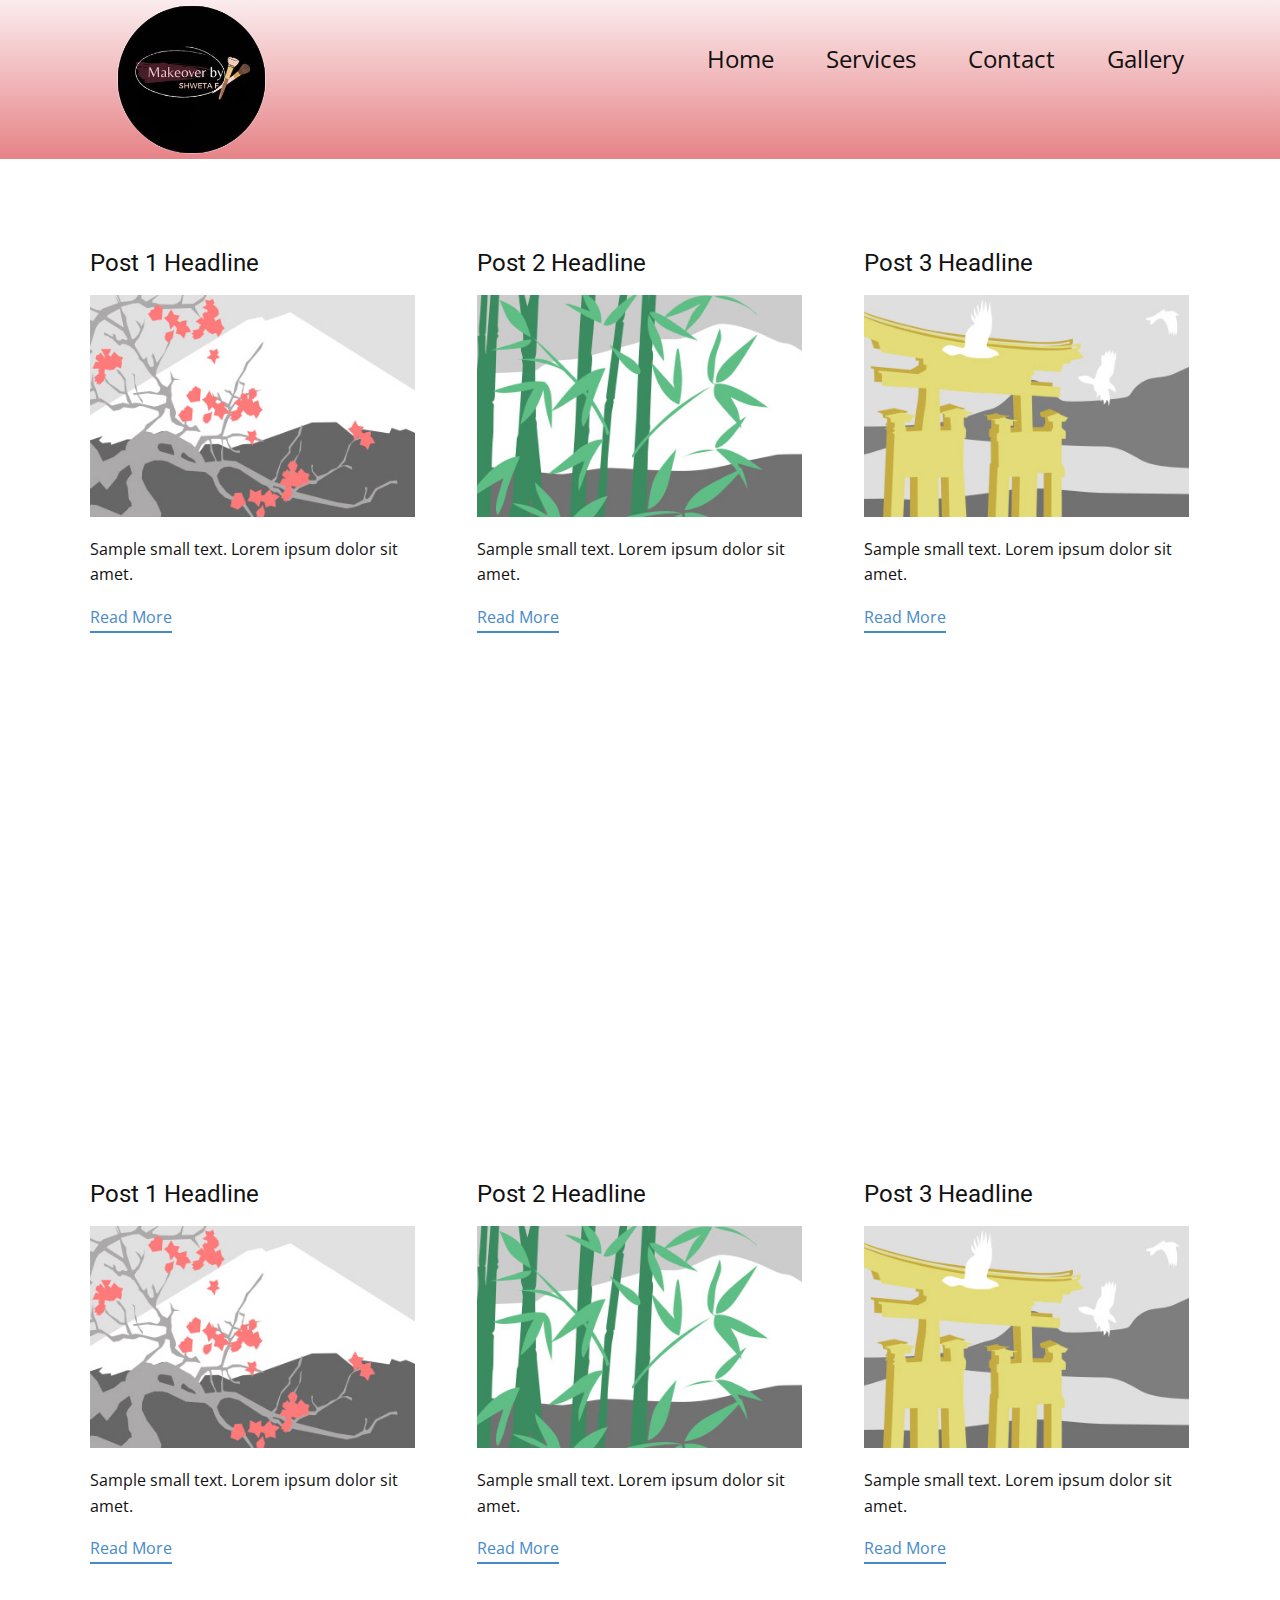
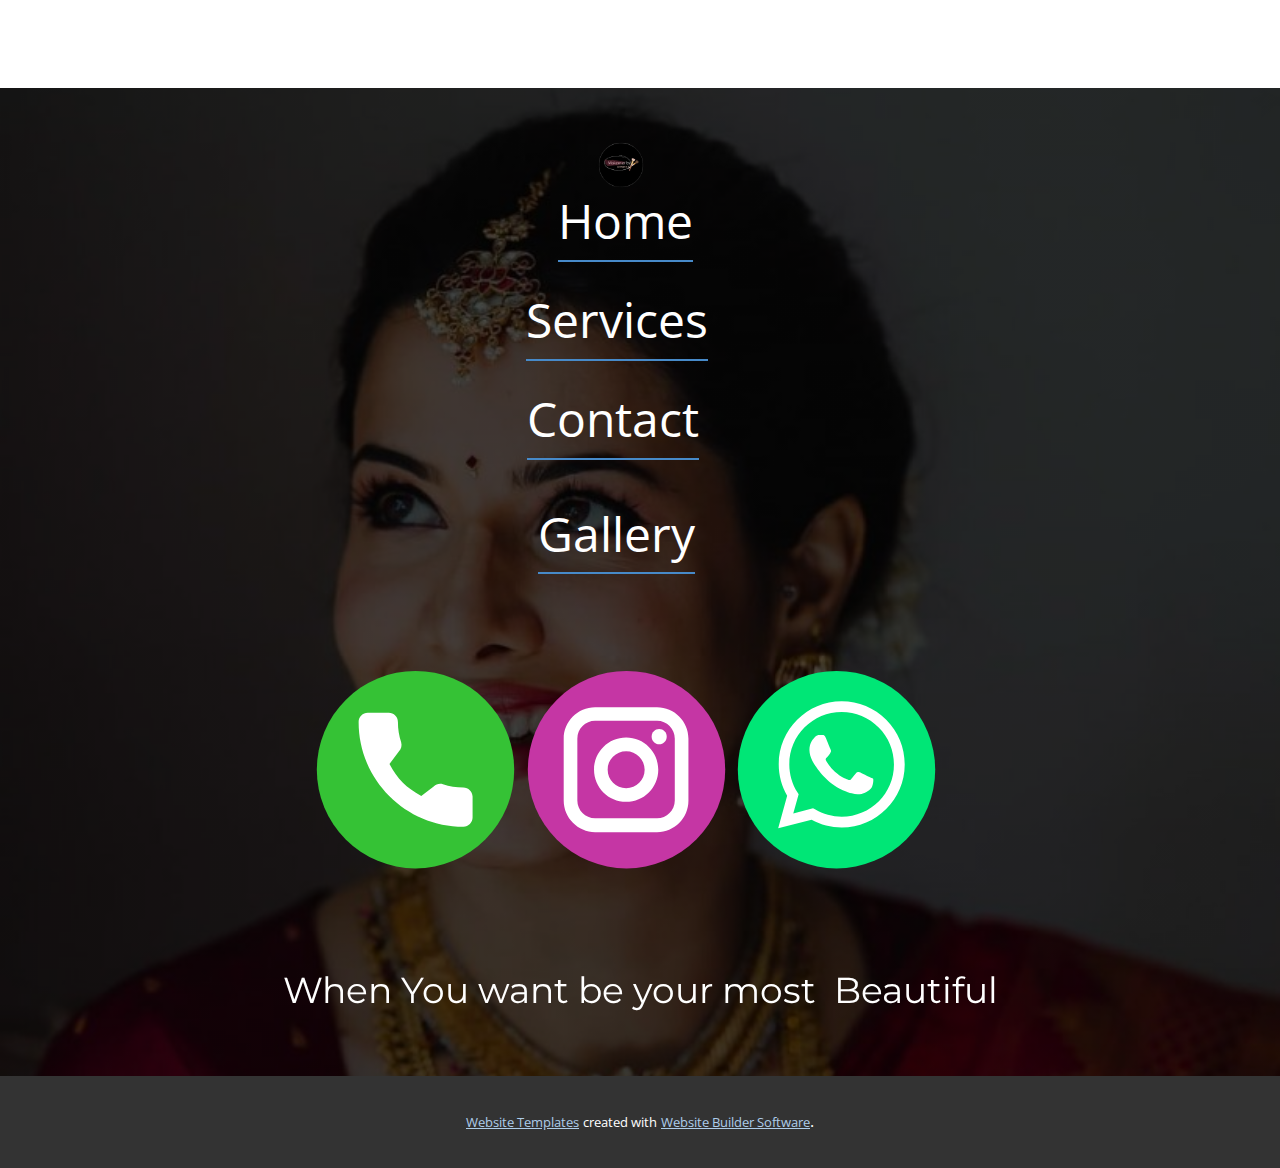
<file: blog/blog.html>
<html style="font-size: 16px;"><head>
    <meta name="viewport" content="width=device-width, initial-scale=1.0">
    <meta charset="utf-8">
    <meta name="keywords" content="">
    <meta name="description" content="">
    <meta name="page_type" content="np-template-header-footer-from-plugin">
    <title>Blog Template</title>
    <link rel="stylesheet" href="../nicepage.css" media="screen">
<link rel="stylesheet" href="../Blog-Template.css" media="screen">
    <script class="u-script" type="text/javascript" src="../jquery.js" defer=""></script>
    <script class="u-script" type="text/javascript" src="../nicepage.js" defer=""></script>
    <meta name="generator" content="Nicepage 3.14.0, nicepage.com">
    <link id="u-theme-google-font" rel="stylesheet" href="https://fonts.googleapis.com/css?family=Roboto:100,100i,300,300i,400,400i,500,500i,700,700i,900,900i|Open+Sans:300,300i,400,400i,600,600i,700,700i,800,800i">
    <link id="u-page-google-font" rel="stylesheet" href="https://fonts.googleapis.com/css?family=Montserrat:100,100i,200,200i,300,300i,400,400i,500,500i,600,600i,700,700i,800,800i,900,900i">
    
    
    
    <script type="application/ld+json">{
		"@context": "http://schema.org",
		"@type": "Organization",
		"name": "",
		"url": "index.html",
		"logo": "images/Untitleddesign.png",
		"sameAs": [
				"tel:7996452387",
				"https://instagram.com/makeoverby_shweta_prakash?igshid=1x89yeffnjmnw",
				"tel:7996452387"
		]
}</script>
    <meta property="og:title" content="Blog Template">
    <meta property="og:type" content="website">
    <meta name="theme-color" content="#478ac9">
    <link rel="canonical" href="../index.html">
    <meta property="og:url" content="index.html">
  </head>
  <body class="u-body"><header class="u-clearfix u-gradient u-header u-header" id="sec-f825"><div class="u-clearfix u-sheet u-sheet-1">
        <a href="../Home.html" data-page-id="62062508" class="u-image u-image-circle u-logo u-image-1" data-image-width="500" data-image-height="500" title="Home">
          <img src="../images/Untitleddesign.png" class="u-logo-image u-logo-image-1" data-image-width="268.8">
        </a>
        <nav class="u-menu u-menu-dropdown u-offcanvas u-menu-1" data-responsive-from="XS">
          <div class="menu-collapse" style="font-size: 1.5rem; letter-spacing: 0px;">
            <a class="u-button-style u-custom-left-right-menu-spacing u-custom-padding-bottom u-custom-top-bottom-menu-spacing u-nav-link u-text-active-palette-1-base u-text-hover-palette-2-base" href="#">
              <svg><use xmlns:xlink="http://www.w3.org/1999/xlink" xlink:href="#menu-hamburger"></use></svg>
              <svg version="1.1" xmlns="http://www.w3.org/2000/svg" xmlns:xlink="http://www.w3.org/1999/xlink"><defs><symbol id="menu-hamburger" viewBox="0 0 16 16" style="width: 16px; height: 16px;"><rect y="1" width="16" height="2"></rect><rect y="7" width="16" height="2"></rect><rect y="13" width="16" height="2"></rect>
</symbol>
</defs></svg>
            </a>
          </div>
          <div class="u-custom-menu u-nav-container">
            <ul class="u-nav u-unstyled u-nav-1"><li class="u-nav-item"><a class="u-button-style u-nav-link u-text-active-custom-color-3 u-text-hover-custom-color-3" href="../Home.html" style="padding: 28px 26px;">Home</a>
</li><li class="u-nav-item"><a class="u-button-style u-nav-link u-text-active-custom-color-3 u-text-hover-custom-color-3" href="../Services.html" style="padding: 28px 26px;">Services</a>
</li><li class="u-nav-item"><a class="u-button-style u-nav-link u-text-active-custom-color-3 u-text-hover-custom-color-3" href="../tel:7996452387" style="padding: 28px 26px;">Contact</a>
</li><li class="u-nav-item"><a class="u-button-style u-nav-link u-text-active-custom-color-3 u-text-hover-custom-color-3" href="../Gallery.html" style="padding: 28px 26px;">Gallery</a>
</li></ul>
          </div>
          <div class="u-custom-menu u-nav-container-collapse">
            <div class="u-black u-container-style u-inner-container-layout u-opacity u-opacity-95 u-sidenav">
              <div class="u-sidenav-overflow">
                <div class="u-menu-close"></div>
                <ul class="u-align-center u-nav u-popupmenu-items u-unstyled u-nav-2"><li class="u-nav-item"><a class="u-button-style u-nav-link" href="../Home.html" style="padding: 28px 26px;">Home</a>
</li><li class="u-nav-item"><a class="u-button-style u-nav-link" href="../Services.html" style="padding: 28px 26px;">Services</a>
</li><li class="u-nav-item"><a class="u-button-style u-nav-link" href="../tel:7996452387" style="padding: 28px 26px;">Contact</a>
</li><li class="u-nav-item"><a class="u-button-style u-nav-link" href="../Gallery.html" style="padding: 28px 26px;">Gallery</a>
</li></ul>
              </div>
            </div>
            <div class="u-black u-menu-overlay u-opacity u-opacity-70"></div>
          </div>
        </nav>
      </div></header>
    <section class="u-clearfix u-section-1" id="sec-8a0b">
      <div class="u-clearfix u-sheet u-valign-middle u-sheet-1"><!--blog--><!--blog_options_json--><!--{"type":"Recent","source":"","tags":"","count":"","gridProps":[{"mode":"XL","columns":3,"gap":22,"styles":".u-section-1 .u-repeater-1 {grid-auto-rows: [[XL_VALUE]] !important}"},{"mode":"LG","columns":3,"gap":22,"styles":"@media (max-width: 1199px) {.u-section-1 .u-repeater-1 {grid-auto-rows: [[LG_VALUE]] !important}}"},{"mode":"MD","columns":2,"gap":22,"styles":"@media (max-width: 991px) {.u-section-1 .u-repeater-1 {grid-auto-rows: [[MD_VALUE]] !important}}"},{"mode":"SM","columns":1,"gap":22,"styles":"@media (max-width: 767px) {.u-section-1 .u-repeater-1 {grid-auto-rows: [[SM_VALUE]] !important}}"},{"mode":"XS","columns":1,"gap":22,"styles":"@media (max-width: 575px) {.u-section-1 .u-repeater-1 {grid-auto-rows: [[XS_VALUE]] !important}}"}]}--><!--/blog_options_json-->
        <div class="u-blog u-expanded-width u-repeater u-repeater-1"><!--blog_post-->
          <div class="u-blog-post u-container-style u-repeater-item u-white u-repeater-item-1">
            <div class="u-container-layout u-similar-container u-valign-top u-container-layout-1"><!--blog_post_header-->
              <h4 class="u-blog-control u-text u-text-1">
                <a class="u-post-header-link" href="../blog/post.html"><!--blog_post_header_content-->Post 1 Headline<!--/blog_post_header_content--></a>
              </h4><!--/blog_post_header--><!--blog_post_image-->
              <a class="u-post-header-link" href="../blog/post.html"><img alt="" class="u-blog-control u-expanded-width u-image u-image-default u-image-1" src="[data-uri]"></a><!--/blog_post_image--><!--blog_post_content-->
              <div class="u-blog-control u-post-content u-text u-text-2 fr-view">Sample small text. Lorem ipsum dolor sit amet.</div><!--/blog_post_content--><!--blog_post_readmore-->
              <a href="../blog/post.html" class="u-blog-control u-border-2 u-border-palette-1-base u-btn u-btn-rectangle u-button-style u-none u-btn-1"><!--blog_post_readmore_content-->Read More<!--/blog_post_readmore_content--></a><!--/blog_post_readmore-->
            </div>
          </div><div class="u-blog-post u-container-style u-repeater-item u-video-cover u-white">
            <div class="u-container-layout u-similar-container u-valign-top u-container-layout-2"><!--blog_post_header-->
              <h4 class="u-blog-control u-text u-text-3">
                <a class="u-post-header-link" href="../blog/post-1.html"><!--blog_post_header_content-->Post 2 Headline<!--/blog_post_header_content--></a>
              </h4><!--/blog_post_header--><!--blog_post_image-->
              <a class="u-post-header-link" href="../blog/post-1.html"><img alt="" class="u-blog-control u-expanded-width u-image u-image-default u-image-2" src="[data-uri]"></a><!--/blog_post_image--><!--blog_post_content-->
              <div class="u-blog-control u-post-content u-text u-text-4 fr-view">Sample small text. Lorem ipsum dolor sit amet.</div><!--/blog_post_content--><!--blog_post_readmore-->
              <a href="../blog/post-1.html" class="u-blog-control u-border-2 u-border-palette-1-base u-btn u-btn-rectangle u-button-style u-none u-btn-2"><!--blog_post_readmore_content-->Read More<!--/blog_post_readmore_content--></a><!--/blog_post_readmore-->
            </div>
          </div><div class="u-blog-post u-container-style u-repeater-item u-video-cover u-white">
            <div class="u-container-layout u-similar-container u-valign-top u-container-layout-3"><!--blog_post_header-->
              <h4 class="u-blog-control u-text u-text-5">
                <a class="u-post-header-link" href="../blog/post-2.html"><!--blog_post_header_content-->Post 3 Headline<!--/blog_post_header_content--></a>
              </h4><!--/blog_post_header--><!--blog_post_image-->
              <a class="u-post-header-link" href="../blog/post-2.html"><img alt="" class="u-blog-control u-expanded-width u-image u-image-default u-image-3" src="[data-uri]"></a><!--/blog_post_image--><!--blog_post_content-->
              <div class="u-blog-control u-post-content u-text u-text-6 fr-view">Sample small text. Lorem ipsum dolor sit amet.</div><!--/blog_post_content--><!--blog_post_readmore-->
              <a href="../blog/post-2.html" class="u-blog-control u-border-2 u-border-palette-1-base u-btn u-btn-rectangle u-button-style u-none u-btn-3"><!--blog_post_readmore_content-->Read More<!--/blog_post_readmore_content--></a><!--/blog_post_readmore-->
            </div>
          </div><div class="u-blog-post u-container-style u-repeater-item u-white u-repeater-item-1">
            <div class="u-container-layout u-similar-container u-valign-top u-container-layout-1"><!--blog_post_header-->
              <h4 class="u-blog-control u-text u-text-1">
                <a class="u-post-header-link" href="../blog/post-3.html"><!--blog_post_header_content-->Post 1 Headline<!--/blog_post_header_content--></a>
              </h4><!--/blog_post_header--><!--blog_post_image-->
              <a class="u-post-header-link" href="../blog/post-3.html"><img alt="" class="u-blog-control u-expanded-width u-image u-image-default u-image-1" src="[data-uri]"></a><!--/blog_post_image--><!--blog_post_content-->
              <div class="u-blog-control u-post-content u-text u-text-2 fr-view">Sample small text. Lorem ipsum dolor sit amet.</div><!--/blog_post_content--><!--blog_post_readmore-->
              <a href="../blog/post-3.html" class="u-blog-control u-border-2 u-border-palette-1-base u-btn u-btn-rectangle u-button-style u-none u-btn-1"><!--blog_post_readmore_content-->Read More<!--/blog_post_readmore_content--></a><!--/blog_post_readmore-->
            </div>
          </div><div class="u-blog-post u-container-style u-repeater-item u-video-cover u-white">
            <div class="u-container-layout u-similar-container u-valign-top u-container-layout-2"><!--blog_post_header-->
              <h4 class="u-blog-control u-text u-text-3">
                <a class="u-post-header-link" href="../blog/post-4.html"><!--blog_post_header_content-->Post 2 Headline<!--/blog_post_header_content--></a>
              </h4><!--/blog_post_header--><!--blog_post_image-->
              <a class="u-post-header-link" href="../blog/post-4.html"><img alt="" class="u-blog-control u-expanded-width u-image u-image-default u-image-2" src="[data-uri]"></a><!--/blog_post_image--><!--blog_post_content-->
              <div class="u-blog-control u-post-content u-text u-text-4 fr-view">Sample small text. Lorem ipsum dolor sit amet.</div><!--/blog_post_content--><!--blog_post_readmore-->
              <a href="../blog/post-4.html" class="u-blog-control u-border-2 u-border-palette-1-base u-btn u-btn-rectangle u-button-style u-none u-btn-2"><!--blog_post_readmore_content-->Read More<!--/blog_post_readmore_content--></a><!--/blog_post_readmore-->
            </div>
          </div><div class="u-blog-post u-container-style u-repeater-item u-video-cover u-white">
            <div class="u-container-layout u-similar-container u-valign-top u-container-layout-3"><!--blog_post_header-->
              <h4 class="u-blog-control u-text u-text-5">
                <a class="u-post-header-link" href="../blog/post-5.html"><!--blog_post_header_content-->Post 3 Headline<!--/blog_post_header_content--></a>
              </h4><!--/blog_post_header--><!--blog_post_image-->
              <a class="u-post-header-link" href="../blog/post-5.html"><img alt="" class="u-blog-control u-expanded-width u-image u-image-default u-image-3" src="[data-uri]"></a><!--/blog_post_image--><!--blog_post_content-->
              <div class="u-blog-control u-post-content u-text u-text-6 fr-view">Sample small text. Lorem ipsum dolor sit amet.</div><!--/blog_post_content--><!--blog_post_readmore-->
              <a href="../blog/post-5.html" class="u-blog-control u-border-2 u-border-palette-1-base u-btn u-btn-rectangle u-button-style u-none u-btn-3"><!--blog_post_readmore_content-->Read More<!--/blog_post_readmore_content--></a><!--/blog_post_readmore-->
            </div>
          </div><!--/blog_post--><!--blog_post-->
          <!--/blog_post--><!--blog_post-->
          <!--/blog_post-->
        </div><!--/blog-->
      </div>
    </section>
    <section class="u-clearfix u-section-2" id="sec-b665">
      <div class="u-clearfix u-sheet u-sheet-1"></div>
    </section>
    
    
    <footer class="u-align-center-md u-align-center-sm u-align-center-xs u-clearfix u-footer u-image u-shading u-footer" id="sec-e4a0" data-image-width="819" data-image-height="1024"><div class="u-clearfix u-sheet u-sheet-1">
        <a href="../Home.html" data-page-id="62062508" class="u-active-none u-border-2 u-border-palette-1-base u-btn u-btn-rectangle u-button-style u-hover-none u-none u-text-body-alt-color u-text-hover-custom-color-3 u-btn-1">Home</a>
        <a href="https://nicepage.com" class="u-image u-logo u-image-1" data-image-width="500" data-image-height="500">
          <img src="../images/Untitleddesign.png" class="u-logo-image u-logo-image-1" data-image-width="113">
        </a>
        <a href="../Services.html" data-page-id="227264817" class="u-active-none u-border-2 u-border-palette-1-base u-btn u-btn-rectangle u-button-style u-hover-none u-none u-text-body-alt-color u-text-hover-custom-color-3 u-btn-2">Services</a>
        <a href="../Contact.html" data-page-id="2300424908" class="u-active-none u-border-2 u-border-palette-1-base u-btn u-btn-rectangle u-button-style u-hover-none u-none u-text-body-alt-color u-text-hover-custom-color-3 u-btn-3">Contact</a>
        <a href="../Gallery.html" data-page-id="18204152" class="u-active-none u-border-2 u-border-palette-1-base u-btn u-btn-rectangle u-button-style u-hover-none u-none u-text-body-alt-color u-text-hover-custom-color-3 u-btn-4">Gallery</a>
        <div class="u-align-left u-social-icons u-spacing-10 u-social-icons-1">
          <a class="u-social-url" target="_blank" title="Phone" href="../tel:7996452387"><span class="u-icon u-icon-circle u-social-icon u-social-phone u-icon-1"><svg class="u-svg-link" preserveAspectRatio="xMidYMin slice" viewBox="0 0 112 112" style=""><use xmlns:xlink="http://www.w3.org/1999/xlink" xlink:href="#svg-8c3b"></use></svg><svg class="u-svg-content" viewBox="0 0 112 112" x="0" y="0" id="svg-8c3b"><circle fill="currentColor" cx="56.1" cy="56.1" r="55"></circle><path fill="#FFFFFF" d="M82.7,66c-3.9,0-7.7-0.6-11.3-1.8c-1.8-0.6-4,0-5,1.1l-7.1,5.4c-8.3-4.4-13.4-9.5-17.7-17.7l5.2-7
	c1.4-1.4,1.8-3.3,1.3-5.2c-1.2-3.6-1.8-7.5-1.8-11.3c0-2.8-2.3-5.1-5.1-5.1H29.5c-2.8,0-5.1,2.3-5.1,5.1c0,32.2,26.2,58.4,58.4,58.4
	c2.8,0,5.1-2.3,5.1-5.1V71.1C87.8,68.3,85.6,66,82.7,66z"></path></svg></span>
          </a>
          <a class="u-social-url" target="_blank" title="Instagram" href="https://instagram.com/makeoverby_shweta_prakash?igshid=1x89yeffnjmnw"><span class="u-icon u-icon-circle u-social-icon u-social-instagram u-icon-2"><svg class="u-svg-link" preserveAspectRatio="xMidYMin slice" viewBox="0 0 112 112" style=""><use xmlns:xlink="http://www.w3.org/1999/xlink" xlink:href="#svg-d767"></use></svg><svg class="u-svg-content" viewBox="0 0 112 112" x="0" y="0" id="svg-d767"><circle fill="currentColor" cx="56.1" cy="56.1" r="55"></circle><path fill="#FFFFFF" d="M55.9,38.2c-9.9,0-17.9,8-17.9,17.9C38,66,46,74,55.9,74c9.9,0,17.9-8,17.9-17.9C73.8,46.2,65.8,38.2,55.9,38.2
            z M55.9,66.4c-5.7,0-10.3-4.6-10.3-10.3c-0.1-5.7,4.6-10.3,10.3-10.3c5.7,0,10.3,4.6,10.3,10.3C66.2,61.8,61.6,66.4,55.9,66.4z"></path><path fill="#FFFFFF" d="M74.3,33.5c-2.3,0-4.2,1.9-4.2,4.2s1.9,4.2,4.2,4.2s4.2-1.9,4.2-4.2S76.6,33.5,74.3,33.5z"></path><path fill="#FFFFFF" d="M73.1,21.3H38.6c-9.7,0-17.5,7.9-17.5,17.5v34.5c0,9.7,7.9,17.6,17.5,17.6h34.5c9.7,0,17.5-7.9,17.5-17.5V38.8
            C90.6,29.1,82.7,21.3,73.1,21.3z M83,73.3c0,5.5-4.5,9.9-9.9,9.9H38.6c-5.5,0-9.9-4.5-9.9-9.9V38.8c0-5.5,4.5-9.9,9.9-9.9h34.5
            c5.5,0,9.9,4.5,9.9,9.9V73.3z"></path></svg></span>
          </a>
          <a class="u-social-url" target="_blank" title="Whatsapp" href="../tel:7996452387"><span class="u-icon u-icon-circle u-social-icon u-social-whatsapp u-icon-3"><svg class="u-svg-link" preserveAspectRatio="xMidYMin slice" viewBox="0 0 112 112" style=""><use xmlns:xlink="http://www.w3.org/1999/xlink" xlink:href="#svg-2b2c"></use></svg><svg class="u-svg-content" viewBox="0 0 112 112" x="0" y="0" id="svg-2b2c"><circle fill="currentColor" cx="56.1" cy="56.1" r="55"></circle><path fill="#FFFFFF" d="M83.8,28.3C77.2,21.7,68.4,18,59,18c-19.3,0-35.1,15.7-35.1,35.1c0,6.2,1.6,12.2,4.7,17.5l-5,18.2L42.2,84
	c5.1,2.8,10.9,4.3,16.8,4.3h0l0,0c19.3,0,35.1-15.7,35.1-35.1C94.1,43.8,90.5,35,83.8,28.3 M59,82.3L59,82.3
	c-5.2,0-10.4-1.4-14.9-4.1l-1.1-0.6l-11,2.9L35,69.8l-0.7-1.1c-2.9-4.6-4.5-10-4.5-15.5C29.8,37,42.9,24,59,24
	c7.8,0,15.1,3,20.6,8.6c5.5,5.5,8.5,12.8,8.5,20.6C88.2,69.2,75.1,82.3,59,82.3 M75,60.5c-0.9-0.4-5.2-2.6-6-2.9
	c-0.8-0.3-1.4-0.4-2,0.4s-2.3,2.9-2.8,3.4c-0.5,0.6-1,0.7-1.9,0.2c-0.9-0.4-3.7-1.4-7.1-4.4c-2.6-2.3-4.4-5.2-4.9-6.1
	c-0.5-0.9-0.1-1.4,0.4-1.8c0.4-0.4,0.9-1,1.3-1.5c0.4-0.5,0.6-0.9,0.9-1.5c0.3-0.6,0.1-1.1-0.1-1.5c-0.2-0.4-2-4.8-2.7-6.5
	c-0.7-1.7-1.4-1.5-2-1.5c-0.5,0-1.1,0-1.7,0c-0.6,0-1.5,0.2-2.3,1.1c-0.8,0.9-3.1,3-3.1,7.3c0,4.3,3.1,8.5,3.6,9.1
	c0.4,0.6,6.2,9.4,15,13.2c2.1,0.9,3.7,1.4,5,1.8c2.1,0.7,4,0.6,5.5,0.3c1.7-0.3,5.2-2.1,5.9-4.2c0.7-2,0.7-3.8,0.5-4.2
	C76.5,61.1,75.9,60.9,75,60.5"></path></svg></span>
          </a>
        </div>
        <p class="u-align-center-lg u-align-center-md u-align-center-xl u-custom-font u-font-montserrat u-text u-text-1" data-animation-name="flash" data-animation-duration="1000" data-animation-delay="0" data-animation-direction="">When You want be your most&nbsp; Beautiful</p>
      </div></footer>
    <section class="u-backlink u-clearfix u-grey-80">
      <a class="u-link" href="https://nicepage.com/website-templates" target="_blank">
        <span>Website Templates</span>
      </a>
      <p class="u-text">
        <span>created with</span>
      </p>
      <a class="u-link" href="https://nicepage.com/" target="_blank">
        <span>Website Builder Software</span>
      </a>. 
    </section>
  
</body></html>
</file>
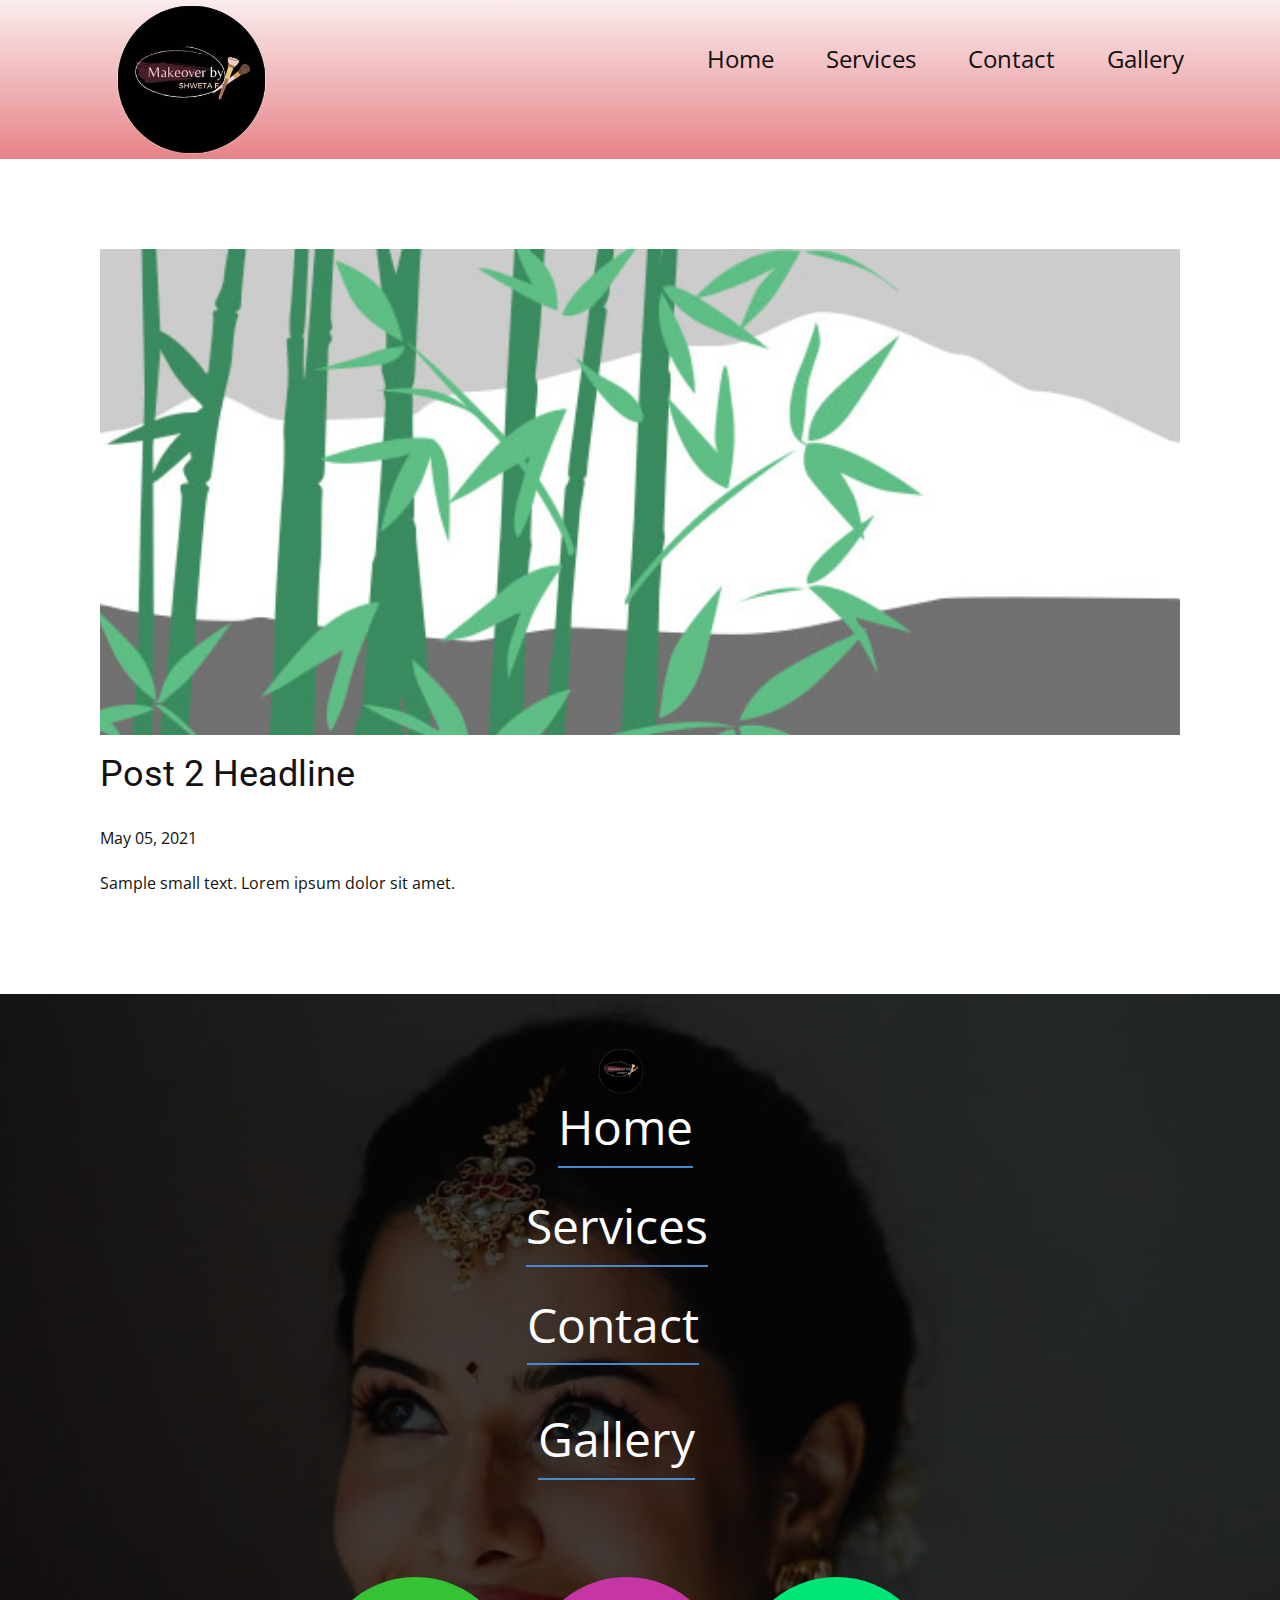
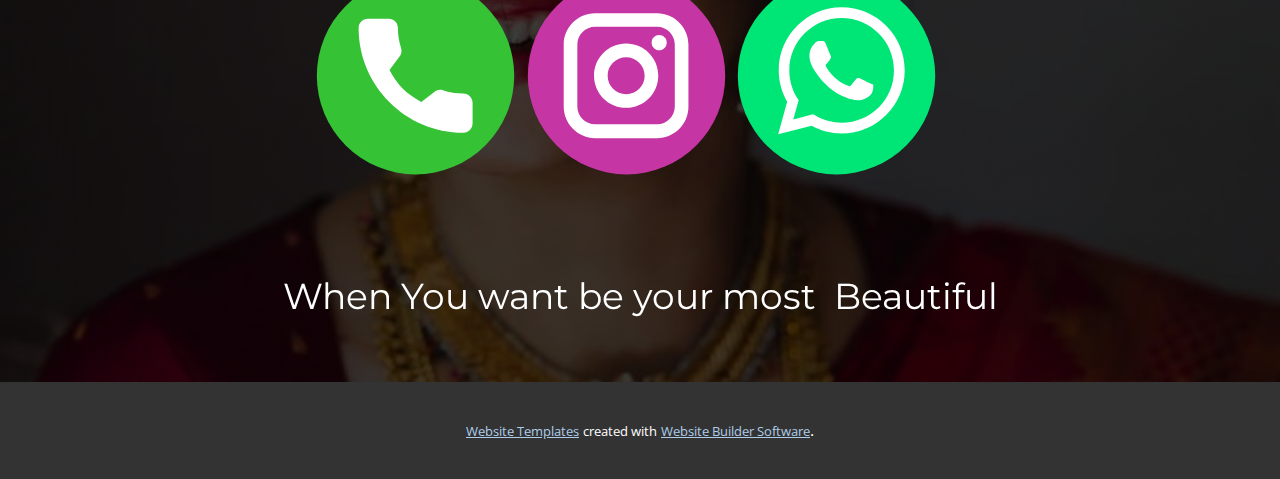
<file: blog/post-1.html>
<!doctype html>
<html style="font-size: 16px;"><head>
    <meta name="viewport" content="width=device-width, initial-scale=1.0">
    <meta charset="utf-8">
    <meta name="keywords" content="Post 1 Headline">
    <meta name="description" content="">
    <meta name="page_type" content="np-template-header-footer-from-plugin">
    <title>Post 2 Headline</title>
    <link rel="stylesheet" href="../nicepage.css" media="screen">
<link rel="stylesheet" href="../Post-Template.css" media="screen">
    <script class="u-script" type="text/javascript" src="../jquery.js" defer=""></script>
    <script class="u-script" type="text/javascript" src="../nicepage.js" defer=""></script>
    <meta name="generator" content="Nicepage 3.14.0, nicepage.com">
    <link id="u-theme-google-font" rel="stylesheet" href="https://fonts.googleapis.com/css?family=Roboto:100,100i,300,300i,400,400i,500,500i,700,700i,900,900i|Open+Sans:300,300i,400,400i,600,600i,700,700i,800,800i">
    <link id="u-page-google-font" rel="stylesheet" href="https://fonts.googleapis.com/css?family=Montserrat:100,100i,200,200i,300,300i,400,400i,500,500i,600,600i,700,700i,800,800i,900,900i">
    
    
    <script type="application/ld+json">{
		"@context": "http://schema.org",
		"@type": "Organization",
		"name": "",
		"url": "index.html",
		"logo": "images/Untitleddesign.png",
		"sameAs": [
				"tel:7996452387",
				"https://instagram.com/makeoverby_shweta_prakash?igshid=1x89yeffnjmnw",
				"tel:7996452387"
		]
}</script>
    <meta property="og:title" content="Post Template">
    <meta property="og:type" content="website">
    <meta name="theme-color" content="#478ac9">
    <link rel="canonical" href="../index.html">
    <meta property="og:url" content="index.html">
  </head>
  <body class="u-body"><header class="u-clearfix u-gradient u-header u-header" id="sec-f825"><div class="u-clearfix u-sheet u-sheet-1">
        <a href="../Home.html" data-page-id="62062508" class="u-image u-image-circle u-logo u-image-1" data-image-width="500" data-image-height="500" title="Home">
          <img src="../images/Untitleddesign.png" class="u-logo-image u-logo-image-1" data-image-width="268.8">
        </a>
        <nav class="u-menu u-menu-dropdown u-offcanvas u-menu-1" data-responsive-from="XS">
          <div class="menu-collapse" style="font-size: 1.5rem; letter-spacing: 0px;">
            <a class="u-button-style u-custom-left-right-menu-spacing u-custom-padding-bottom u-custom-top-bottom-menu-spacing u-nav-link u-text-active-palette-1-base u-text-hover-palette-2-base" href="#">
              <svg><use xmlns:xlink="http://www.w3.org/1999/xlink" xlink:href="#menu-hamburger"></use></svg>
              <svg version="1.1" xmlns="http://www.w3.org/2000/svg" xmlns:xlink="http://www.w3.org/1999/xlink"><defs><symbol id="menu-hamburger" viewBox="0 0 16 16" style="width: 16px; height: 16px;"><rect y="1" width="16" height="2"></rect><rect y="7" width="16" height="2"></rect><rect y="13" width="16" height="2"></rect>
</symbol>
</defs></svg>
            </a>
          </div>
          <div class="u-custom-menu u-nav-container">
            <ul class="u-nav u-unstyled u-nav-1"><li class="u-nav-item"><a class="u-button-style u-nav-link u-text-active-custom-color-3 u-text-hover-custom-color-3" href="../Home.html" style="padding: 28px 26px;">Home</a>
</li><li class="u-nav-item"><a class="u-button-style u-nav-link u-text-active-custom-color-3 u-text-hover-custom-color-3" href="../Services.html" style="padding: 28px 26px;">Services</a>
</li><li class="u-nav-item"><a class="u-button-style u-nav-link u-text-active-custom-color-3 u-text-hover-custom-color-3" href="../tel:7996452387" style="padding: 28px 26px;">Contact</a>
</li><li class="u-nav-item"><a class="u-button-style u-nav-link u-text-active-custom-color-3 u-text-hover-custom-color-3" href="../Gallery.html" style="padding: 28px 26px;">Gallery</a>
</li></ul>
          </div>
          <div class="u-custom-menu u-nav-container-collapse">
            <div class="u-black u-container-style u-inner-container-layout u-opacity u-opacity-95 u-sidenav">
              <div class="u-sidenav-overflow">
                <div class="u-menu-close"></div>
                <ul class="u-align-center u-nav u-popupmenu-items u-unstyled u-nav-2"><li class="u-nav-item"><a class="u-button-style u-nav-link" href="../Home.html" style="padding: 28px 26px;">Home</a>
</li><li class="u-nav-item"><a class="u-button-style u-nav-link" href="../Services.html" style="padding: 28px 26px;">Services</a>
</li><li class="u-nav-item"><a class="u-button-style u-nav-link" href="../tel:7996452387" style="padding: 28px 26px;">Contact</a>
</li><li class="u-nav-item"><a class="u-button-style u-nav-link" href="../Gallery.html" style="padding: 28px 26px;">Gallery</a>
</li></ul>
              </div>
            </div>
            <div class="u-black u-menu-overlay u-opacity u-opacity-70"></div>
          </div>
        </nav>
      </div></header>
    <section class="u-align-center u-clearfix u-section-1" id="sec-daf0">
      <div class="u-clearfix u-sheet u-valign-middle-md u-valign-middle-sm u-valign-middle-xs u-sheet-1"><!--post_details--><!--post_details_options_json--><!--{"source":""}--><!--/post_details_options_json--><!--blog_post-->
        <div class="u-container-style u-expanded-width u-post-details u-post-details-1">
          <div class="u-container-layout u-valign-middle u-container-layout-1"><!--blog_post_image-->
            <img alt="" class="u-blog-control u-expanded-width u-image u-image-default u-image-1" src="[data-uri]"><!--/blog_post_image--><!--blog_post_header-->
            <h2 class="u-blog-control u-text u-text-1">Post 2 Headline</h2><!--/blog_post_header--><!--blog_post_metadata-->
            <div class="u-blog-control u-metadata u-metadata-1"><!--blog_post_metadata_date-->
              <span class="u-meta-date u-meta-icon">May 05, 2021</span><!--/blog_post_metadata_date--><!--blog_post_metadata_category-->
              <!--/blog_post_metadata_category--><!--blog_post_metadata_comments-->
              <!--/blog_post_metadata_comments-->
            </div><!--/blog_post_metadata--><!--blog_post_content-->
            <div class="u-align-justify u-blog-control u-post-content u-text u-text-2 fr-view">
  Sample small text. Lorem ipsum dolor sit amet.
  </div><!--/blog_post_content-->
          </div>
        </div><!--/blog_post--><!--/post_details-->
      </div>
    </section>
    
    
    <footer class="u-align-center-md u-align-center-sm u-align-center-xs u-clearfix u-footer u-image u-shading u-footer" id="sec-e4a0" data-image-width="819" data-image-height="1024"><div class="u-clearfix u-sheet u-sheet-1">
        <a href="../Home.html" data-page-id="62062508" class="u-active-none u-border-2 u-border-palette-1-base u-btn u-btn-rectangle u-button-style u-hover-none u-none u-text-body-alt-color u-text-hover-custom-color-3 u-btn-1">Home</a>
        <a href="https://nicepage.com" class="u-image u-logo u-image-1" data-image-width="500" data-image-height="500">
          <img src="../images/Untitleddesign.png" class="u-logo-image u-logo-image-1" data-image-width="113">
        </a>
        <a href="../Services.html" data-page-id="227264817" class="u-active-none u-border-2 u-border-palette-1-base u-btn u-btn-rectangle u-button-style u-hover-none u-none u-text-body-alt-color u-text-hover-custom-color-3 u-btn-2">Services</a>
        <a href="../Contact.html" data-page-id="2300424908" class="u-active-none u-border-2 u-border-palette-1-base u-btn u-btn-rectangle u-button-style u-hover-none u-none u-text-body-alt-color u-text-hover-custom-color-3 u-btn-3">Contact</a>
        <a href="../Gallery.html" data-page-id="18204152" class="u-active-none u-border-2 u-border-palette-1-base u-btn u-btn-rectangle u-button-style u-hover-none u-none u-text-body-alt-color u-text-hover-custom-color-3 u-btn-4">Gallery</a>
        <div class="u-align-left u-social-icons u-spacing-10 u-social-icons-1">
          <a class="u-social-url" target="_blank" title="Phone" href="../tel:7996452387"><span class="u-icon u-icon-circle u-social-icon u-social-phone u-icon-1"><svg class="u-svg-link" preserveAspectRatio="xMidYMin slice" viewBox="0 0 112 112" style=""><use xmlns:xlink="http://www.w3.org/1999/xlink" xlink:href="#svg-8c3b"></use></svg><svg class="u-svg-content" viewBox="0 0 112 112" x="0" y="0" id="svg-8c3b"><circle fill="currentColor" cx="56.1" cy="56.1" r="55"></circle><path fill="#FFFFFF" d="M82.7,66c-3.9,0-7.7-0.6-11.3-1.8c-1.8-0.6-4,0-5,1.1l-7.1,5.4c-8.3-4.4-13.4-9.5-17.7-17.7l5.2-7
	c1.4-1.4,1.8-3.3,1.3-5.2c-1.2-3.6-1.8-7.5-1.8-11.3c0-2.8-2.3-5.1-5.1-5.1H29.5c-2.8,0-5.1,2.3-5.1,5.1c0,32.2,26.2,58.4,58.4,58.4
	c2.8,0,5.1-2.3,5.1-5.1V71.1C87.8,68.3,85.6,66,82.7,66z"></path></svg></span>
          </a>
          <a class="u-social-url" target="_blank" title="Instagram" href="https://instagram.com/makeoverby_shweta_prakash?igshid=1x89yeffnjmnw"><span class="u-icon u-icon-circle u-social-icon u-social-instagram u-icon-2"><svg class="u-svg-link" preserveAspectRatio="xMidYMin slice" viewBox="0 0 112 112" style=""><use xmlns:xlink="http://www.w3.org/1999/xlink" xlink:href="#svg-d767"></use></svg><svg class="u-svg-content" viewBox="0 0 112 112" x="0" y="0" id="svg-d767"><circle fill="currentColor" cx="56.1" cy="56.1" r="55"></circle><path fill="#FFFFFF" d="M55.9,38.2c-9.9,0-17.9,8-17.9,17.9C38,66,46,74,55.9,74c9.9,0,17.9-8,17.9-17.9C73.8,46.2,65.8,38.2,55.9,38.2
            z M55.9,66.4c-5.7,0-10.3-4.6-10.3-10.3c-0.1-5.7,4.6-10.3,10.3-10.3c5.7,0,10.3,4.6,10.3,10.3C66.2,61.8,61.6,66.4,55.9,66.4z"></path><path fill="#FFFFFF" d="M74.3,33.5c-2.3,0-4.2,1.9-4.2,4.2s1.9,4.2,4.2,4.2s4.2-1.9,4.2-4.2S76.6,33.5,74.3,33.5z"></path><path fill="#FFFFFF" d="M73.1,21.3H38.6c-9.7,0-17.5,7.9-17.5,17.5v34.5c0,9.7,7.9,17.6,17.5,17.6h34.5c9.7,0,17.5-7.9,17.5-17.5V38.8
            C90.6,29.1,82.7,21.3,73.1,21.3z M83,73.3c0,5.5-4.5,9.9-9.9,9.9H38.6c-5.5,0-9.9-4.5-9.9-9.9V38.8c0-5.5,4.5-9.9,9.9-9.9h34.5
            c5.5,0,9.9,4.5,9.9,9.9V73.3z"></path></svg></span>
          </a>
          <a class="u-social-url" target="_blank" title="Whatsapp" href="../tel:7996452387"><span class="u-icon u-icon-circle u-social-icon u-social-whatsapp u-icon-3"><svg class="u-svg-link" preserveAspectRatio="xMidYMin slice" viewBox="0 0 112 112" style=""><use xmlns:xlink="http://www.w3.org/1999/xlink" xlink:href="#svg-2b2c"></use></svg><svg class="u-svg-content" viewBox="0 0 112 112" x="0" y="0" id="svg-2b2c"><circle fill="currentColor" cx="56.1" cy="56.1" r="55"></circle><path fill="#FFFFFF" d="M83.8,28.3C77.2,21.7,68.4,18,59,18c-19.3,0-35.1,15.7-35.1,35.1c0,6.2,1.6,12.2,4.7,17.5l-5,18.2L42.2,84
	c5.1,2.8,10.9,4.3,16.8,4.3h0l0,0c19.3,0,35.1-15.7,35.1-35.1C94.1,43.8,90.5,35,83.8,28.3 M59,82.3L59,82.3
	c-5.2,0-10.4-1.4-14.9-4.1l-1.1-0.6l-11,2.9L35,69.8l-0.7-1.1c-2.9-4.6-4.5-10-4.5-15.5C29.8,37,42.9,24,59,24
	c7.8,0,15.1,3,20.6,8.6c5.5,5.5,8.5,12.8,8.5,20.6C88.2,69.2,75.1,82.3,59,82.3 M75,60.5c-0.9-0.4-5.2-2.6-6-2.9
	c-0.8-0.3-1.4-0.4-2,0.4s-2.3,2.9-2.8,3.4c-0.5,0.6-1,0.7-1.9,0.2c-0.9-0.4-3.7-1.4-7.1-4.4c-2.6-2.3-4.4-5.2-4.9-6.1
	c-0.5-0.9-0.1-1.4,0.4-1.8c0.4-0.4,0.9-1,1.3-1.5c0.4-0.5,0.6-0.9,0.9-1.5c0.3-0.6,0.1-1.1-0.1-1.5c-0.2-0.4-2-4.8-2.7-6.5
	c-0.7-1.7-1.4-1.5-2-1.5c-0.5,0-1.1,0-1.7,0c-0.6,0-1.5,0.2-2.3,1.1c-0.8,0.9-3.1,3-3.1,7.3c0,4.3,3.1,8.5,3.6,9.1
	c0.4,0.6,6.2,9.4,15,13.2c2.1,0.9,3.7,1.4,5,1.8c2.1,0.7,4,0.6,5.5,0.3c1.7-0.3,5.2-2.1,5.9-4.2c0.7-2,0.7-3.8,0.5-4.2
	C76.5,61.1,75.9,60.9,75,60.5"></path></svg></span>
          </a>
        </div>
        <p class="u-align-center-lg u-align-center-md u-align-center-xl u-custom-font u-font-montserrat u-text u-text-1" data-animation-name="flash" data-animation-duration="1000" data-animation-delay="0" data-animation-direction="">When You want be your most&nbsp; Beautiful</p>
      </div></footer>
    <section class="u-backlink u-clearfix u-grey-80">
      <a class="u-link" href="https://nicepage.com/website-templates" target="_blank">
        <span>Website Templates</span>
      </a>
      <p class="u-text">
        <span>created with</span>
      </p>
      <a class="u-link" href="https://nicepage.com/" target="_blank">
        <span>Website Builder Software</span>
      </a>. 
    </section>
  
</body></html>
</file>
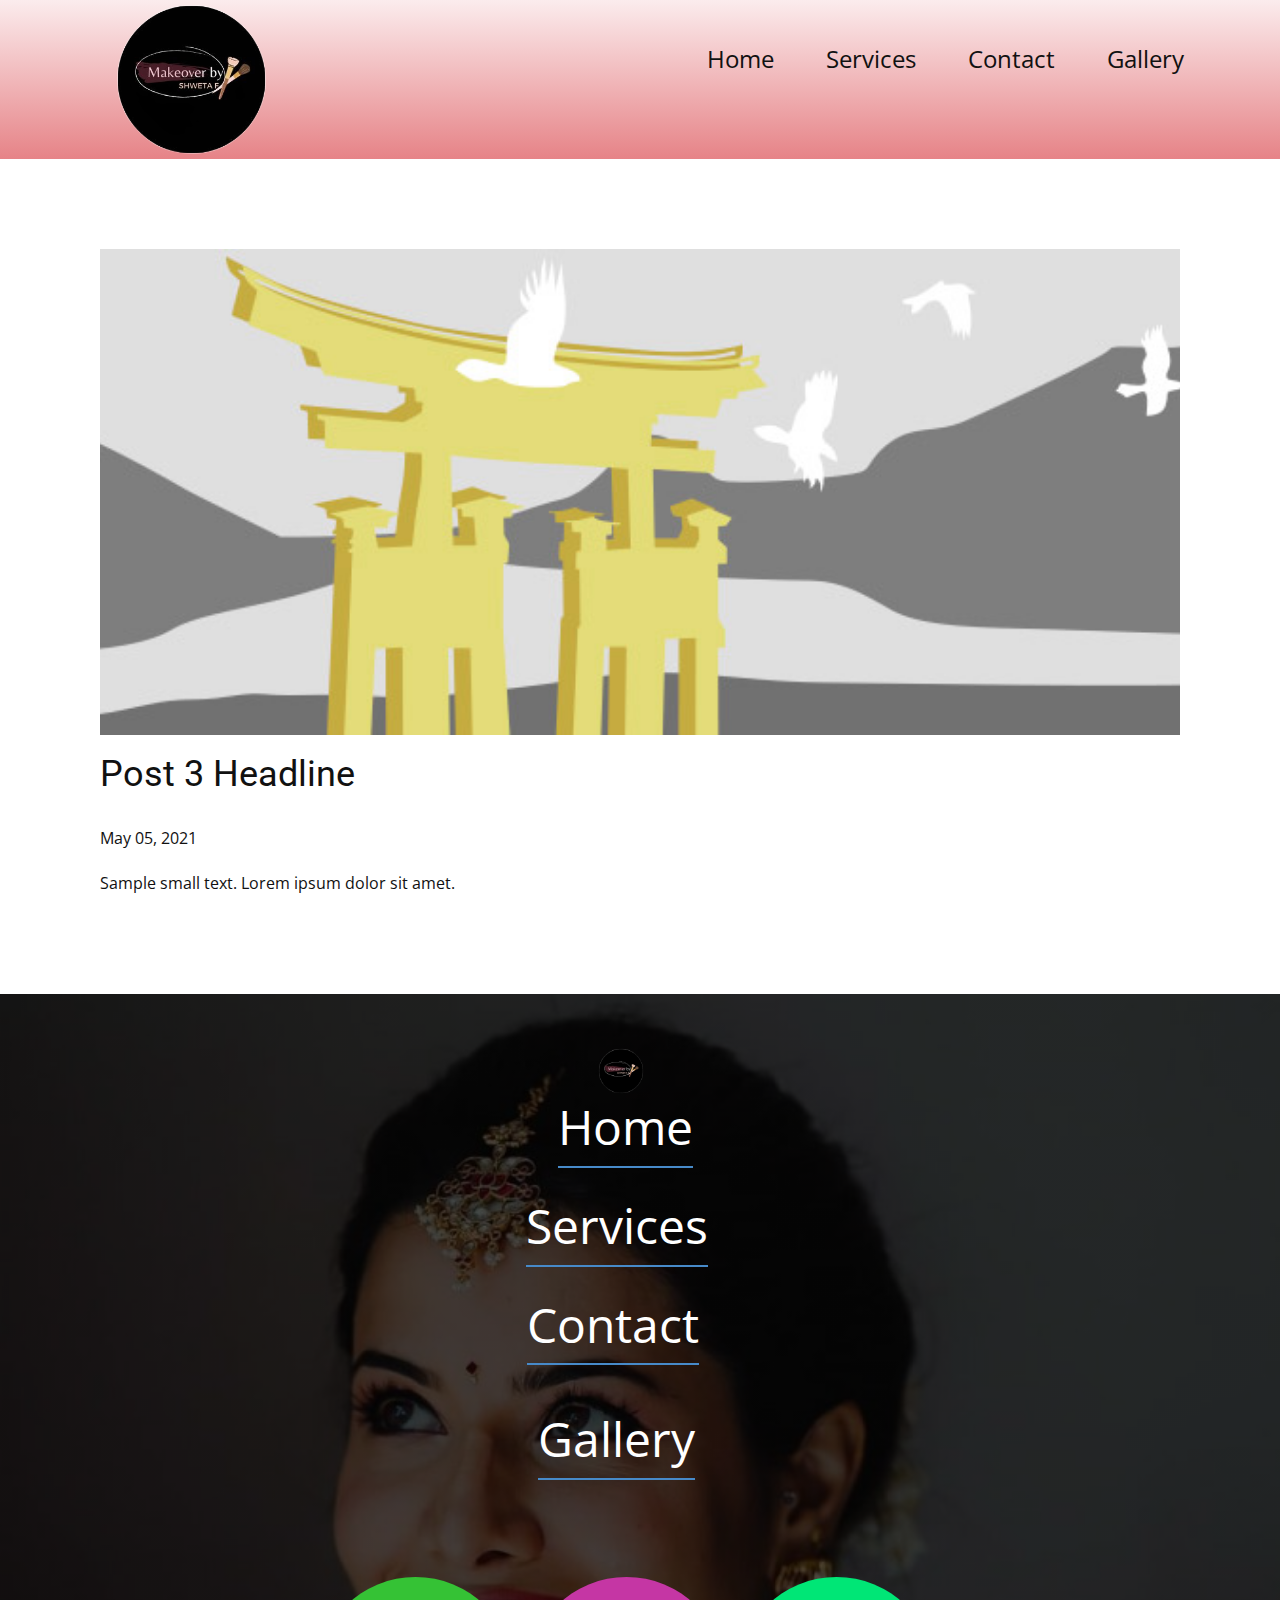
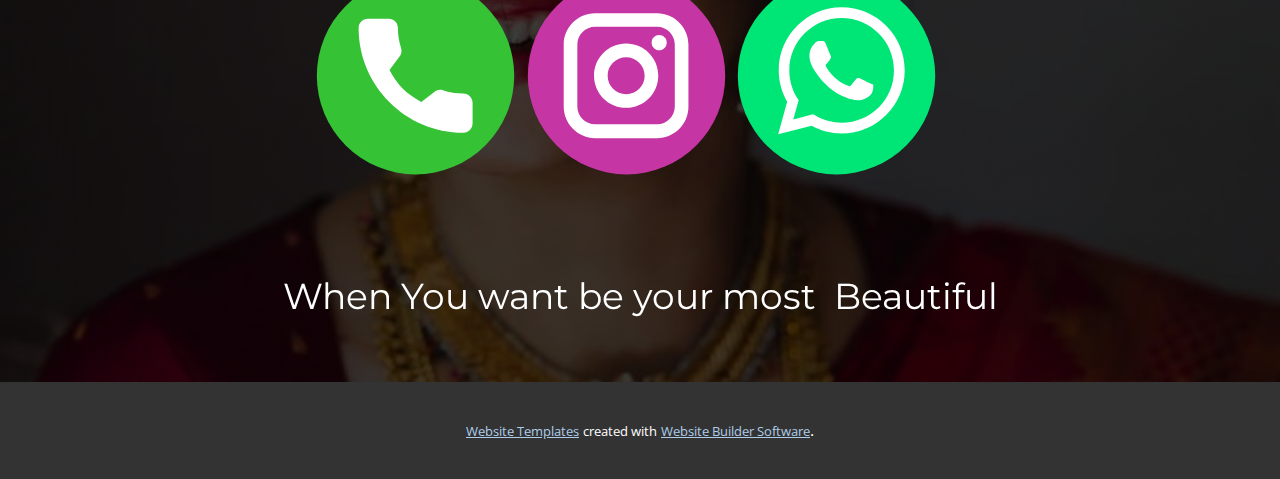
<file: blog/post-2.html>
<!doctype html>
<html style="font-size: 16px;"><head>
    <meta name="viewport" content="width=device-width, initial-scale=1.0">
    <meta charset="utf-8">
    <meta name="keywords" content="Post 1 Headline">
    <meta name="description" content="">
    <meta name="page_type" content="np-template-header-footer-from-plugin">
    <title>Post 3 Headline</title>
    <link rel="stylesheet" href="../nicepage.css" media="screen">
<link rel="stylesheet" href="../Post-Template.css" media="screen">
    <script class="u-script" type="text/javascript" src="../jquery.js" defer=""></script>
    <script class="u-script" type="text/javascript" src="../nicepage.js" defer=""></script>
    <meta name="generator" content="Nicepage 3.14.0, nicepage.com">
    <link id="u-theme-google-font" rel="stylesheet" href="https://fonts.googleapis.com/css?family=Roboto:100,100i,300,300i,400,400i,500,500i,700,700i,900,900i|Open+Sans:300,300i,400,400i,600,600i,700,700i,800,800i">
    <link id="u-page-google-font" rel="stylesheet" href="https://fonts.googleapis.com/css?family=Montserrat:100,100i,200,200i,300,300i,400,400i,500,500i,600,600i,700,700i,800,800i,900,900i">
    
    
    <script type="application/ld+json">{
		"@context": "http://schema.org",
		"@type": "Organization",
		"name": "",
		"url": "index.html",
		"logo": "images/Untitleddesign.png",
		"sameAs": [
				"tel:7996452387",
				"https://instagram.com/makeoverby_shweta_prakash?igshid=1x89yeffnjmnw",
				"tel:7996452387"
		]
}</script>
    <meta property="og:title" content="Post Template">
    <meta property="og:type" content="website">
    <meta name="theme-color" content="#478ac9">
    <link rel="canonical" href="../index.html">
    <meta property="og:url" content="index.html">
  </head>
  <body class="u-body"><header class="u-clearfix u-gradient u-header u-header" id="sec-f825"><div class="u-clearfix u-sheet u-sheet-1">
        <a href="../Home.html" data-page-id="62062508" class="u-image u-image-circle u-logo u-image-1" data-image-width="500" data-image-height="500" title="Home">
          <img src="../images/Untitleddesign.png" class="u-logo-image u-logo-image-1" data-image-width="268.8">
        </a>
        <nav class="u-menu u-menu-dropdown u-offcanvas u-menu-1" data-responsive-from="XS">
          <div class="menu-collapse" style="font-size: 1.5rem; letter-spacing: 0px;">
            <a class="u-button-style u-custom-left-right-menu-spacing u-custom-padding-bottom u-custom-top-bottom-menu-spacing u-nav-link u-text-active-palette-1-base u-text-hover-palette-2-base" href="#">
              <svg><use xmlns:xlink="http://www.w3.org/1999/xlink" xlink:href="#menu-hamburger"></use></svg>
              <svg version="1.1" xmlns="http://www.w3.org/2000/svg" xmlns:xlink="http://www.w3.org/1999/xlink"><defs><symbol id="menu-hamburger" viewBox="0 0 16 16" style="width: 16px; height: 16px;"><rect y="1" width="16" height="2"></rect><rect y="7" width="16" height="2"></rect><rect y="13" width="16" height="2"></rect>
</symbol>
</defs></svg>
            </a>
          </div>
          <div class="u-custom-menu u-nav-container">
            <ul class="u-nav u-unstyled u-nav-1"><li class="u-nav-item"><a class="u-button-style u-nav-link u-text-active-custom-color-3 u-text-hover-custom-color-3" href="../Home.html" style="padding: 28px 26px;">Home</a>
</li><li class="u-nav-item"><a class="u-button-style u-nav-link u-text-active-custom-color-3 u-text-hover-custom-color-3" href="../Services.html" style="padding: 28px 26px;">Services</a>
</li><li class="u-nav-item"><a class="u-button-style u-nav-link u-text-active-custom-color-3 u-text-hover-custom-color-3" href="../tel:7996452387" style="padding: 28px 26px;">Contact</a>
</li><li class="u-nav-item"><a class="u-button-style u-nav-link u-text-active-custom-color-3 u-text-hover-custom-color-3" href="../Gallery.html" style="padding: 28px 26px;">Gallery</a>
</li></ul>
          </div>
          <div class="u-custom-menu u-nav-container-collapse">
            <div class="u-black u-container-style u-inner-container-layout u-opacity u-opacity-95 u-sidenav">
              <div class="u-sidenav-overflow">
                <div class="u-menu-close"></div>
                <ul class="u-align-center u-nav u-popupmenu-items u-unstyled u-nav-2"><li class="u-nav-item"><a class="u-button-style u-nav-link" href="../Home.html" style="padding: 28px 26px;">Home</a>
</li><li class="u-nav-item"><a class="u-button-style u-nav-link" href="../Services.html" style="padding: 28px 26px;">Services</a>
</li><li class="u-nav-item"><a class="u-button-style u-nav-link" href="../tel:7996452387" style="padding: 28px 26px;">Contact</a>
</li><li class="u-nav-item"><a class="u-button-style u-nav-link" href="../Gallery.html" style="padding: 28px 26px;">Gallery</a>
</li></ul>
              </div>
            </div>
            <div class="u-black u-menu-overlay u-opacity u-opacity-70"></div>
          </div>
        </nav>
      </div></header>
    <section class="u-align-center u-clearfix u-section-1" id="sec-daf0">
      <div class="u-clearfix u-sheet u-valign-middle-md u-valign-middle-sm u-valign-middle-xs u-sheet-1"><!--post_details--><!--post_details_options_json--><!--{"source":""}--><!--/post_details_options_json--><!--blog_post-->
        <div class="u-container-style u-expanded-width u-post-details u-post-details-1">
          <div class="u-container-layout u-valign-middle u-container-layout-1"><!--blog_post_image-->
            <img alt="" class="u-blog-control u-expanded-width u-image u-image-default u-image-1" src="[data-uri]"><!--/blog_post_image--><!--blog_post_header-->
            <h2 class="u-blog-control u-text u-text-1">Post 3 Headline</h2><!--/blog_post_header--><!--blog_post_metadata-->
            <div class="u-blog-control u-metadata u-metadata-1"><!--blog_post_metadata_date-->
              <span class="u-meta-date u-meta-icon">May 05, 2021</span><!--/blog_post_metadata_date--><!--blog_post_metadata_category-->
              <!--/blog_post_metadata_category--><!--blog_post_metadata_comments-->
              <!--/blog_post_metadata_comments-->
            </div><!--/blog_post_metadata--><!--blog_post_content-->
            <div class="u-align-justify u-blog-control u-post-content u-text u-text-2 fr-view">
  Sample small text. Lorem ipsum dolor sit amet.
  </div><!--/blog_post_content-->
          </div>
        </div><!--/blog_post--><!--/post_details-->
      </div>
    </section>
    
    
    <footer class="u-align-center-md u-align-center-sm u-align-center-xs u-clearfix u-footer u-image u-shading u-footer" id="sec-e4a0" data-image-width="819" data-image-height="1024"><div class="u-clearfix u-sheet u-sheet-1">
        <a href="../Home.html" data-page-id="62062508" class="u-active-none u-border-2 u-border-palette-1-base u-btn u-btn-rectangle u-button-style u-hover-none u-none u-text-body-alt-color u-text-hover-custom-color-3 u-btn-1">Home</a>
        <a href="https://nicepage.com" class="u-image u-logo u-image-1" data-image-width="500" data-image-height="500">
          <img src="../images/Untitleddesign.png" class="u-logo-image u-logo-image-1" data-image-width="113">
        </a>
        <a href="../Services.html" data-page-id="227264817" class="u-active-none u-border-2 u-border-palette-1-base u-btn u-btn-rectangle u-button-style u-hover-none u-none u-text-body-alt-color u-text-hover-custom-color-3 u-btn-2">Services</a>
        <a href="../Contact.html" data-page-id="2300424908" class="u-active-none u-border-2 u-border-palette-1-base u-btn u-btn-rectangle u-button-style u-hover-none u-none u-text-body-alt-color u-text-hover-custom-color-3 u-btn-3">Contact</a>
        <a href="../Gallery.html" data-page-id="18204152" class="u-active-none u-border-2 u-border-palette-1-base u-btn u-btn-rectangle u-button-style u-hover-none u-none u-text-body-alt-color u-text-hover-custom-color-3 u-btn-4">Gallery</a>
        <div class="u-align-left u-social-icons u-spacing-10 u-social-icons-1">
          <a class="u-social-url" target="_blank" title="Phone" href="../tel:7996452387"><span class="u-icon u-icon-circle u-social-icon u-social-phone u-icon-1"><svg class="u-svg-link" preserveAspectRatio="xMidYMin slice" viewBox="0 0 112 112" style=""><use xmlns:xlink="http://www.w3.org/1999/xlink" xlink:href="#svg-8c3b"></use></svg><svg class="u-svg-content" viewBox="0 0 112 112" x="0" y="0" id="svg-8c3b"><circle fill="currentColor" cx="56.1" cy="56.1" r="55"></circle><path fill="#FFFFFF" d="M82.7,66c-3.9,0-7.7-0.6-11.3-1.8c-1.8-0.6-4,0-5,1.1l-7.1,5.4c-8.3-4.4-13.4-9.5-17.7-17.7l5.2-7
	c1.4-1.4,1.8-3.3,1.3-5.2c-1.2-3.6-1.8-7.5-1.8-11.3c0-2.8-2.3-5.1-5.1-5.1H29.5c-2.8,0-5.1,2.3-5.1,5.1c0,32.2,26.2,58.4,58.4,58.4
	c2.8,0,5.1-2.3,5.1-5.1V71.1C87.8,68.3,85.6,66,82.7,66z"></path></svg></span>
          </a>
          <a class="u-social-url" target="_blank" title="Instagram" href="https://instagram.com/makeoverby_shweta_prakash?igshid=1x89yeffnjmnw"><span class="u-icon u-icon-circle u-social-icon u-social-instagram u-icon-2"><svg class="u-svg-link" preserveAspectRatio="xMidYMin slice" viewBox="0 0 112 112" style=""><use xmlns:xlink="http://www.w3.org/1999/xlink" xlink:href="#svg-d767"></use></svg><svg class="u-svg-content" viewBox="0 0 112 112" x="0" y="0" id="svg-d767"><circle fill="currentColor" cx="56.1" cy="56.1" r="55"></circle><path fill="#FFFFFF" d="M55.9,38.2c-9.9,0-17.9,8-17.9,17.9C38,66,46,74,55.9,74c9.9,0,17.9-8,17.9-17.9C73.8,46.2,65.8,38.2,55.9,38.2
            z M55.9,66.4c-5.7,0-10.3-4.6-10.3-10.3c-0.1-5.7,4.6-10.3,10.3-10.3c5.7,0,10.3,4.6,10.3,10.3C66.2,61.8,61.6,66.4,55.9,66.4z"></path><path fill="#FFFFFF" d="M74.3,33.5c-2.3,0-4.2,1.9-4.2,4.2s1.9,4.2,4.2,4.2s4.2-1.9,4.2-4.2S76.6,33.5,74.3,33.5z"></path><path fill="#FFFFFF" d="M73.1,21.3H38.6c-9.7,0-17.5,7.9-17.5,17.5v34.5c0,9.7,7.9,17.6,17.5,17.6h34.5c9.7,0,17.5-7.9,17.5-17.5V38.8
            C90.6,29.1,82.7,21.3,73.1,21.3z M83,73.3c0,5.5-4.5,9.9-9.9,9.9H38.6c-5.5,0-9.9-4.5-9.9-9.9V38.8c0-5.5,4.5-9.9,9.9-9.9h34.5
            c5.5,0,9.9,4.5,9.9,9.9V73.3z"></path></svg></span>
          </a>
          <a class="u-social-url" target="_blank" title="Whatsapp" href="../tel:7996452387"><span class="u-icon u-icon-circle u-social-icon u-social-whatsapp u-icon-3"><svg class="u-svg-link" preserveAspectRatio="xMidYMin slice" viewBox="0 0 112 112" style=""><use xmlns:xlink="http://www.w3.org/1999/xlink" xlink:href="#svg-2b2c"></use></svg><svg class="u-svg-content" viewBox="0 0 112 112" x="0" y="0" id="svg-2b2c"><circle fill="currentColor" cx="56.1" cy="56.1" r="55"></circle><path fill="#FFFFFF" d="M83.8,28.3C77.2,21.7,68.4,18,59,18c-19.3,0-35.1,15.7-35.1,35.1c0,6.2,1.6,12.2,4.7,17.5l-5,18.2L42.2,84
	c5.1,2.8,10.9,4.3,16.8,4.3h0l0,0c19.3,0,35.1-15.7,35.1-35.1C94.1,43.8,90.5,35,83.8,28.3 M59,82.3L59,82.3
	c-5.2,0-10.4-1.4-14.9-4.1l-1.1-0.6l-11,2.9L35,69.8l-0.7-1.1c-2.9-4.6-4.5-10-4.5-15.5C29.8,37,42.9,24,59,24
	c7.8,0,15.1,3,20.6,8.6c5.5,5.5,8.5,12.8,8.5,20.6C88.2,69.2,75.1,82.3,59,82.3 M75,60.5c-0.9-0.4-5.2-2.6-6-2.9
	c-0.8-0.3-1.4-0.4-2,0.4s-2.3,2.9-2.8,3.4c-0.5,0.6-1,0.7-1.9,0.2c-0.9-0.4-3.7-1.4-7.1-4.4c-2.6-2.3-4.4-5.2-4.9-6.1
	c-0.5-0.9-0.1-1.4,0.4-1.8c0.4-0.4,0.9-1,1.3-1.5c0.4-0.5,0.6-0.9,0.9-1.5c0.3-0.6,0.1-1.1-0.1-1.5c-0.2-0.4-2-4.8-2.7-6.5
	c-0.7-1.7-1.4-1.5-2-1.5c-0.5,0-1.1,0-1.7,0c-0.6,0-1.5,0.2-2.3,1.1c-0.8,0.9-3.1,3-3.1,7.3c0,4.3,3.1,8.5,3.6,9.1
	c0.4,0.6,6.2,9.4,15,13.2c2.1,0.9,3.7,1.4,5,1.8c2.1,0.7,4,0.6,5.5,0.3c1.7-0.3,5.2-2.1,5.9-4.2c0.7-2,0.7-3.8,0.5-4.2
	C76.5,61.1,75.9,60.9,75,60.5"></path></svg></span>
          </a>
        </div>
        <p class="u-align-center-lg u-align-center-md u-align-center-xl u-custom-font u-font-montserrat u-text u-text-1" data-animation-name="flash" data-animation-duration="1000" data-animation-delay="0" data-animation-direction="">When You want be your most&nbsp; Beautiful</p>
      </div></footer>
    <section class="u-backlink u-clearfix u-grey-80">
      <a class="u-link" href="https://nicepage.com/website-templates" target="_blank">
        <span>Website Templates</span>
      </a>
      <p class="u-text">
        <span>created with</span>
      </p>
      <a class="u-link" href="https://nicepage.com/" target="_blank">
        <span>Website Builder Software</span>
      </a>. 
    </section>
  
</body></html>
</file>
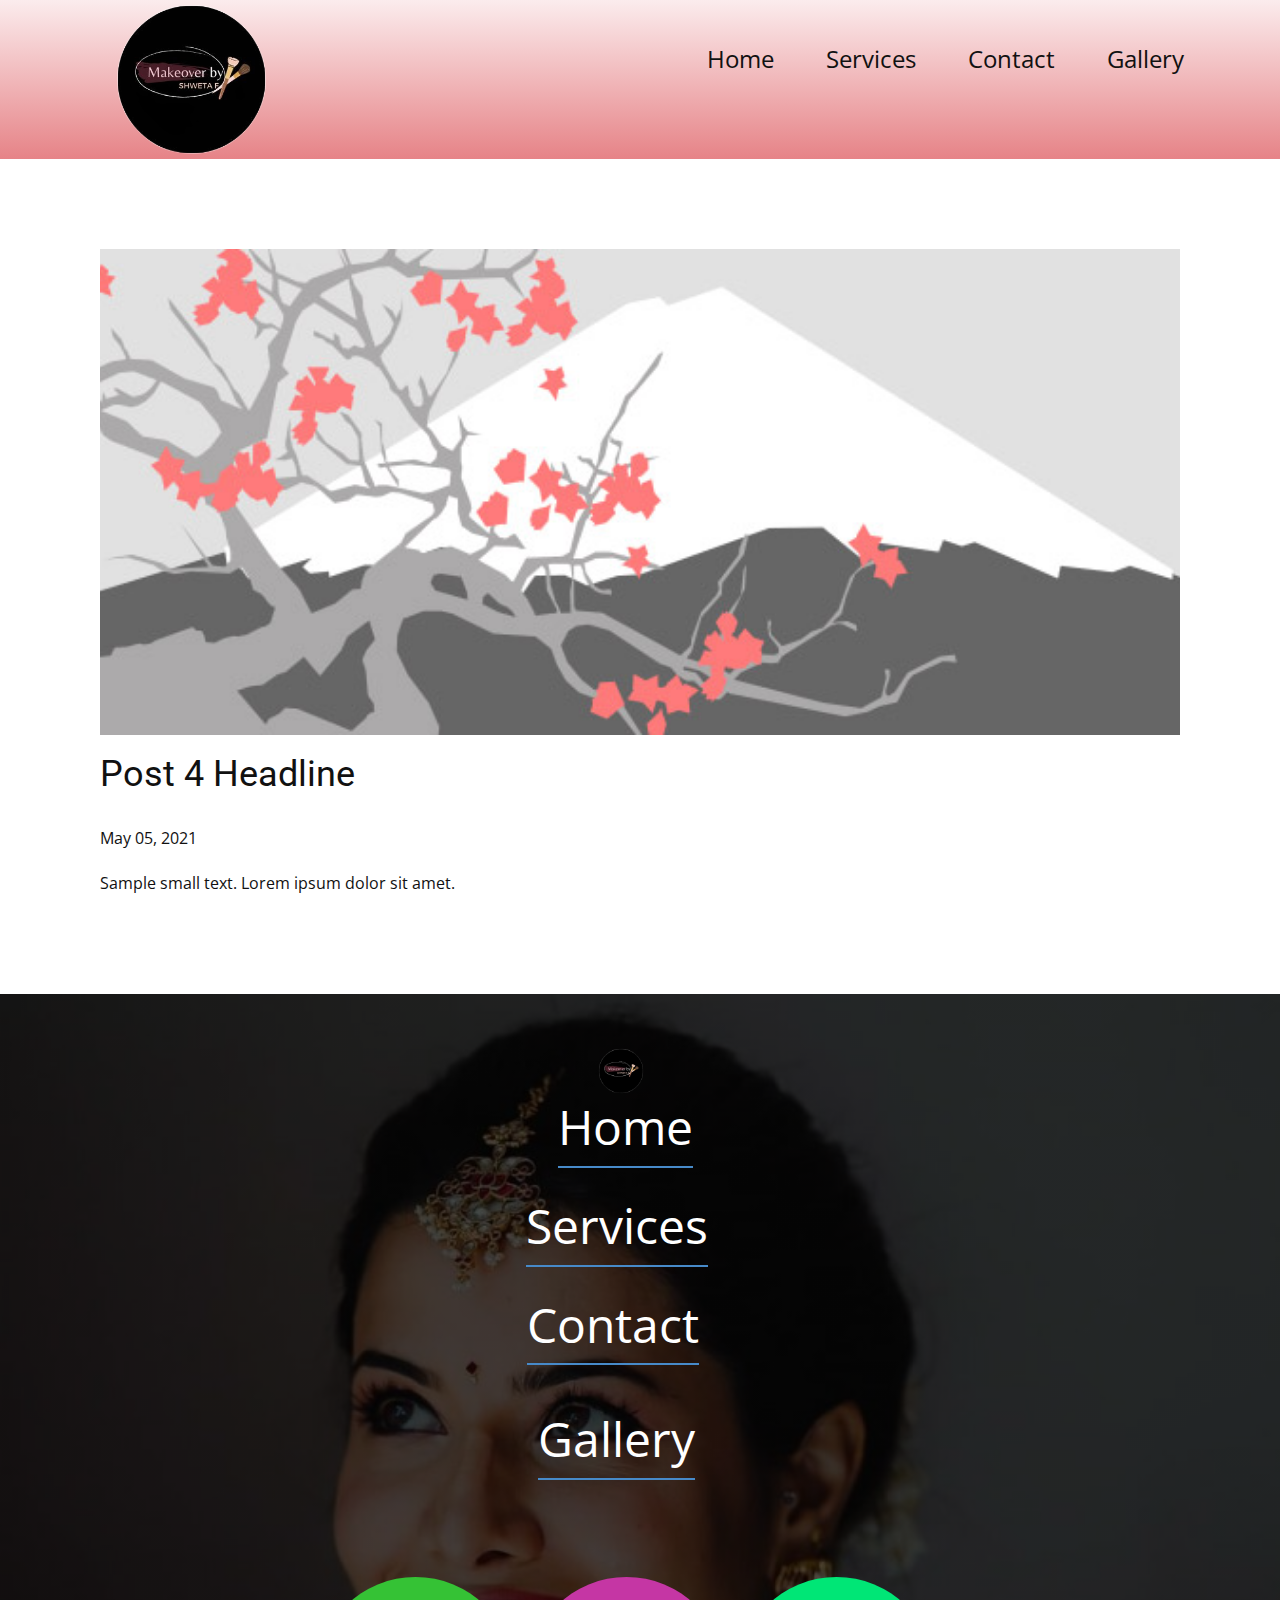
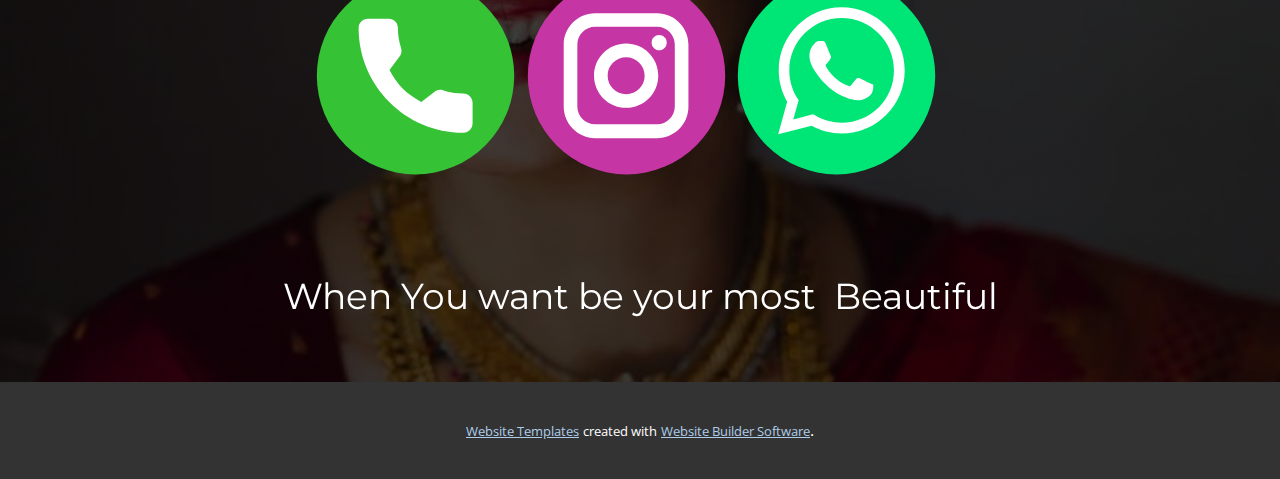
<file: blog/post-3.html>
<!doctype html>
<html style="font-size: 16px;"><head>
    <meta name="viewport" content="width=device-width, initial-scale=1.0">
    <meta charset="utf-8">
    <meta name="keywords" content="Post 1 Headline">
    <meta name="description" content="">
    <meta name="page_type" content="np-template-header-footer-from-plugin">
    <title>Post 4 Headline</title>
    <link rel="stylesheet" href="../nicepage.css" media="screen">
<link rel="stylesheet" href="../Post-Template.css" media="screen">
    <script class="u-script" type="text/javascript" src="../jquery.js" defer=""></script>
    <script class="u-script" type="text/javascript" src="../nicepage.js" defer=""></script>
    <meta name="generator" content="Nicepage 3.14.0, nicepage.com">
    <link id="u-theme-google-font" rel="stylesheet" href="https://fonts.googleapis.com/css?family=Roboto:100,100i,300,300i,400,400i,500,500i,700,700i,900,900i|Open+Sans:300,300i,400,400i,600,600i,700,700i,800,800i">
    <link id="u-page-google-font" rel="stylesheet" href="https://fonts.googleapis.com/css?family=Montserrat:100,100i,200,200i,300,300i,400,400i,500,500i,600,600i,700,700i,800,800i,900,900i">
    
    
    <script type="application/ld+json">{
		"@context": "http://schema.org",
		"@type": "Organization",
		"name": "",
		"url": "index.html",
		"logo": "images/Untitleddesign.png",
		"sameAs": [
				"tel:7996452387",
				"https://instagram.com/makeoverby_shweta_prakash?igshid=1x89yeffnjmnw",
				"tel:7996452387"
		]
}</script>
    <meta property="og:title" content="Post Template">
    <meta property="og:type" content="website">
    <meta name="theme-color" content="#478ac9">
    <link rel="canonical" href="../index.html">
    <meta property="og:url" content="index.html">
  </head>
  <body class="u-body"><header class="u-clearfix u-gradient u-header u-header" id="sec-f825"><div class="u-clearfix u-sheet u-sheet-1">
        <a href="../Home.html" data-page-id="62062508" class="u-image u-image-circle u-logo u-image-1" data-image-width="500" data-image-height="500" title="Home">
          <img src="../images/Untitleddesign.png" class="u-logo-image u-logo-image-1" data-image-width="268.8">
        </a>
        <nav class="u-menu u-menu-dropdown u-offcanvas u-menu-1" data-responsive-from="XS">
          <div class="menu-collapse" style="font-size: 1.5rem; letter-spacing: 0px;">
            <a class="u-button-style u-custom-left-right-menu-spacing u-custom-padding-bottom u-custom-top-bottom-menu-spacing u-nav-link u-text-active-palette-1-base u-text-hover-palette-2-base" href="#">
              <svg><use xmlns:xlink="http://www.w3.org/1999/xlink" xlink:href="#menu-hamburger"></use></svg>
              <svg version="1.1" xmlns="http://www.w3.org/2000/svg" xmlns:xlink="http://www.w3.org/1999/xlink"><defs><symbol id="menu-hamburger" viewBox="0 0 16 16" style="width: 16px; height: 16px;"><rect y="1" width="16" height="2"></rect><rect y="7" width="16" height="2"></rect><rect y="13" width="16" height="2"></rect>
</symbol>
</defs></svg>
            </a>
          </div>
          <div class="u-custom-menu u-nav-container">
            <ul class="u-nav u-unstyled u-nav-1"><li class="u-nav-item"><a class="u-button-style u-nav-link u-text-active-custom-color-3 u-text-hover-custom-color-3" href="../Home.html" style="padding: 28px 26px;">Home</a>
</li><li class="u-nav-item"><a class="u-button-style u-nav-link u-text-active-custom-color-3 u-text-hover-custom-color-3" href="../Services.html" style="padding: 28px 26px;">Services</a>
</li><li class="u-nav-item"><a class="u-button-style u-nav-link u-text-active-custom-color-3 u-text-hover-custom-color-3" href="../tel:7996452387" style="padding: 28px 26px;">Contact</a>
</li><li class="u-nav-item"><a class="u-button-style u-nav-link u-text-active-custom-color-3 u-text-hover-custom-color-3" href="../Gallery.html" style="padding: 28px 26px;">Gallery</a>
</li></ul>
          </div>
          <div class="u-custom-menu u-nav-container-collapse">
            <div class="u-black u-container-style u-inner-container-layout u-opacity u-opacity-95 u-sidenav">
              <div class="u-sidenav-overflow">
                <div class="u-menu-close"></div>
                <ul class="u-align-center u-nav u-popupmenu-items u-unstyled u-nav-2"><li class="u-nav-item"><a class="u-button-style u-nav-link" href="../Home.html" style="padding: 28px 26px;">Home</a>
</li><li class="u-nav-item"><a class="u-button-style u-nav-link" href="../Services.html" style="padding: 28px 26px;">Services</a>
</li><li class="u-nav-item"><a class="u-button-style u-nav-link" href="../tel:7996452387" style="padding: 28px 26px;">Contact</a>
</li><li class="u-nav-item"><a class="u-button-style u-nav-link" href="../Gallery.html" style="padding: 28px 26px;">Gallery</a>
</li></ul>
              </div>
            </div>
            <div class="u-black u-menu-overlay u-opacity u-opacity-70"></div>
          </div>
        </nav>
      </div></header>
    <section class="u-align-center u-clearfix u-section-1" id="sec-daf0">
      <div class="u-clearfix u-sheet u-valign-middle-md u-valign-middle-sm u-valign-middle-xs u-sheet-1"><!--post_details--><!--post_details_options_json--><!--{"source":""}--><!--/post_details_options_json--><!--blog_post-->
        <div class="u-container-style u-expanded-width u-post-details u-post-details-1">
          <div class="u-container-layout u-valign-middle u-container-layout-1"><!--blog_post_image-->
            <img alt="" class="u-blog-control u-expanded-width u-image u-image-default u-image-1" src="[data-uri]"><!--/blog_post_image--><!--blog_post_header-->
            <h2 class="u-blog-control u-text u-text-1">Post 4 Headline</h2><!--/blog_post_header--><!--blog_post_metadata-->
            <div class="u-blog-control u-metadata u-metadata-1"><!--blog_post_metadata_date-->
              <span class="u-meta-date u-meta-icon">May 05, 2021</span><!--/blog_post_metadata_date--><!--blog_post_metadata_category-->
              <!--/blog_post_metadata_category--><!--blog_post_metadata_comments-->
              <!--/blog_post_metadata_comments-->
            </div><!--/blog_post_metadata--><!--blog_post_content-->
            <div class="u-align-justify u-blog-control u-post-content u-text u-text-2 fr-view">
  Sample small text. Lorem ipsum dolor sit amet.
  </div><!--/blog_post_content-->
          </div>
        </div><!--/blog_post--><!--/post_details-->
      </div>
    </section>
    
    
    <footer class="u-align-center-md u-align-center-sm u-align-center-xs u-clearfix u-footer u-image u-shading u-footer" id="sec-e4a0" data-image-width="819" data-image-height="1024"><div class="u-clearfix u-sheet u-sheet-1">
        <a href="../Home.html" data-page-id="62062508" class="u-active-none u-border-2 u-border-palette-1-base u-btn u-btn-rectangle u-button-style u-hover-none u-none u-text-body-alt-color u-text-hover-custom-color-3 u-btn-1">Home</a>
        <a href="https://nicepage.com" class="u-image u-logo u-image-1" data-image-width="500" data-image-height="500">
          <img src="../images/Untitleddesign.png" class="u-logo-image u-logo-image-1" data-image-width="113">
        </a>
        <a href="../Services.html" data-page-id="227264817" class="u-active-none u-border-2 u-border-palette-1-base u-btn u-btn-rectangle u-button-style u-hover-none u-none u-text-body-alt-color u-text-hover-custom-color-3 u-btn-2">Services</a>
        <a href="../Contact.html" data-page-id="2300424908" class="u-active-none u-border-2 u-border-palette-1-base u-btn u-btn-rectangle u-button-style u-hover-none u-none u-text-body-alt-color u-text-hover-custom-color-3 u-btn-3">Contact</a>
        <a href="../Gallery.html" data-page-id="18204152" class="u-active-none u-border-2 u-border-palette-1-base u-btn u-btn-rectangle u-button-style u-hover-none u-none u-text-body-alt-color u-text-hover-custom-color-3 u-btn-4">Gallery</a>
        <div class="u-align-left u-social-icons u-spacing-10 u-social-icons-1">
          <a class="u-social-url" target="_blank" title="Phone" href="../tel:7996452387"><span class="u-icon u-icon-circle u-social-icon u-social-phone u-icon-1"><svg class="u-svg-link" preserveAspectRatio="xMidYMin slice" viewBox="0 0 112 112" style=""><use xmlns:xlink="http://www.w3.org/1999/xlink" xlink:href="#svg-8c3b"></use></svg><svg class="u-svg-content" viewBox="0 0 112 112" x="0" y="0" id="svg-8c3b"><circle fill="currentColor" cx="56.1" cy="56.1" r="55"></circle><path fill="#FFFFFF" d="M82.7,66c-3.9,0-7.7-0.6-11.3-1.8c-1.8-0.6-4,0-5,1.1l-7.1,5.4c-8.3-4.4-13.4-9.5-17.7-17.7l5.2-7
	c1.4-1.4,1.8-3.3,1.3-5.2c-1.2-3.6-1.8-7.5-1.8-11.3c0-2.8-2.3-5.1-5.1-5.1H29.5c-2.8,0-5.1,2.3-5.1,5.1c0,32.2,26.2,58.4,58.4,58.4
	c2.8,0,5.1-2.3,5.1-5.1V71.1C87.8,68.3,85.6,66,82.7,66z"></path></svg></span>
          </a>
          <a class="u-social-url" target="_blank" title="Instagram" href="https://instagram.com/makeoverby_shweta_prakash?igshid=1x89yeffnjmnw"><span class="u-icon u-icon-circle u-social-icon u-social-instagram u-icon-2"><svg class="u-svg-link" preserveAspectRatio="xMidYMin slice" viewBox="0 0 112 112" style=""><use xmlns:xlink="http://www.w3.org/1999/xlink" xlink:href="#svg-d767"></use></svg><svg class="u-svg-content" viewBox="0 0 112 112" x="0" y="0" id="svg-d767"><circle fill="currentColor" cx="56.1" cy="56.1" r="55"></circle><path fill="#FFFFFF" d="M55.9,38.2c-9.9,0-17.9,8-17.9,17.9C38,66,46,74,55.9,74c9.9,0,17.9-8,17.9-17.9C73.8,46.2,65.8,38.2,55.9,38.2
            z M55.9,66.4c-5.7,0-10.3-4.6-10.3-10.3c-0.1-5.7,4.6-10.3,10.3-10.3c5.7,0,10.3,4.6,10.3,10.3C66.2,61.8,61.6,66.4,55.9,66.4z"></path><path fill="#FFFFFF" d="M74.3,33.5c-2.3,0-4.2,1.9-4.2,4.2s1.9,4.2,4.2,4.2s4.2-1.9,4.2-4.2S76.6,33.5,74.3,33.5z"></path><path fill="#FFFFFF" d="M73.1,21.3H38.6c-9.7,0-17.5,7.9-17.5,17.5v34.5c0,9.7,7.9,17.6,17.5,17.6h34.5c9.7,0,17.5-7.9,17.5-17.5V38.8
            C90.6,29.1,82.7,21.3,73.1,21.3z M83,73.3c0,5.5-4.5,9.9-9.9,9.9H38.6c-5.5,0-9.9-4.5-9.9-9.9V38.8c0-5.5,4.5-9.9,9.9-9.9h34.5
            c5.5,0,9.9,4.5,9.9,9.9V73.3z"></path></svg></span>
          </a>
          <a class="u-social-url" target="_blank" title="Whatsapp" href="../tel:7996452387"><span class="u-icon u-icon-circle u-social-icon u-social-whatsapp u-icon-3"><svg class="u-svg-link" preserveAspectRatio="xMidYMin slice" viewBox="0 0 112 112" style=""><use xmlns:xlink="http://www.w3.org/1999/xlink" xlink:href="#svg-2b2c"></use></svg><svg class="u-svg-content" viewBox="0 0 112 112" x="0" y="0" id="svg-2b2c"><circle fill="currentColor" cx="56.1" cy="56.1" r="55"></circle><path fill="#FFFFFF" d="M83.8,28.3C77.2,21.7,68.4,18,59,18c-19.3,0-35.1,15.7-35.1,35.1c0,6.2,1.6,12.2,4.7,17.5l-5,18.2L42.2,84
	c5.1,2.8,10.9,4.3,16.8,4.3h0l0,0c19.3,0,35.1-15.7,35.1-35.1C94.1,43.8,90.5,35,83.8,28.3 M59,82.3L59,82.3
	c-5.2,0-10.4-1.4-14.9-4.1l-1.1-0.6l-11,2.9L35,69.8l-0.7-1.1c-2.9-4.6-4.5-10-4.5-15.5C29.8,37,42.9,24,59,24
	c7.8,0,15.1,3,20.6,8.6c5.5,5.5,8.5,12.8,8.5,20.6C88.2,69.2,75.1,82.3,59,82.3 M75,60.5c-0.9-0.4-5.2-2.6-6-2.9
	c-0.8-0.3-1.4-0.4-2,0.4s-2.3,2.9-2.8,3.4c-0.5,0.6-1,0.7-1.9,0.2c-0.9-0.4-3.7-1.4-7.1-4.4c-2.6-2.3-4.4-5.2-4.9-6.1
	c-0.5-0.9-0.1-1.4,0.4-1.8c0.4-0.4,0.9-1,1.3-1.5c0.4-0.5,0.6-0.9,0.9-1.5c0.3-0.6,0.1-1.1-0.1-1.5c-0.2-0.4-2-4.8-2.7-6.5
	c-0.7-1.7-1.4-1.5-2-1.5c-0.5,0-1.1,0-1.7,0c-0.6,0-1.5,0.2-2.3,1.1c-0.8,0.9-3.1,3-3.1,7.3c0,4.3,3.1,8.5,3.6,9.1
	c0.4,0.6,6.2,9.4,15,13.2c2.1,0.9,3.7,1.4,5,1.8c2.1,0.7,4,0.6,5.5,0.3c1.7-0.3,5.2-2.1,5.9-4.2c0.7-2,0.7-3.8,0.5-4.2
	C76.5,61.1,75.9,60.9,75,60.5"></path></svg></span>
          </a>
        </div>
        <p class="u-align-center-lg u-align-center-md u-align-center-xl u-custom-font u-font-montserrat u-text u-text-1" data-animation-name="flash" data-animation-duration="1000" data-animation-delay="0" data-animation-direction="">When You want be your most&nbsp; Beautiful</p>
      </div></footer>
    <section class="u-backlink u-clearfix u-grey-80">
      <a class="u-link" href="https://nicepage.com/website-templates" target="_blank">
        <span>Website Templates</span>
      </a>
      <p class="u-text">
        <span>created with</span>
      </p>
      <a class="u-link" href="https://nicepage.com/" target="_blank">
        <span>Website Builder Software</span>
      </a>. 
    </section>
  
</body></html>
</file>
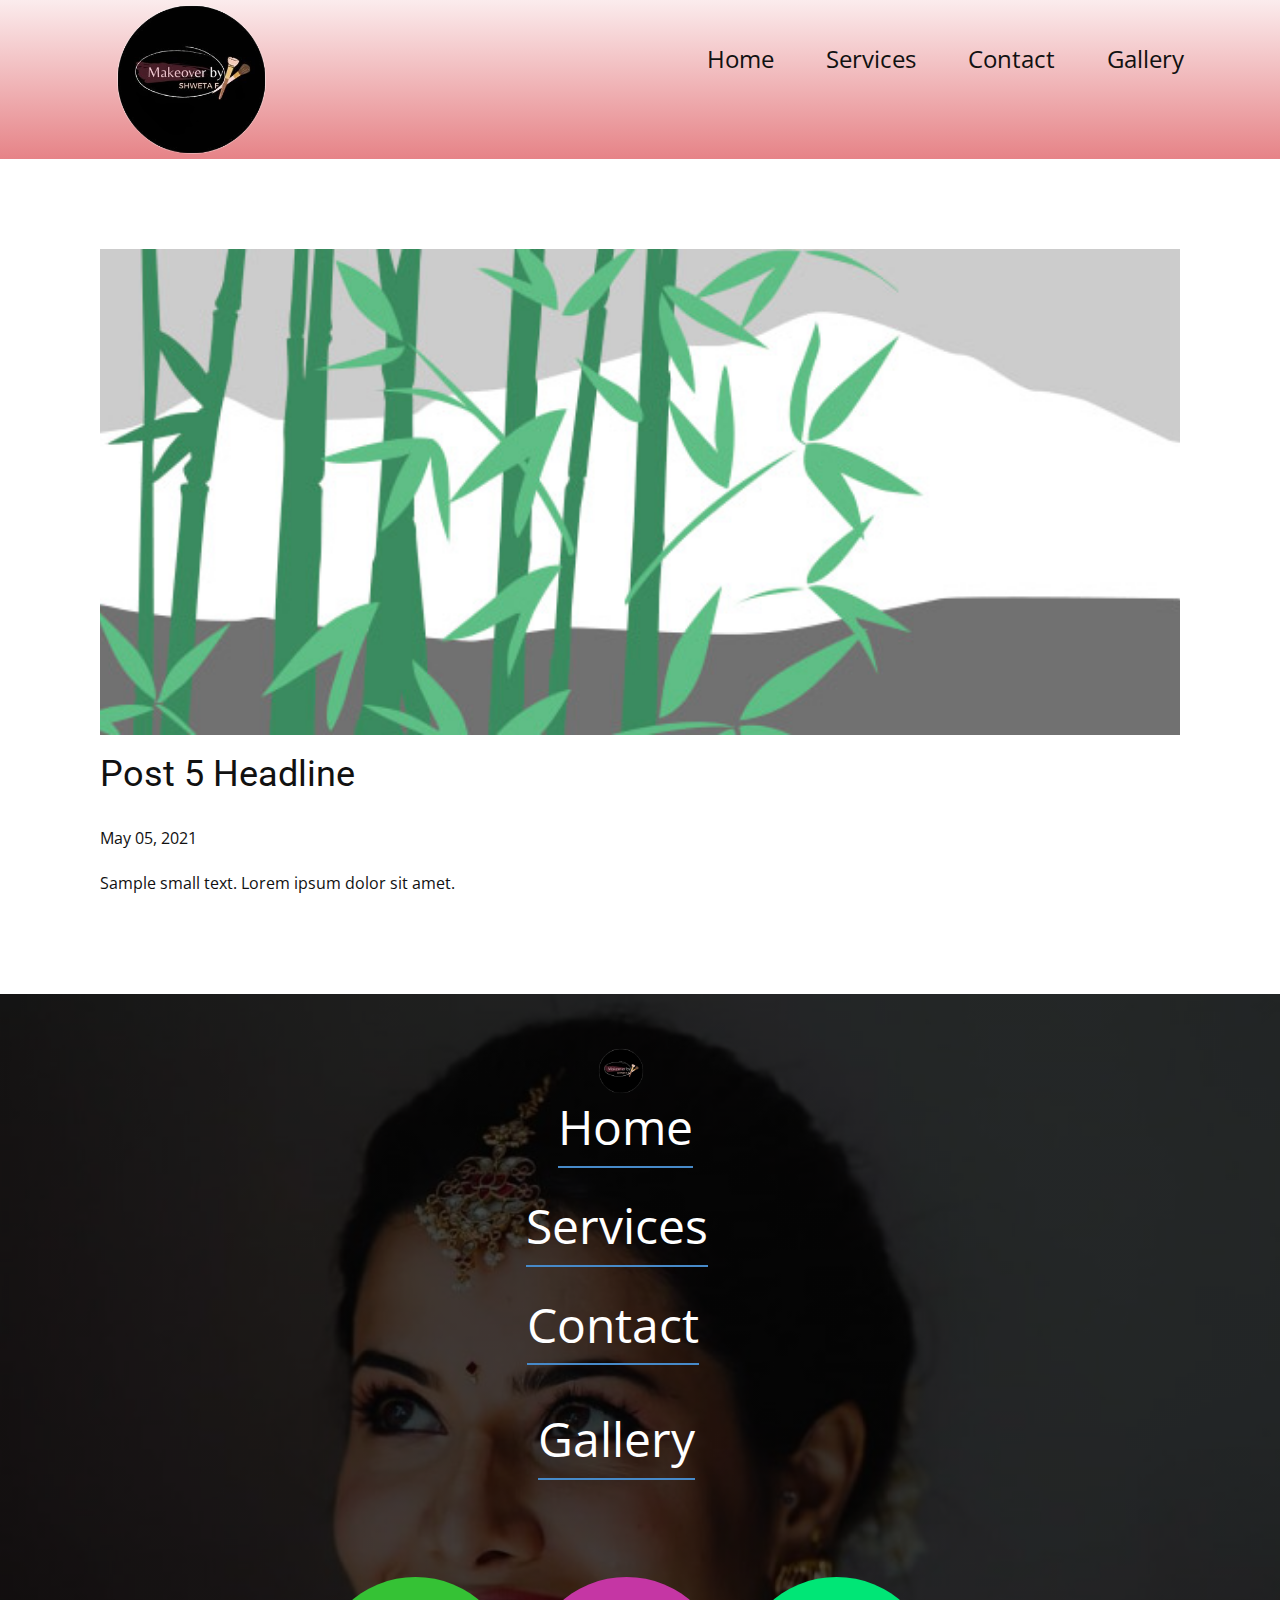
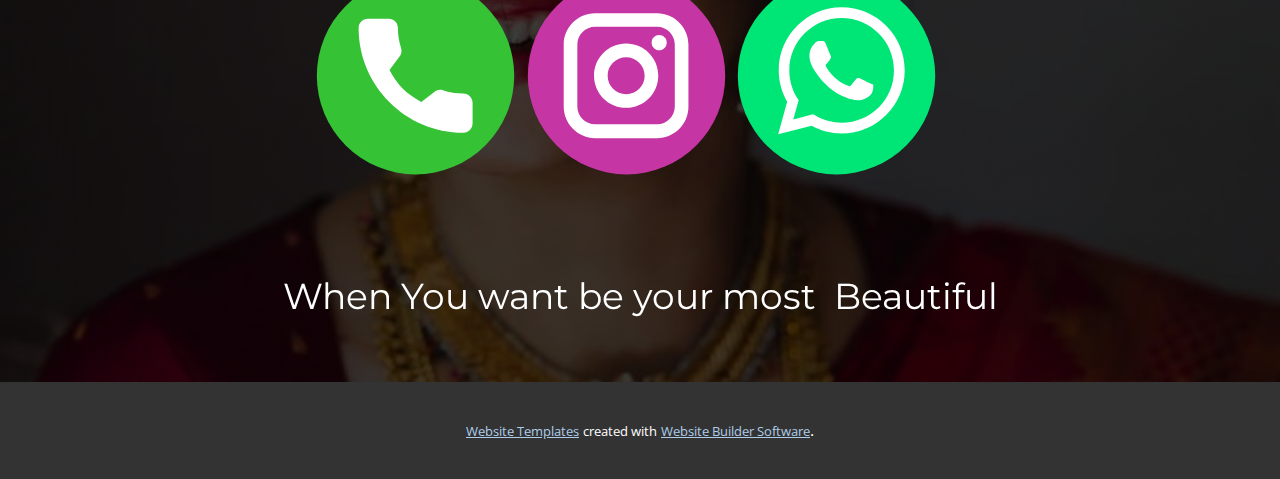
<file: blog/post-4.html>
<!doctype html>
<html style="font-size: 16px;"><head>
    <meta name="viewport" content="width=device-width, initial-scale=1.0">
    <meta charset="utf-8">
    <meta name="keywords" content="Post 1 Headline">
    <meta name="description" content="">
    <meta name="page_type" content="np-template-header-footer-from-plugin">
    <title>Post 5 Headline</title>
    <link rel="stylesheet" href="../nicepage.css" media="screen">
<link rel="stylesheet" href="../Post-Template.css" media="screen">
    <script class="u-script" type="text/javascript" src="../jquery.js" defer=""></script>
    <script class="u-script" type="text/javascript" src="../nicepage.js" defer=""></script>
    <meta name="generator" content="Nicepage 3.14.0, nicepage.com">
    <link id="u-theme-google-font" rel="stylesheet" href="https://fonts.googleapis.com/css?family=Roboto:100,100i,300,300i,400,400i,500,500i,700,700i,900,900i|Open+Sans:300,300i,400,400i,600,600i,700,700i,800,800i">
    <link id="u-page-google-font" rel="stylesheet" href="https://fonts.googleapis.com/css?family=Montserrat:100,100i,200,200i,300,300i,400,400i,500,500i,600,600i,700,700i,800,800i,900,900i">
    
    
    <script type="application/ld+json">{
		"@context": "http://schema.org",
		"@type": "Organization",
		"name": "",
		"url": "index.html",
		"logo": "images/Untitleddesign.png",
		"sameAs": [
				"tel:7996452387",
				"https://instagram.com/makeoverby_shweta_prakash?igshid=1x89yeffnjmnw",
				"tel:7996452387"
		]
}</script>
    <meta property="og:title" content="Post Template">
    <meta property="og:type" content="website">
    <meta name="theme-color" content="#478ac9">
    <link rel="canonical" href="../index.html">
    <meta property="og:url" content="index.html">
  </head>
  <body class="u-body"><header class="u-clearfix u-gradient u-header u-header" id="sec-f825"><div class="u-clearfix u-sheet u-sheet-1">
        <a href="../Home.html" data-page-id="62062508" class="u-image u-image-circle u-logo u-image-1" data-image-width="500" data-image-height="500" title="Home">
          <img src="../images/Untitleddesign.png" class="u-logo-image u-logo-image-1" data-image-width="268.8">
        </a>
        <nav class="u-menu u-menu-dropdown u-offcanvas u-menu-1" data-responsive-from="XS">
          <div class="menu-collapse" style="font-size: 1.5rem; letter-spacing: 0px;">
            <a class="u-button-style u-custom-left-right-menu-spacing u-custom-padding-bottom u-custom-top-bottom-menu-spacing u-nav-link u-text-active-palette-1-base u-text-hover-palette-2-base" href="#">
              <svg><use xmlns:xlink="http://www.w3.org/1999/xlink" xlink:href="#menu-hamburger"></use></svg>
              <svg version="1.1" xmlns="http://www.w3.org/2000/svg" xmlns:xlink="http://www.w3.org/1999/xlink"><defs><symbol id="menu-hamburger" viewBox="0 0 16 16" style="width: 16px; height: 16px;"><rect y="1" width="16" height="2"></rect><rect y="7" width="16" height="2"></rect><rect y="13" width="16" height="2"></rect>
</symbol>
</defs></svg>
            </a>
          </div>
          <div class="u-custom-menu u-nav-container">
            <ul class="u-nav u-unstyled u-nav-1"><li class="u-nav-item"><a class="u-button-style u-nav-link u-text-active-custom-color-3 u-text-hover-custom-color-3" href="../Home.html" style="padding: 28px 26px;">Home</a>
</li><li class="u-nav-item"><a class="u-button-style u-nav-link u-text-active-custom-color-3 u-text-hover-custom-color-3" href="../Services.html" style="padding: 28px 26px;">Services</a>
</li><li class="u-nav-item"><a class="u-button-style u-nav-link u-text-active-custom-color-3 u-text-hover-custom-color-3" href="../tel:7996452387" style="padding: 28px 26px;">Contact</a>
</li><li class="u-nav-item"><a class="u-button-style u-nav-link u-text-active-custom-color-3 u-text-hover-custom-color-3" href="../Gallery.html" style="padding: 28px 26px;">Gallery</a>
</li></ul>
          </div>
          <div class="u-custom-menu u-nav-container-collapse">
            <div class="u-black u-container-style u-inner-container-layout u-opacity u-opacity-95 u-sidenav">
              <div class="u-sidenav-overflow">
                <div class="u-menu-close"></div>
                <ul class="u-align-center u-nav u-popupmenu-items u-unstyled u-nav-2"><li class="u-nav-item"><a class="u-button-style u-nav-link" href="../Home.html" style="padding: 28px 26px;">Home</a>
</li><li class="u-nav-item"><a class="u-button-style u-nav-link" href="../Services.html" style="padding: 28px 26px;">Services</a>
</li><li class="u-nav-item"><a class="u-button-style u-nav-link" href="../tel:7996452387" style="padding: 28px 26px;">Contact</a>
</li><li class="u-nav-item"><a class="u-button-style u-nav-link" href="../Gallery.html" style="padding: 28px 26px;">Gallery</a>
</li></ul>
              </div>
            </div>
            <div class="u-black u-menu-overlay u-opacity u-opacity-70"></div>
          </div>
        </nav>
      </div></header>
    <section class="u-align-center u-clearfix u-section-1" id="sec-daf0">
      <div class="u-clearfix u-sheet u-valign-middle-md u-valign-middle-sm u-valign-middle-xs u-sheet-1"><!--post_details--><!--post_details_options_json--><!--{"source":""}--><!--/post_details_options_json--><!--blog_post-->
        <div class="u-container-style u-expanded-width u-post-details u-post-details-1">
          <div class="u-container-layout u-valign-middle u-container-layout-1"><!--blog_post_image-->
            <img alt="" class="u-blog-control u-expanded-width u-image u-image-default u-image-1" src="[data-uri]"><!--/blog_post_image--><!--blog_post_header-->
            <h2 class="u-blog-control u-text u-text-1">Post 5 Headline</h2><!--/blog_post_header--><!--blog_post_metadata-->
            <div class="u-blog-control u-metadata u-metadata-1"><!--blog_post_metadata_date-->
              <span class="u-meta-date u-meta-icon">May 05, 2021</span><!--/blog_post_metadata_date--><!--blog_post_metadata_category-->
              <!--/blog_post_metadata_category--><!--blog_post_metadata_comments-->
              <!--/blog_post_metadata_comments-->
            </div><!--/blog_post_metadata--><!--blog_post_content-->
            <div class="u-align-justify u-blog-control u-post-content u-text u-text-2 fr-view">
  Sample small text. Lorem ipsum dolor sit amet.
  </div><!--/blog_post_content-->
          </div>
        </div><!--/blog_post--><!--/post_details-->
      </div>
    </section>
    
    
    <footer class="u-align-center-md u-align-center-sm u-align-center-xs u-clearfix u-footer u-image u-shading u-footer" id="sec-e4a0" data-image-width="819" data-image-height="1024"><div class="u-clearfix u-sheet u-sheet-1">
        <a href="../Home.html" data-page-id="62062508" class="u-active-none u-border-2 u-border-palette-1-base u-btn u-btn-rectangle u-button-style u-hover-none u-none u-text-body-alt-color u-text-hover-custom-color-3 u-btn-1">Home</a>
        <a href="https://nicepage.com" class="u-image u-logo u-image-1" data-image-width="500" data-image-height="500">
          <img src="../images/Untitleddesign.png" class="u-logo-image u-logo-image-1" data-image-width="113">
        </a>
        <a href="../Services.html" data-page-id="227264817" class="u-active-none u-border-2 u-border-palette-1-base u-btn u-btn-rectangle u-button-style u-hover-none u-none u-text-body-alt-color u-text-hover-custom-color-3 u-btn-2">Services</a>
        <a href="../Contact.html" data-page-id="2300424908" class="u-active-none u-border-2 u-border-palette-1-base u-btn u-btn-rectangle u-button-style u-hover-none u-none u-text-body-alt-color u-text-hover-custom-color-3 u-btn-3">Contact</a>
        <a href="../Gallery.html" data-page-id="18204152" class="u-active-none u-border-2 u-border-palette-1-base u-btn u-btn-rectangle u-button-style u-hover-none u-none u-text-body-alt-color u-text-hover-custom-color-3 u-btn-4">Gallery</a>
        <div class="u-align-left u-social-icons u-spacing-10 u-social-icons-1">
          <a class="u-social-url" target="_blank" title="Phone" href="../tel:7996452387"><span class="u-icon u-icon-circle u-social-icon u-social-phone u-icon-1"><svg class="u-svg-link" preserveAspectRatio="xMidYMin slice" viewBox="0 0 112 112" style=""><use xmlns:xlink="http://www.w3.org/1999/xlink" xlink:href="#svg-8c3b"></use></svg><svg class="u-svg-content" viewBox="0 0 112 112" x="0" y="0" id="svg-8c3b"><circle fill="currentColor" cx="56.1" cy="56.1" r="55"></circle><path fill="#FFFFFF" d="M82.7,66c-3.9,0-7.7-0.6-11.3-1.8c-1.8-0.6-4,0-5,1.1l-7.1,5.4c-8.3-4.4-13.4-9.5-17.7-17.7l5.2-7
	c1.4-1.4,1.8-3.3,1.3-5.2c-1.2-3.6-1.8-7.5-1.8-11.3c0-2.8-2.3-5.1-5.1-5.1H29.5c-2.8,0-5.1,2.3-5.1,5.1c0,32.2,26.2,58.4,58.4,58.4
	c2.8,0,5.1-2.3,5.1-5.1V71.1C87.8,68.3,85.6,66,82.7,66z"></path></svg></span>
          </a>
          <a class="u-social-url" target="_blank" title="Instagram" href="https://instagram.com/makeoverby_shweta_prakash?igshid=1x89yeffnjmnw"><span class="u-icon u-icon-circle u-social-icon u-social-instagram u-icon-2"><svg class="u-svg-link" preserveAspectRatio="xMidYMin slice" viewBox="0 0 112 112" style=""><use xmlns:xlink="http://www.w3.org/1999/xlink" xlink:href="#svg-d767"></use></svg><svg class="u-svg-content" viewBox="0 0 112 112" x="0" y="0" id="svg-d767"><circle fill="currentColor" cx="56.1" cy="56.1" r="55"></circle><path fill="#FFFFFF" d="M55.9,38.2c-9.9,0-17.9,8-17.9,17.9C38,66,46,74,55.9,74c9.9,0,17.9-8,17.9-17.9C73.8,46.2,65.8,38.2,55.9,38.2
            z M55.9,66.4c-5.7,0-10.3-4.6-10.3-10.3c-0.1-5.7,4.6-10.3,10.3-10.3c5.7,0,10.3,4.6,10.3,10.3C66.2,61.8,61.6,66.4,55.9,66.4z"></path><path fill="#FFFFFF" d="M74.3,33.5c-2.3,0-4.2,1.9-4.2,4.2s1.9,4.2,4.2,4.2s4.2-1.9,4.2-4.2S76.6,33.5,74.3,33.5z"></path><path fill="#FFFFFF" d="M73.1,21.3H38.6c-9.7,0-17.5,7.9-17.5,17.5v34.5c0,9.7,7.9,17.6,17.5,17.6h34.5c9.7,0,17.5-7.9,17.5-17.5V38.8
            C90.6,29.1,82.7,21.3,73.1,21.3z M83,73.3c0,5.5-4.5,9.9-9.9,9.9H38.6c-5.5,0-9.9-4.5-9.9-9.9V38.8c0-5.5,4.5-9.9,9.9-9.9h34.5
            c5.5,0,9.9,4.5,9.9,9.9V73.3z"></path></svg></span>
          </a>
          <a class="u-social-url" target="_blank" title="Whatsapp" href="../tel:7996452387"><span class="u-icon u-icon-circle u-social-icon u-social-whatsapp u-icon-3"><svg class="u-svg-link" preserveAspectRatio="xMidYMin slice" viewBox="0 0 112 112" style=""><use xmlns:xlink="http://www.w3.org/1999/xlink" xlink:href="#svg-2b2c"></use></svg><svg class="u-svg-content" viewBox="0 0 112 112" x="0" y="0" id="svg-2b2c"><circle fill="currentColor" cx="56.1" cy="56.1" r="55"></circle><path fill="#FFFFFF" d="M83.8,28.3C77.2,21.7,68.4,18,59,18c-19.3,0-35.1,15.7-35.1,35.1c0,6.2,1.6,12.2,4.7,17.5l-5,18.2L42.2,84
	c5.1,2.8,10.9,4.3,16.8,4.3h0l0,0c19.3,0,35.1-15.7,35.1-35.1C94.1,43.8,90.5,35,83.8,28.3 M59,82.3L59,82.3
	c-5.2,0-10.4-1.4-14.9-4.1l-1.1-0.6l-11,2.9L35,69.8l-0.7-1.1c-2.9-4.6-4.5-10-4.5-15.5C29.8,37,42.9,24,59,24
	c7.8,0,15.1,3,20.6,8.6c5.5,5.5,8.5,12.8,8.5,20.6C88.2,69.2,75.1,82.3,59,82.3 M75,60.5c-0.9-0.4-5.2-2.6-6-2.9
	c-0.8-0.3-1.4-0.4-2,0.4s-2.3,2.9-2.8,3.4c-0.5,0.6-1,0.7-1.9,0.2c-0.9-0.4-3.7-1.4-7.1-4.4c-2.6-2.3-4.4-5.2-4.9-6.1
	c-0.5-0.9-0.1-1.4,0.4-1.8c0.4-0.4,0.9-1,1.3-1.5c0.4-0.5,0.6-0.9,0.9-1.5c0.3-0.6,0.1-1.1-0.1-1.5c-0.2-0.4-2-4.8-2.7-6.5
	c-0.7-1.7-1.4-1.5-2-1.5c-0.5,0-1.1,0-1.7,0c-0.6,0-1.5,0.2-2.3,1.1c-0.8,0.9-3.1,3-3.1,7.3c0,4.3,3.1,8.5,3.6,9.1
	c0.4,0.6,6.2,9.4,15,13.2c2.1,0.9,3.7,1.4,5,1.8c2.1,0.7,4,0.6,5.5,0.3c1.7-0.3,5.2-2.1,5.9-4.2c0.7-2,0.7-3.8,0.5-4.2
	C76.5,61.1,75.9,60.9,75,60.5"></path></svg></span>
          </a>
        </div>
        <p class="u-align-center-lg u-align-center-md u-align-center-xl u-custom-font u-font-montserrat u-text u-text-1" data-animation-name="flash" data-animation-duration="1000" data-animation-delay="0" data-animation-direction="">When You want be your most&nbsp; Beautiful</p>
      </div></footer>
    <section class="u-backlink u-clearfix u-grey-80">
      <a class="u-link" href="https://nicepage.com/website-templates" target="_blank">
        <span>Website Templates</span>
      </a>
      <p class="u-text">
        <span>created with</span>
      </p>
      <a class="u-link" href="https://nicepage.com/" target="_blank">
        <span>Website Builder Software</span>
      </a>. 
    </section>
  
</body></html>
</file>
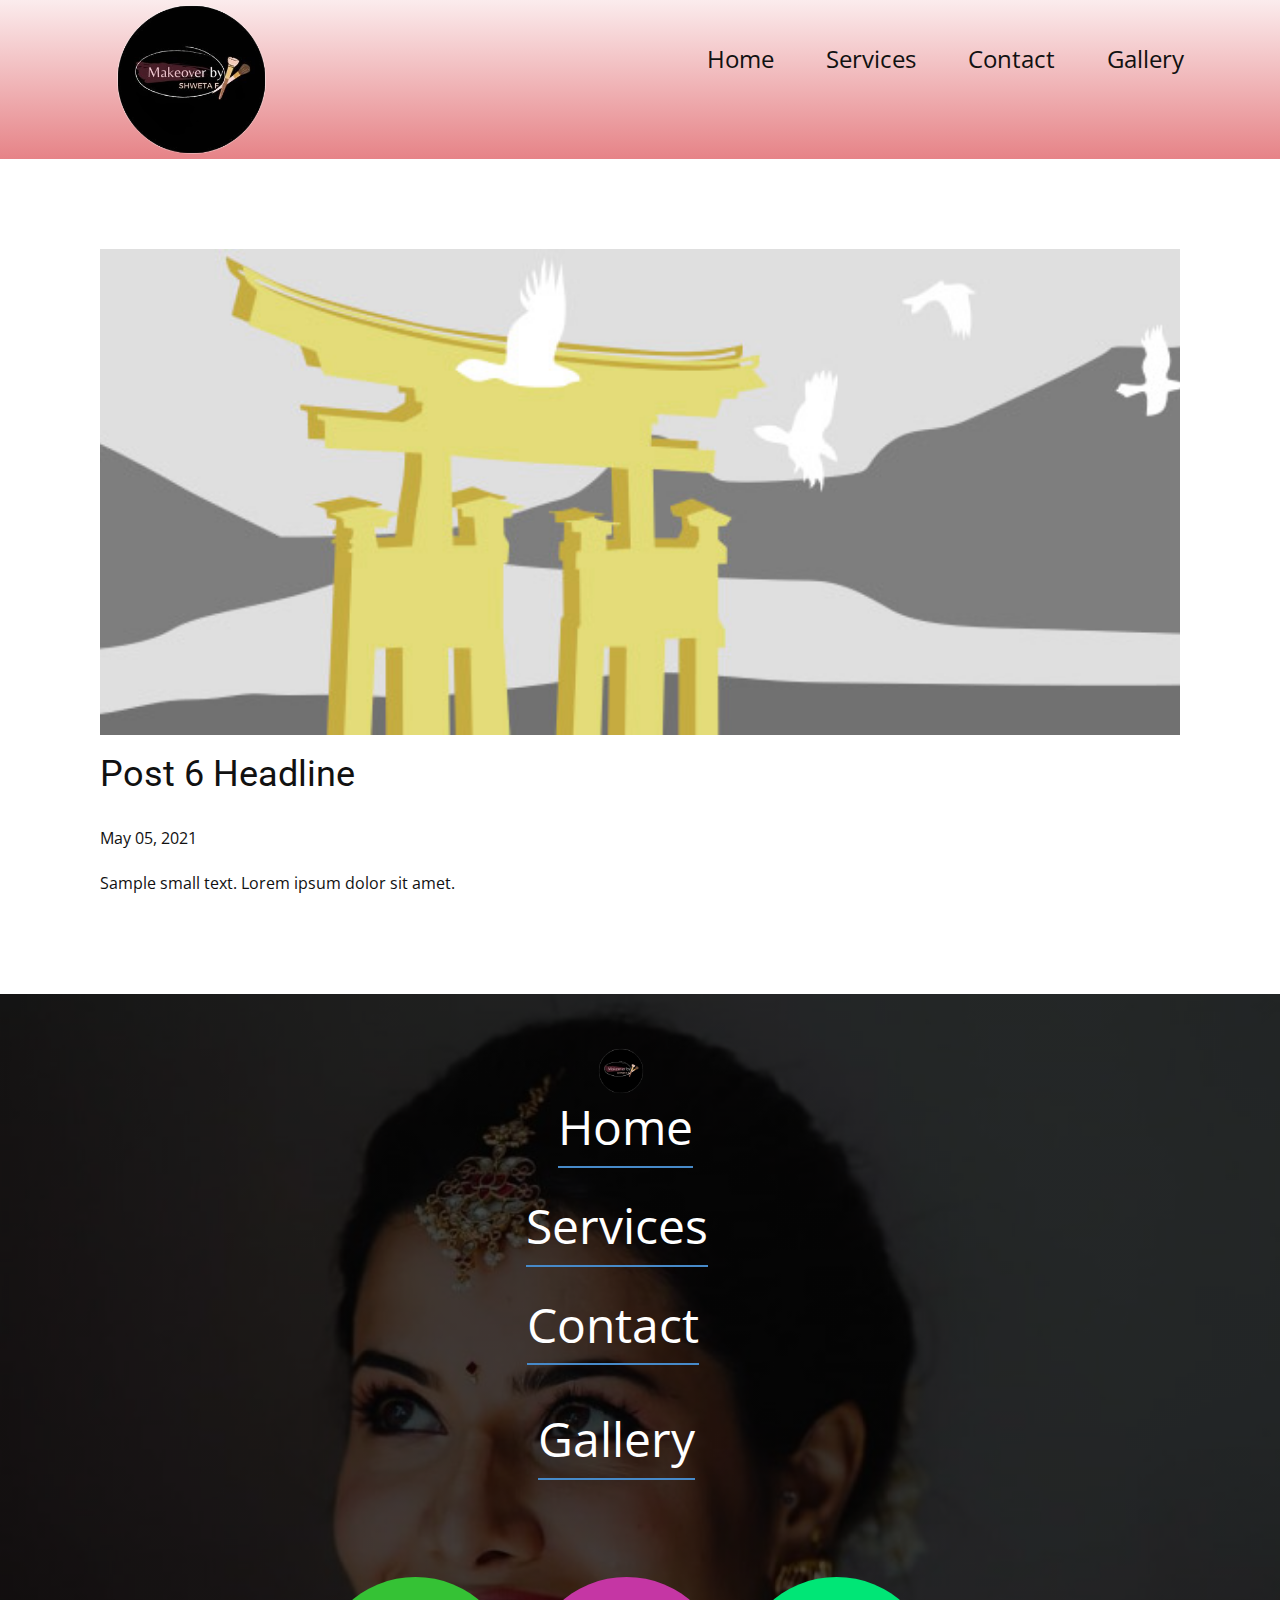
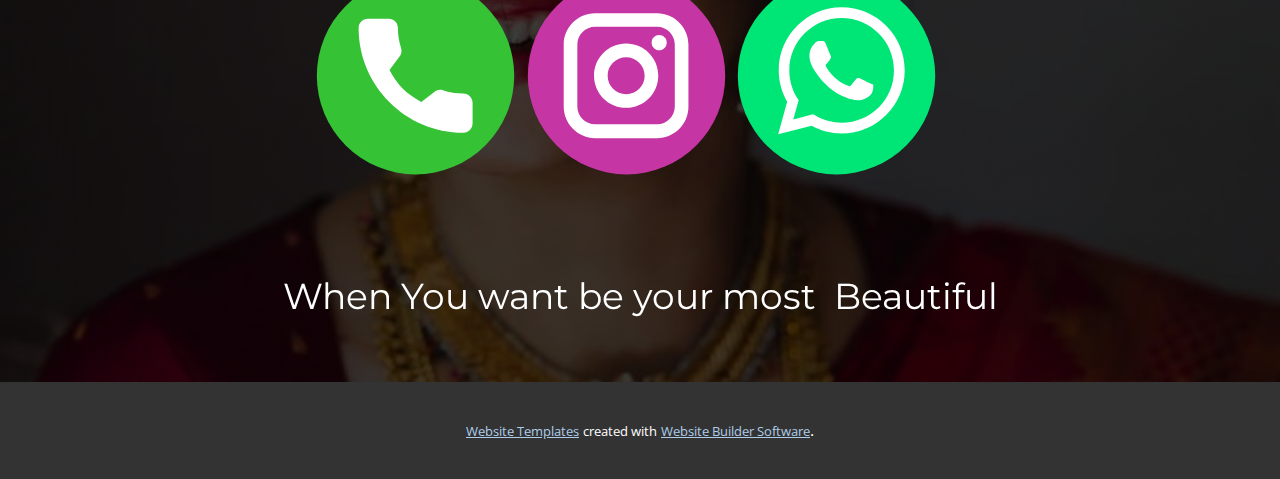
<file: blog/post-5.html>
<!doctype html>
<html style="font-size: 16px;"><head>
    <meta name="viewport" content="width=device-width, initial-scale=1.0">
    <meta charset="utf-8">
    <meta name="keywords" content="Post 1 Headline">
    <meta name="description" content="">
    <meta name="page_type" content="np-template-header-footer-from-plugin">
    <title>Post 6 Headline</title>
    <link rel="stylesheet" href="../nicepage.css" media="screen">
<link rel="stylesheet" href="../Post-Template.css" media="screen">
    <script class="u-script" type="text/javascript" src="../jquery.js" defer=""></script>
    <script class="u-script" type="text/javascript" src="../nicepage.js" defer=""></script>
    <meta name="generator" content="Nicepage 3.14.0, nicepage.com">
    <link id="u-theme-google-font" rel="stylesheet" href="https://fonts.googleapis.com/css?family=Roboto:100,100i,300,300i,400,400i,500,500i,700,700i,900,900i|Open+Sans:300,300i,400,400i,600,600i,700,700i,800,800i">
    <link id="u-page-google-font" rel="stylesheet" href="https://fonts.googleapis.com/css?family=Montserrat:100,100i,200,200i,300,300i,400,400i,500,500i,600,600i,700,700i,800,800i,900,900i">
    
    
    <script type="application/ld+json">{
		"@context": "http://schema.org",
		"@type": "Organization",
		"name": "",
		"url": "index.html",
		"logo": "images/Untitleddesign.png",
		"sameAs": [
				"tel:7996452387",
				"https://instagram.com/makeoverby_shweta_prakash?igshid=1x89yeffnjmnw",
				"tel:7996452387"
		]
}</script>
    <meta property="og:title" content="Post Template">
    <meta property="og:type" content="website">
    <meta name="theme-color" content="#478ac9">
    <link rel="canonical" href="../index.html">
    <meta property="og:url" content="index.html">
  </head>
  <body class="u-body"><header class="u-clearfix u-gradient u-header u-header" id="sec-f825"><div class="u-clearfix u-sheet u-sheet-1">
        <a href="../Home.html" data-page-id="62062508" class="u-image u-image-circle u-logo u-image-1" data-image-width="500" data-image-height="500" title="Home">
          <img src="../images/Untitleddesign.png" class="u-logo-image u-logo-image-1" data-image-width="268.8">
        </a>
        <nav class="u-menu u-menu-dropdown u-offcanvas u-menu-1" data-responsive-from="XS">
          <div class="menu-collapse" style="font-size: 1.5rem; letter-spacing: 0px;">
            <a class="u-button-style u-custom-left-right-menu-spacing u-custom-padding-bottom u-custom-top-bottom-menu-spacing u-nav-link u-text-active-palette-1-base u-text-hover-palette-2-base" href="#">
              <svg><use xmlns:xlink="http://www.w3.org/1999/xlink" xlink:href="#menu-hamburger"></use></svg>
              <svg version="1.1" xmlns="http://www.w3.org/2000/svg" xmlns:xlink="http://www.w3.org/1999/xlink"><defs><symbol id="menu-hamburger" viewBox="0 0 16 16" style="width: 16px; height: 16px;"><rect y="1" width="16" height="2"></rect><rect y="7" width="16" height="2"></rect><rect y="13" width="16" height="2"></rect>
</symbol>
</defs></svg>
            </a>
          </div>
          <div class="u-custom-menu u-nav-container">
            <ul class="u-nav u-unstyled u-nav-1"><li class="u-nav-item"><a class="u-button-style u-nav-link u-text-active-custom-color-3 u-text-hover-custom-color-3" href="../Home.html" style="padding: 28px 26px;">Home</a>
</li><li class="u-nav-item"><a class="u-button-style u-nav-link u-text-active-custom-color-3 u-text-hover-custom-color-3" href="../Services.html" style="padding: 28px 26px;">Services</a>
</li><li class="u-nav-item"><a class="u-button-style u-nav-link u-text-active-custom-color-3 u-text-hover-custom-color-3" href="../tel:7996452387" style="padding: 28px 26px;">Contact</a>
</li><li class="u-nav-item"><a class="u-button-style u-nav-link u-text-active-custom-color-3 u-text-hover-custom-color-3" href="../Gallery.html" style="padding: 28px 26px;">Gallery</a>
</li></ul>
          </div>
          <div class="u-custom-menu u-nav-container-collapse">
            <div class="u-black u-container-style u-inner-container-layout u-opacity u-opacity-95 u-sidenav">
              <div class="u-sidenav-overflow">
                <div class="u-menu-close"></div>
                <ul class="u-align-center u-nav u-popupmenu-items u-unstyled u-nav-2"><li class="u-nav-item"><a class="u-button-style u-nav-link" href="../Home.html" style="padding: 28px 26px;">Home</a>
</li><li class="u-nav-item"><a class="u-button-style u-nav-link" href="../Services.html" style="padding: 28px 26px;">Services</a>
</li><li class="u-nav-item"><a class="u-button-style u-nav-link" href="../tel:7996452387" style="padding: 28px 26px;">Contact</a>
</li><li class="u-nav-item"><a class="u-button-style u-nav-link" href="../Gallery.html" style="padding: 28px 26px;">Gallery</a>
</li></ul>
              </div>
            </div>
            <div class="u-black u-menu-overlay u-opacity u-opacity-70"></div>
          </div>
        </nav>
      </div></header>
    <section class="u-align-center u-clearfix u-section-1" id="sec-daf0">
      <div class="u-clearfix u-sheet u-valign-middle-md u-valign-middle-sm u-valign-middle-xs u-sheet-1"><!--post_details--><!--post_details_options_json--><!--{"source":""}--><!--/post_details_options_json--><!--blog_post-->
        <div class="u-container-style u-expanded-width u-post-details u-post-details-1">
          <div class="u-container-layout u-valign-middle u-container-layout-1"><!--blog_post_image-->
            <img alt="" class="u-blog-control u-expanded-width u-image u-image-default u-image-1" src="[data-uri]"><!--/blog_post_image--><!--blog_post_header-->
            <h2 class="u-blog-control u-text u-text-1">Post 6 Headline</h2><!--/blog_post_header--><!--blog_post_metadata-->
            <div class="u-blog-control u-metadata u-metadata-1"><!--blog_post_metadata_date-->
              <span class="u-meta-date u-meta-icon">May 05, 2021</span><!--/blog_post_metadata_date--><!--blog_post_metadata_category-->
              <!--/blog_post_metadata_category--><!--blog_post_metadata_comments-->
              <!--/blog_post_metadata_comments-->
            </div><!--/blog_post_metadata--><!--blog_post_content-->
            <div class="u-align-justify u-blog-control u-post-content u-text u-text-2 fr-view">
  Sample small text. Lorem ipsum dolor sit amet.
  </div><!--/blog_post_content-->
          </div>
        </div><!--/blog_post--><!--/post_details-->
      </div>
    </section>
    
    
    <footer class="u-align-center-md u-align-center-sm u-align-center-xs u-clearfix u-footer u-image u-shading u-footer" id="sec-e4a0" data-image-width="819" data-image-height="1024"><div class="u-clearfix u-sheet u-sheet-1">
        <a href="../Home.html" data-page-id="62062508" class="u-active-none u-border-2 u-border-palette-1-base u-btn u-btn-rectangle u-button-style u-hover-none u-none u-text-body-alt-color u-text-hover-custom-color-3 u-btn-1">Home</a>
        <a href="https://nicepage.com" class="u-image u-logo u-image-1" data-image-width="500" data-image-height="500">
          <img src="../images/Untitleddesign.png" class="u-logo-image u-logo-image-1" data-image-width="113">
        </a>
        <a href="../Services.html" data-page-id="227264817" class="u-active-none u-border-2 u-border-palette-1-base u-btn u-btn-rectangle u-button-style u-hover-none u-none u-text-body-alt-color u-text-hover-custom-color-3 u-btn-2">Services</a>
        <a href="../Contact.html" data-page-id="2300424908" class="u-active-none u-border-2 u-border-palette-1-base u-btn u-btn-rectangle u-button-style u-hover-none u-none u-text-body-alt-color u-text-hover-custom-color-3 u-btn-3">Contact</a>
        <a href="../Gallery.html" data-page-id="18204152" class="u-active-none u-border-2 u-border-palette-1-base u-btn u-btn-rectangle u-button-style u-hover-none u-none u-text-body-alt-color u-text-hover-custom-color-3 u-btn-4">Gallery</a>
        <div class="u-align-left u-social-icons u-spacing-10 u-social-icons-1">
          <a class="u-social-url" target="_blank" title="Phone" href="../tel:7996452387"><span class="u-icon u-icon-circle u-social-icon u-social-phone u-icon-1"><svg class="u-svg-link" preserveAspectRatio="xMidYMin slice" viewBox="0 0 112 112" style=""><use xmlns:xlink="http://www.w3.org/1999/xlink" xlink:href="#svg-8c3b"></use></svg><svg class="u-svg-content" viewBox="0 0 112 112" x="0" y="0" id="svg-8c3b"><circle fill="currentColor" cx="56.1" cy="56.1" r="55"></circle><path fill="#FFFFFF" d="M82.7,66c-3.9,0-7.7-0.6-11.3-1.8c-1.8-0.6-4,0-5,1.1l-7.1,5.4c-8.3-4.4-13.4-9.5-17.7-17.7l5.2-7
	c1.4-1.4,1.8-3.3,1.3-5.2c-1.2-3.6-1.8-7.5-1.8-11.3c0-2.8-2.3-5.1-5.1-5.1H29.5c-2.8,0-5.1,2.3-5.1,5.1c0,32.2,26.2,58.4,58.4,58.4
	c2.8,0,5.1-2.3,5.1-5.1V71.1C87.8,68.3,85.6,66,82.7,66z"></path></svg></span>
          </a>
          <a class="u-social-url" target="_blank" title="Instagram" href="https://instagram.com/makeoverby_shweta_prakash?igshid=1x89yeffnjmnw"><span class="u-icon u-icon-circle u-social-icon u-social-instagram u-icon-2"><svg class="u-svg-link" preserveAspectRatio="xMidYMin slice" viewBox="0 0 112 112" style=""><use xmlns:xlink="http://www.w3.org/1999/xlink" xlink:href="#svg-d767"></use></svg><svg class="u-svg-content" viewBox="0 0 112 112" x="0" y="0" id="svg-d767"><circle fill="currentColor" cx="56.1" cy="56.1" r="55"></circle><path fill="#FFFFFF" d="M55.9,38.2c-9.9,0-17.9,8-17.9,17.9C38,66,46,74,55.9,74c9.9,0,17.9-8,17.9-17.9C73.8,46.2,65.8,38.2,55.9,38.2
            z M55.9,66.4c-5.7,0-10.3-4.6-10.3-10.3c-0.1-5.7,4.6-10.3,10.3-10.3c5.7,0,10.3,4.6,10.3,10.3C66.2,61.8,61.6,66.4,55.9,66.4z"></path><path fill="#FFFFFF" d="M74.3,33.5c-2.3,0-4.2,1.9-4.2,4.2s1.9,4.2,4.2,4.2s4.2-1.9,4.2-4.2S76.6,33.5,74.3,33.5z"></path><path fill="#FFFFFF" d="M73.1,21.3H38.6c-9.7,0-17.5,7.9-17.5,17.5v34.5c0,9.7,7.9,17.6,17.5,17.6h34.5c9.7,0,17.5-7.9,17.5-17.5V38.8
            C90.6,29.1,82.7,21.3,73.1,21.3z M83,73.3c0,5.5-4.5,9.9-9.9,9.9H38.6c-5.5,0-9.9-4.5-9.9-9.9V38.8c0-5.5,4.5-9.9,9.9-9.9h34.5
            c5.5,0,9.9,4.5,9.9,9.9V73.3z"></path></svg></span>
          </a>
          <a class="u-social-url" target="_blank" title="Whatsapp" href="../tel:7996452387"><span class="u-icon u-icon-circle u-social-icon u-social-whatsapp u-icon-3"><svg class="u-svg-link" preserveAspectRatio="xMidYMin slice" viewBox="0 0 112 112" style=""><use xmlns:xlink="http://www.w3.org/1999/xlink" xlink:href="#svg-2b2c"></use></svg><svg class="u-svg-content" viewBox="0 0 112 112" x="0" y="0" id="svg-2b2c"><circle fill="currentColor" cx="56.1" cy="56.1" r="55"></circle><path fill="#FFFFFF" d="M83.8,28.3C77.2,21.7,68.4,18,59,18c-19.3,0-35.1,15.7-35.1,35.1c0,6.2,1.6,12.2,4.7,17.5l-5,18.2L42.2,84
	c5.1,2.8,10.9,4.3,16.8,4.3h0l0,0c19.3,0,35.1-15.7,35.1-35.1C94.1,43.8,90.5,35,83.8,28.3 M59,82.3L59,82.3
	c-5.2,0-10.4-1.4-14.9-4.1l-1.1-0.6l-11,2.9L35,69.8l-0.7-1.1c-2.9-4.6-4.5-10-4.5-15.5C29.8,37,42.9,24,59,24
	c7.8,0,15.1,3,20.6,8.6c5.5,5.5,8.5,12.8,8.5,20.6C88.2,69.2,75.1,82.3,59,82.3 M75,60.5c-0.9-0.4-5.2-2.6-6-2.9
	c-0.8-0.3-1.4-0.4-2,0.4s-2.3,2.9-2.8,3.4c-0.5,0.6-1,0.7-1.9,0.2c-0.9-0.4-3.7-1.4-7.1-4.4c-2.6-2.3-4.4-5.2-4.9-6.1
	c-0.5-0.9-0.1-1.4,0.4-1.8c0.4-0.4,0.9-1,1.3-1.5c0.4-0.5,0.6-0.9,0.9-1.5c0.3-0.6,0.1-1.1-0.1-1.5c-0.2-0.4-2-4.8-2.7-6.5
	c-0.7-1.7-1.4-1.5-2-1.5c-0.5,0-1.1,0-1.7,0c-0.6,0-1.5,0.2-2.3,1.1c-0.8,0.9-3.1,3-3.1,7.3c0,4.3,3.1,8.5,3.6,9.1
	c0.4,0.6,6.2,9.4,15,13.2c2.1,0.9,3.7,1.4,5,1.8c2.1,0.7,4,0.6,5.5,0.3c1.7-0.3,5.2-2.1,5.9-4.2c0.7-2,0.7-3.8,0.5-4.2
	C76.5,61.1,75.9,60.9,75,60.5"></path></svg></span>
          </a>
        </div>
        <p class="u-align-center-lg u-align-center-md u-align-center-xl u-custom-font u-font-montserrat u-text u-text-1" data-animation-name="flash" data-animation-duration="1000" data-animation-delay="0" data-animation-direction="">When You want be your most&nbsp; Beautiful</p>
      </div></footer>
    <section class="u-backlink u-clearfix u-grey-80">
      <a class="u-link" href="https://nicepage.com/website-templates" target="_blank">
        <span>Website Templates</span>
      </a>
      <p class="u-text">
        <span>created with</span>
      </p>
      <a class="u-link" href="https://nicepage.com/" target="_blank">
        <span>Website Builder Software</span>
      </a>. 
    </section>
  
</body></html>
</file>
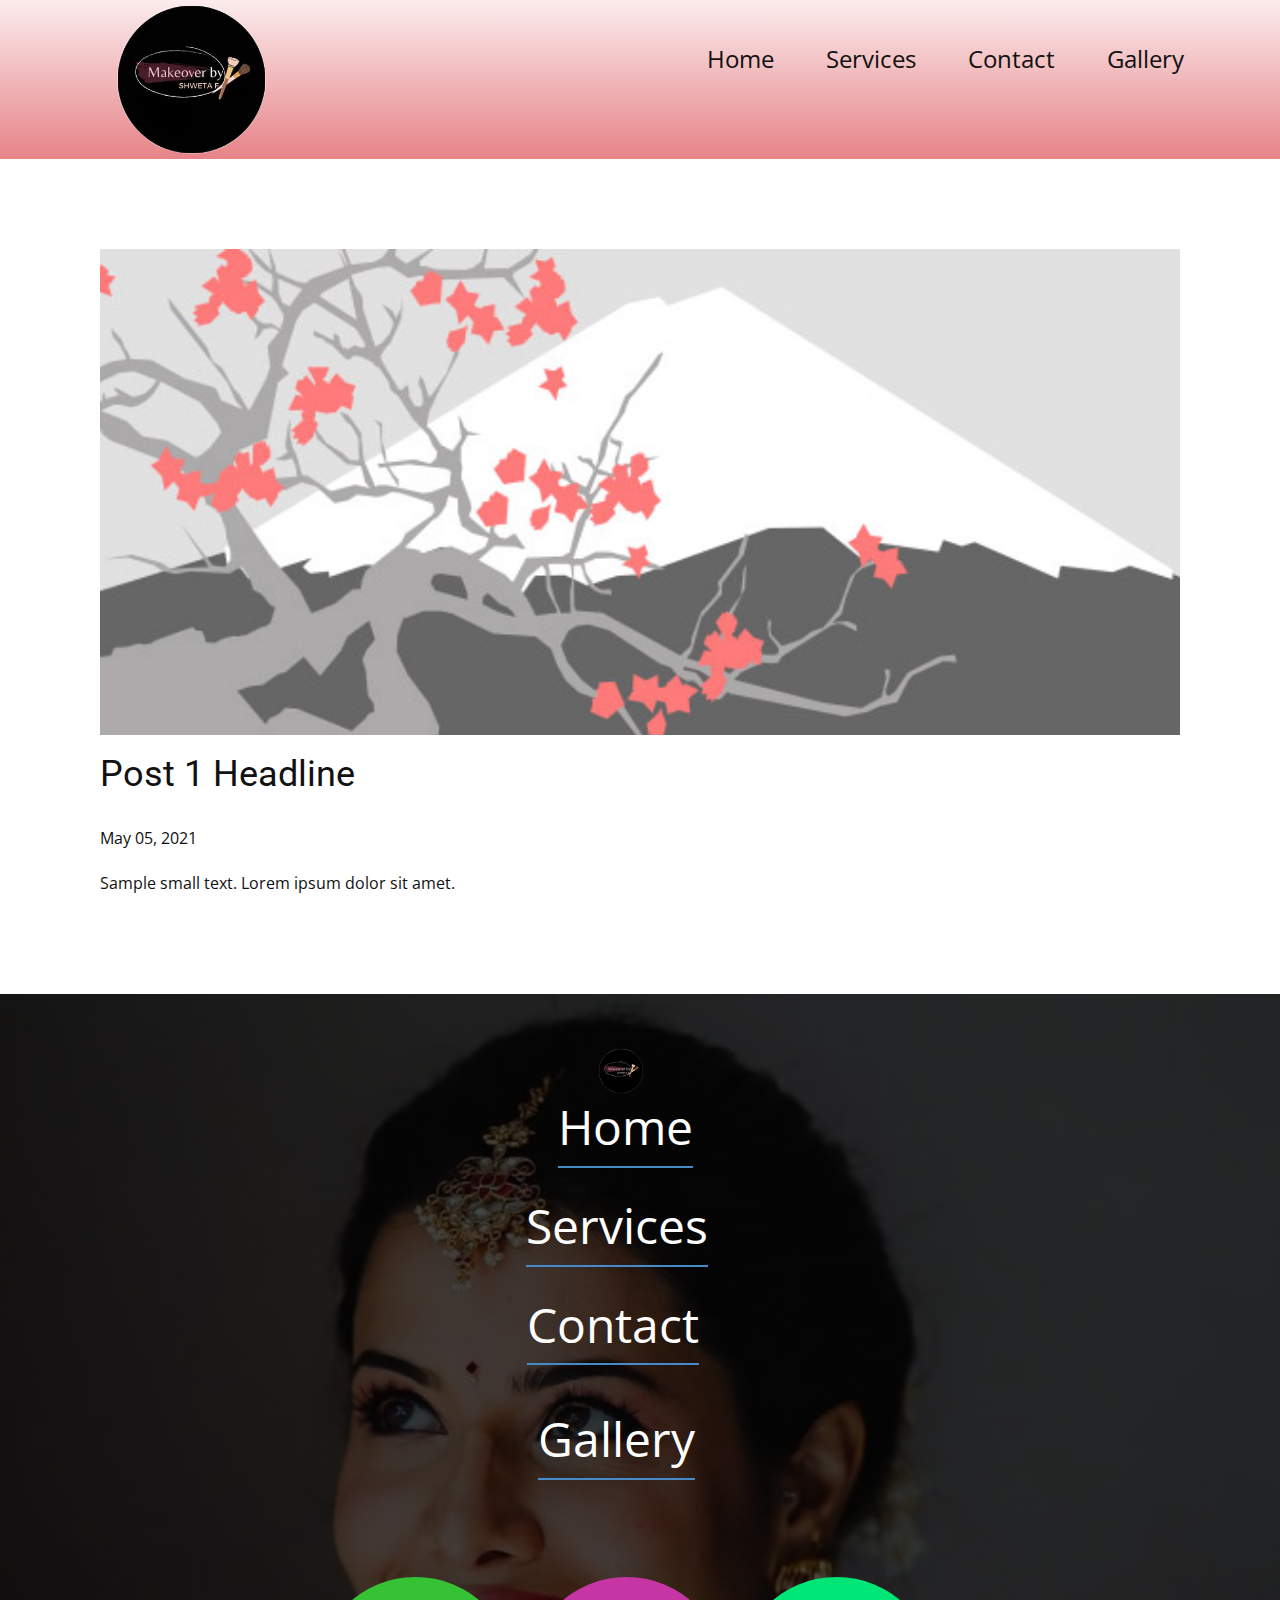
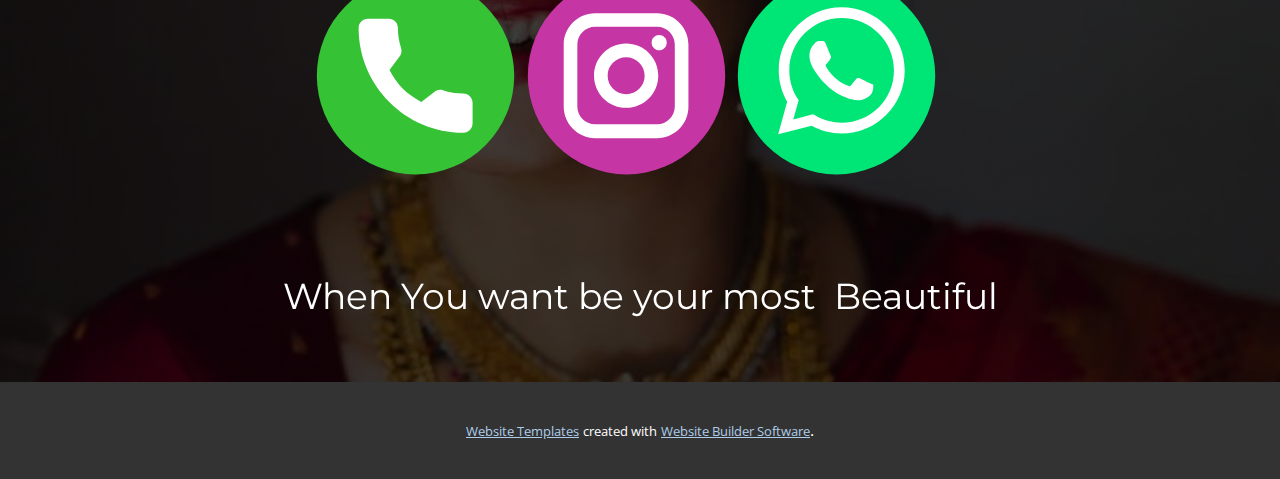
<file: blog/post.html>
<!doctype html>
<html style="font-size: 16px;"><head>
    <meta name="viewport" content="width=device-width, initial-scale=1.0">
    <meta charset="utf-8">
    <meta name="keywords" content="Post 1 Headline">
    <meta name="description" content="">
    <meta name="page_type" content="np-template-header-footer-from-plugin">
    <title>Post 1 Headline</title>
    <link rel="stylesheet" href="../nicepage.css" media="screen">
<link rel="stylesheet" href="../Post-Template.css" media="screen">
    <script class="u-script" type="text/javascript" src="../jquery.js" defer=""></script>
    <script class="u-script" type="text/javascript" src="../nicepage.js" defer=""></script>
    <meta name="generator" content="Nicepage 3.14.0, nicepage.com">
    <link id="u-theme-google-font" rel="stylesheet" href="https://fonts.googleapis.com/css?family=Roboto:100,100i,300,300i,400,400i,500,500i,700,700i,900,900i|Open+Sans:300,300i,400,400i,600,600i,700,700i,800,800i">
    <link id="u-page-google-font" rel="stylesheet" href="https://fonts.googleapis.com/css?family=Montserrat:100,100i,200,200i,300,300i,400,400i,500,500i,600,600i,700,700i,800,800i,900,900i">
    
    
    <script type="application/ld+json">{
		"@context": "http://schema.org",
		"@type": "Organization",
		"name": "",
		"url": "index.html",
		"logo": "images/Untitleddesign.png",
		"sameAs": [
				"tel:7996452387",
				"https://instagram.com/makeoverby_shweta_prakash?igshid=1x89yeffnjmnw",
				"tel:7996452387"
		]
}</script>
    <meta property="og:title" content="Post Template">
    <meta property="og:type" content="website">
    <meta name="theme-color" content="#478ac9">
    <link rel="canonical" href="../index.html">
    <meta property="og:url" content="index.html">
  </head>
  <body class="u-body"><header class="u-clearfix u-gradient u-header u-header" id="sec-f825"><div class="u-clearfix u-sheet u-sheet-1">
        <a href="../Home.html" data-page-id="62062508" class="u-image u-image-circle u-logo u-image-1" data-image-width="500" data-image-height="500" title="Home">
          <img src="../images/Untitleddesign.png" class="u-logo-image u-logo-image-1" data-image-width="268.8">
        </a>
        <nav class="u-menu u-menu-dropdown u-offcanvas u-menu-1" data-responsive-from="XS">
          <div class="menu-collapse" style="font-size: 1.5rem; letter-spacing: 0px;">
            <a class="u-button-style u-custom-left-right-menu-spacing u-custom-padding-bottom u-custom-top-bottom-menu-spacing u-nav-link u-text-active-palette-1-base u-text-hover-palette-2-base" href="#">
              <svg><use xmlns:xlink="http://www.w3.org/1999/xlink" xlink:href="#menu-hamburger"></use></svg>
              <svg version="1.1" xmlns="http://www.w3.org/2000/svg" xmlns:xlink="http://www.w3.org/1999/xlink"><defs><symbol id="menu-hamburger" viewBox="0 0 16 16" style="width: 16px; height: 16px;"><rect y="1" width="16" height="2"></rect><rect y="7" width="16" height="2"></rect><rect y="13" width="16" height="2"></rect>
</symbol>
</defs></svg>
            </a>
          </div>
          <div class="u-custom-menu u-nav-container">
            <ul class="u-nav u-unstyled u-nav-1"><li class="u-nav-item"><a class="u-button-style u-nav-link u-text-active-custom-color-3 u-text-hover-custom-color-3" href="../Home.html" style="padding: 28px 26px;">Home</a>
</li><li class="u-nav-item"><a class="u-button-style u-nav-link u-text-active-custom-color-3 u-text-hover-custom-color-3" href="../Services.html" style="padding: 28px 26px;">Services</a>
</li><li class="u-nav-item"><a class="u-button-style u-nav-link u-text-active-custom-color-3 u-text-hover-custom-color-3" href="../tel:7996452387" style="padding: 28px 26px;">Contact</a>
</li><li class="u-nav-item"><a class="u-button-style u-nav-link u-text-active-custom-color-3 u-text-hover-custom-color-3" href="../Gallery.html" style="padding: 28px 26px;">Gallery</a>
</li></ul>
          </div>
          <div class="u-custom-menu u-nav-container-collapse">
            <div class="u-black u-container-style u-inner-container-layout u-opacity u-opacity-95 u-sidenav">
              <div class="u-sidenav-overflow">
                <div class="u-menu-close"></div>
                <ul class="u-align-center u-nav u-popupmenu-items u-unstyled u-nav-2"><li class="u-nav-item"><a class="u-button-style u-nav-link" href="../Home.html" style="padding: 28px 26px;">Home</a>
</li><li class="u-nav-item"><a class="u-button-style u-nav-link" href="../Services.html" style="padding: 28px 26px;">Services</a>
</li><li class="u-nav-item"><a class="u-button-style u-nav-link" href="../tel:7996452387" style="padding: 28px 26px;">Contact</a>
</li><li class="u-nav-item"><a class="u-button-style u-nav-link" href="../Gallery.html" style="padding: 28px 26px;">Gallery</a>
</li></ul>
              </div>
            </div>
            <div class="u-black u-menu-overlay u-opacity u-opacity-70"></div>
          </div>
        </nav>
      </div></header>
    <section class="u-align-center u-clearfix u-section-1" id="sec-daf0">
      <div class="u-clearfix u-sheet u-valign-middle-md u-valign-middle-sm u-valign-middle-xs u-sheet-1"><!--post_details--><!--post_details_options_json--><!--{"source":""}--><!--/post_details_options_json--><!--blog_post-->
        <div class="u-container-style u-expanded-width u-post-details u-post-details-1">
          <div class="u-container-layout u-valign-middle u-container-layout-1"><!--blog_post_image-->
            <img alt="" class="u-blog-control u-expanded-width u-image u-image-default u-image-1" src="[data-uri]"><!--/blog_post_image--><!--blog_post_header-->
            <h2 class="u-blog-control u-text u-text-1">Post 1 Headline</h2><!--/blog_post_header--><!--blog_post_metadata-->
            <div class="u-blog-control u-metadata u-metadata-1"><!--blog_post_metadata_date-->
              <span class="u-meta-date u-meta-icon">May 05, 2021</span><!--/blog_post_metadata_date--><!--blog_post_metadata_category-->
              <!--/blog_post_metadata_category--><!--blog_post_metadata_comments-->
              <!--/blog_post_metadata_comments-->
            </div><!--/blog_post_metadata--><!--blog_post_content-->
            <div class="u-align-justify u-blog-control u-post-content u-text u-text-2 fr-view">
  Sample small text. Lorem ipsum dolor sit amet.
  </div><!--/blog_post_content-->
          </div>
        </div><!--/blog_post--><!--/post_details-->
      </div>
    </section>
    
    
    <footer class="u-align-center-md u-align-center-sm u-align-center-xs u-clearfix u-footer u-image u-shading u-footer" id="sec-e4a0" data-image-width="819" data-image-height="1024"><div class="u-clearfix u-sheet u-sheet-1">
        <a href="../Home.html" data-page-id="62062508" class="u-active-none u-border-2 u-border-palette-1-base u-btn u-btn-rectangle u-button-style u-hover-none u-none u-text-body-alt-color u-text-hover-custom-color-3 u-btn-1">Home</a>
        <a href="https://nicepage.com" class="u-image u-logo u-image-1" data-image-width="500" data-image-height="500">
          <img src="../images/Untitleddesign.png" class="u-logo-image u-logo-image-1" data-image-width="113">
        </a>
        <a href="../Services.html" data-page-id="227264817" class="u-active-none u-border-2 u-border-palette-1-base u-btn u-btn-rectangle u-button-style u-hover-none u-none u-text-body-alt-color u-text-hover-custom-color-3 u-btn-2">Services</a>
        <a href="../Contact.html" data-page-id="2300424908" class="u-active-none u-border-2 u-border-palette-1-base u-btn u-btn-rectangle u-button-style u-hover-none u-none u-text-body-alt-color u-text-hover-custom-color-3 u-btn-3">Contact</a>
        <a href="../Gallery.html" data-page-id="18204152" class="u-active-none u-border-2 u-border-palette-1-base u-btn u-btn-rectangle u-button-style u-hover-none u-none u-text-body-alt-color u-text-hover-custom-color-3 u-btn-4">Gallery</a>
        <div class="u-align-left u-social-icons u-spacing-10 u-social-icons-1">
          <a class="u-social-url" target="_blank" title="Phone" href="../tel:7996452387"><span class="u-icon u-icon-circle u-social-icon u-social-phone u-icon-1"><svg class="u-svg-link" preserveAspectRatio="xMidYMin slice" viewBox="0 0 112 112" style=""><use xmlns:xlink="http://www.w3.org/1999/xlink" xlink:href="#svg-8c3b"></use></svg><svg class="u-svg-content" viewBox="0 0 112 112" x="0" y="0" id="svg-8c3b"><circle fill="currentColor" cx="56.1" cy="56.1" r="55"></circle><path fill="#FFFFFF" d="M82.7,66c-3.9,0-7.7-0.6-11.3-1.8c-1.8-0.6-4,0-5,1.1l-7.1,5.4c-8.3-4.4-13.4-9.5-17.7-17.7l5.2-7
	c1.4-1.4,1.8-3.3,1.3-5.2c-1.2-3.6-1.8-7.5-1.8-11.3c0-2.8-2.3-5.1-5.1-5.1H29.5c-2.8,0-5.1,2.3-5.1,5.1c0,32.2,26.2,58.4,58.4,58.4
	c2.8,0,5.1-2.3,5.1-5.1V71.1C87.8,68.3,85.6,66,82.7,66z"></path></svg></span>
          </a>
          <a class="u-social-url" target="_blank" title="Instagram" href="https://instagram.com/makeoverby_shweta_prakash?igshid=1x89yeffnjmnw"><span class="u-icon u-icon-circle u-social-icon u-social-instagram u-icon-2"><svg class="u-svg-link" preserveAspectRatio="xMidYMin slice" viewBox="0 0 112 112" style=""><use xmlns:xlink="http://www.w3.org/1999/xlink" xlink:href="#svg-d767"></use></svg><svg class="u-svg-content" viewBox="0 0 112 112" x="0" y="0" id="svg-d767"><circle fill="currentColor" cx="56.1" cy="56.1" r="55"></circle><path fill="#FFFFFF" d="M55.9,38.2c-9.9,0-17.9,8-17.9,17.9C38,66,46,74,55.9,74c9.9,0,17.9-8,17.9-17.9C73.8,46.2,65.8,38.2,55.9,38.2
            z M55.9,66.4c-5.7,0-10.3-4.6-10.3-10.3c-0.1-5.7,4.6-10.3,10.3-10.3c5.7,0,10.3,4.6,10.3,10.3C66.2,61.8,61.6,66.4,55.9,66.4z"></path><path fill="#FFFFFF" d="M74.3,33.5c-2.3,0-4.2,1.9-4.2,4.2s1.9,4.2,4.2,4.2s4.2-1.9,4.2-4.2S76.6,33.5,74.3,33.5z"></path><path fill="#FFFFFF" d="M73.1,21.3H38.6c-9.7,0-17.5,7.9-17.5,17.5v34.5c0,9.7,7.9,17.6,17.5,17.6h34.5c9.7,0,17.5-7.9,17.5-17.5V38.8
            C90.6,29.1,82.7,21.3,73.1,21.3z M83,73.3c0,5.5-4.5,9.9-9.9,9.9H38.6c-5.5,0-9.9-4.5-9.9-9.9V38.8c0-5.5,4.5-9.9,9.9-9.9h34.5
            c5.5,0,9.9,4.5,9.9,9.9V73.3z"></path></svg></span>
          </a>
          <a class="u-social-url" target="_blank" title="Whatsapp" href="../tel:7996452387"><span class="u-icon u-icon-circle u-social-icon u-social-whatsapp u-icon-3"><svg class="u-svg-link" preserveAspectRatio="xMidYMin slice" viewBox="0 0 112 112" style=""><use xmlns:xlink="http://www.w3.org/1999/xlink" xlink:href="#svg-2b2c"></use></svg><svg class="u-svg-content" viewBox="0 0 112 112" x="0" y="0" id="svg-2b2c"><circle fill="currentColor" cx="56.1" cy="56.1" r="55"></circle><path fill="#FFFFFF" d="M83.8,28.3C77.2,21.7,68.4,18,59,18c-19.3,0-35.1,15.7-35.1,35.1c0,6.2,1.6,12.2,4.7,17.5l-5,18.2L42.2,84
	c5.1,2.8,10.9,4.3,16.8,4.3h0l0,0c19.3,0,35.1-15.7,35.1-35.1C94.1,43.8,90.5,35,83.8,28.3 M59,82.3L59,82.3
	c-5.2,0-10.4-1.4-14.9-4.1l-1.1-0.6l-11,2.9L35,69.8l-0.7-1.1c-2.9-4.6-4.5-10-4.5-15.5C29.8,37,42.9,24,59,24
	c7.8,0,15.1,3,20.6,8.6c5.5,5.5,8.5,12.8,8.5,20.6C88.2,69.2,75.1,82.3,59,82.3 M75,60.5c-0.9-0.4-5.2-2.6-6-2.9
	c-0.8-0.3-1.4-0.4-2,0.4s-2.3,2.9-2.8,3.4c-0.5,0.6-1,0.7-1.9,0.2c-0.9-0.4-3.7-1.4-7.1-4.4c-2.6-2.3-4.4-5.2-4.9-6.1
	c-0.5-0.9-0.1-1.4,0.4-1.8c0.4-0.4,0.9-1,1.3-1.5c0.4-0.5,0.6-0.9,0.9-1.5c0.3-0.6,0.1-1.1-0.1-1.5c-0.2-0.4-2-4.8-2.7-6.5
	c-0.7-1.7-1.4-1.5-2-1.5c-0.5,0-1.1,0-1.7,0c-0.6,0-1.5,0.2-2.3,1.1c-0.8,0.9-3.1,3-3.1,7.3c0,4.3,3.1,8.5,3.6,9.1
	c0.4,0.6,6.2,9.4,15,13.2c2.1,0.9,3.7,1.4,5,1.8c2.1,0.7,4,0.6,5.5,0.3c1.7-0.3,5.2-2.1,5.9-4.2c0.7-2,0.7-3.8,0.5-4.2
	C76.5,61.1,75.9,60.9,75,60.5"></path></svg></span>
          </a>
        </div>
        <p class="u-align-center-lg u-align-center-md u-align-center-xl u-custom-font u-font-montserrat u-text u-text-1" data-animation-name="flash" data-animation-duration="1000" data-animation-delay="0" data-animation-direction="">When You want be your most&nbsp; Beautiful</p>
      </div></footer>
    <section class="u-backlink u-clearfix u-grey-80">
      <a class="u-link" href="https://nicepage.com/website-templates" target="_blank">
        <span>Website Templates</span>
      </a>
      <p class="u-text">
        <span>created with</span>
      </p>
      <a class="u-link" href="https://nicepage.com/" target="_blank">
        <span>Website Builder Software</span>
      </a>. 
    </section>
  
</body></html>
</file>
